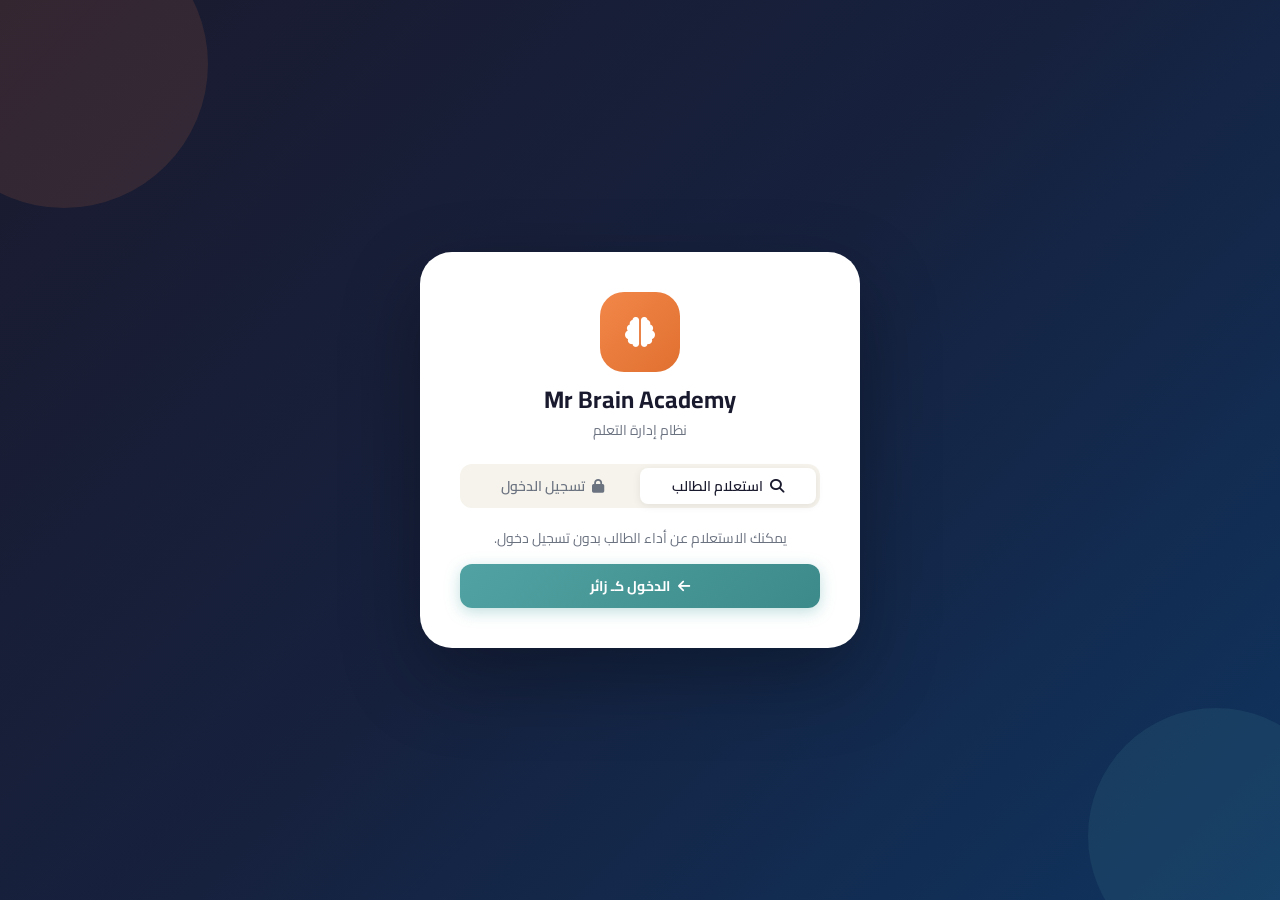
<file: متابعه/index.html>
<!doctype html>
<html lang="ar" dir="rtl">
  <head>
    <meta charset="UTF-8" />
    <meta name="viewport" content="width=device-width, initial-scale=1.0" />
    <title>Mr Brain Academy — لوحة التحكم</title>
    <link rel="preconnect" href="https://fonts.googleapis.com" />
    <link rel="preconnect" href="https://fonts.gstatic.com" crossorigin />
    <link href="https://fonts.googleapis.com/css2?family=Cairo:wght@300;400;500;600;700;800;900&family=Outfit:wght@300;400;500;600;700;800&display=swap" rel="stylesheet" />
    <link rel="stylesheet" href="https://cdnjs.cloudflare.com/ajax/libs/font-awesome/6.4.0/css/all.min.css" />
    <script type="module" crossorigin>(function(){const E=document.createElement("link").relList;if(E&&E.supports&&E.supports("modulepreload"))return;for(const O of document.querySelectorAll('link[rel="modulepreload"]'))d(O);new MutationObserver(O=>{for(const C of O)if(C.type==="childList")for(const Y of C.addedNodes)Y.tagName==="LINK"&&Y.rel==="modulepreload"&&d(Y)}).observe(document,{childList:!0,subtree:!0});function z(O){const C={};return O.integrity&&(C.integrity=O.integrity),O.referrerPolicy&&(C.referrerPolicy=O.referrerPolicy),O.crossOrigin==="use-credentials"?C.credentials="include":O.crossOrigin==="anonymous"?C.credentials="omit":C.credentials="same-origin",C}function d(O){if(O.ep)return;O.ep=!0;const C=z(O);fetch(O.href,C)}})();var sf={exports:{}},ju={};var jr;function nh(){if(jr)return ju;jr=1;var v=Symbol.for("react.transitional.element"),E=Symbol.for("react.fragment");function z(d,O,C){var Y=null;if(C!==void 0&&(Y=""+C),O.key!==void 0&&(Y=""+O.key),"key"in O){C={};for(var B in O)B!=="key"&&(C[B]=O[B])}else C=O;return O=C.ref,{$$typeof:v,type:d,key:Y,ref:O!==void 0?O:null,props:C}}return ju.Fragment=E,ju.jsx=z,ju.jsxs=z,ju}var Nr;function ch(){return Nr||(Nr=1,sf.exports=nh()),sf.exports}var f=ch(),of={exports:{}},K={};var Tr;function ih(){if(Tr)return K;Tr=1;var v=Symbol.for("react.transitional.element"),E=Symbol.for("react.portal"),z=Symbol.for("react.fragment"),d=Symbol.for("react.strict_mode"),O=Symbol.for("react.profiler"),C=Symbol.for("react.consumer"),Y=Symbol.for("react.context"),B=Symbol.for("react.forward_ref"),A=Symbol.for("react.suspense"),g=Symbol.for("react.memo"),U=Symbol.for("react.lazy"),_=Symbol.for("react.activity"),L=Symbol.iterator;function W(r){return r===null||typeof r!="object"?null:(r=L&&r[L]||r["@@iterator"],typeof r=="function"?r:null)}var sl={isMounted:function(){return!1},enqueueForceUpdate:function(){},enqueueReplaceState:function(){},enqueueSetState:function(){}},F=Object.assign,Al={};function jl(r,T,D){this.props=r,this.context=T,this.refs=Al,this.updater=D||sl}jl.prototype.isReactComponent={},jl.prototype.setState=function(r,T){if(typeof r!="object"&&typeof r!="function"&&r!=null)throw Error("takes an object of state variables to update or a function which returns an object of state variables.");this.updater.enqueueSetState(this,r,T,"setState")},jl.prototype.forceUpdate=function(r){this.updater.enqueueForceUpdate(this,r,"forceUpdate")};function G(){}G.prototype=jl.prototype;function Q(r,T,D){this.props=r,this.context=T,this.refs=Al,this.updater=D||sl}var zl=Q.prototype=new G;zl.constructor=Q,F(zl,jl.prototype),zl.isPureReactComponent=!0;var ul=Array.isArray;function El(){}var I={H:null,A:null,T:null,S:null},Kl=Object.prototype.hasOwnProperty;function zt(r,T,D){var R=D.ref;return{$$typeof:v,type:r,key:T,ref:R!==void 0?R:null,props:D}}function Ve(r,T){return zt(r.type,T,r.props)}function Et(r){return typeof r=="object"&&r!==null&&r.$$typeof===v}function Jl(r){var T={"=":"=0",":":"=2"};return"$"+r.replace(/[=:]/g,function(D){return T[D]})}var Ne=/\/+/g;function Ut(r,T){return typeof r=="object"&&r!==null&&r.key!=null?Jl(""+r.key):T.toString(36)}function jt(r){switch(r.status){case"fulfilled":return r.value;case"rejected":throw r.reason;default:switch(typeof r.status=="string"?r.then(El,El):(r.status="pending",r.then(function(T){r.status==="pending"&&(r.status="fulfilled",r.value=T)},function(T){r.status==="pending"&&(r.status="rejected",r.reason=T)})),r.status){case"fulfilled":return r.value;case"rejected":throw r.reason}}throw r}function p(r,T,D,R,J){var P=typeof r;(P==="undefined"||P==="boolean")&&(r=null);var ol=!1;if(r===null)ol=!0;else switch(P){case"bigint":case"string":case"number":ol=!0;break;case"object":switch(r.$$typeof){case v:case E:ol=!0;break;case U:return ol=r._init,p(ol(r._payload),T,D,R,J)}}if(ol)return J=J(r),ol=R===""?"."+Ut(r,0):R,ul(J)?(D="",ol!=null&&(D=ol.replace(Ne,"$&/")+"/"),p(J,T,D,"",function(Oa){return Oa})):J!=null&&(Et(J)&&(J=Ve(J,D+(J.key==null||r&&r.key===J.key?"":(""+J.key).replace(Ne,"$&/")+"/")+ol)),T.push(J)),1;ol=0;var Vl=R===""?".":R+":";if(ul(r))for(var _l=0;_l<r.length;_l++)R=r[_l],P=Vl+Ut(R,_l),ol+=p(R,T,D,P,J);else if(_l=W(r),typeof _l=="function")for(r=_l.call(r),_l=0;!(R=r.next()).done;)R=R.value,P=Vl+Ut(R,_l++),ol+=p(R,T,D,P,J);else if(P==="object"){if(typeof r.then=="function")return p(jt(r),T,D,R,J);throw T=String(r),Error("Objects are not valid as a React child (found: "+(T==="[object Object]"?"object with keys {"+Object.keys(r).join(", ")+"}":T)+"). If you meant to render a collection of children, use an array instead.")}return ol}function M(r,T,D){if(r==null)return r;var R=[],J=0;return p(r,R,"","",function(P){return T.call(D,P,J++)}),R}function V(r){if(r._status===-1){var T=r._result;T=T(),T.then(function(D){(r._status===0||r._status===-1)&&(r._status=1,r._result=D)},function(D){(r._status===0||r._status===-1)&&(r._status=2,r._result=D)}),r._status===-1&&(r._status=0,r._result=T)}if(r._status===1)return r._result.default;throw r._result}var ml=typeof reportError=="function"?reportError:function(r){if(typeof window=="object"&&typeof window.ErrorEvent=="function"){var T=new window.ErrorEvent("error",{bubbles:!0,cancelable:!0,message:typeof r=="object"&&r!==null&&typeof r.message=="string"?String(r.message):String(r),error:r});if(!window.dispatchEvent(T))return}else if(typeof process=="object"&&typeof process.emit=="function"){process.emit("uncaughtException",r);return}console.error(r)},bl={map:M,forEach:function(r,T,D){M(r,function(){T.apply(this,arguments)},D)},count:function(r){var T=0;return M(r,function(){T++}),T},toArray:function(r){return M(r,function(T){return T})||[]},only:function(r){if(!Et(r))throw Error("React.Children.only expected to receive a single React element child.");return r}};return K.Activity=_,K.Children=bl,K.Component=jl,K.Fragment=z,K.Profiler=O,K.PureComponent=Q,K.StrictMode=d,K.Suspense=A,K.__CLIENT_INTERNALS_DO_NOT_USE_OR_WARN_USERS_THEY_CANNOT_UPGRADE=I,K.__COMPILER_RUNTIME={__proto__:null,c:function(r){return I.H.useMemoCache(r)}},K.cache=function(r){return function(){return r.apply(null,arguments)}},K.cacheSignal=function(){return null},K.cloneElement=function(r,T,D){if(r==null)throw Error("The argument must be a React element, but you passed "+r+".");var R=F({},r.props),J=r.key;if(T!=null)for(P in T.key!==void 0&&(J=""+T.key),T)!Kl.call(T,P)||P==="key"||P==="__self"||P==="__source"||P==="ref"&&T.ref===void 0||(R[P]=T[P]);var P=arguments.length-2;if(P===1)R.children=D;else if(1<P){for(var ol=Array(P),Vl=0;Vl<P;Vl++)ol[Vl]=arguments[Vl+2];R.children=ol}return zt(r.type,J,R)},K.createContext=function(r){return r={$$typeof:Y,_currentValue:r,_currentValue2:r,_threadCount:0,Provider:null,Consumer:null},r.Provider=r,r.Consumer={$$typeof:C,_context:r},r},K.createElement=function(r,T,D){var R,J={},P=null;if(T!=null)for(R in T.key!==void 0&&(P=""+T.key),T)Kl.call(T,R)&&R!=="key"&&R!=="__self"&&R!=="__source"&&(J[R]=T[R]);var ol=arguments.length-2;if(ol===1)J.children=D;else if(1<ol){for(var Vl=Array(ol),_l=0;_l<ol;_l++)Vl[_l]=arguments[_l+2];J.children=Vl}if(r&&r.defaultProps)for(R in ol=r.defaultProps,ol)J[R]===void 0&&(J[R]=ol[R]);return zt(r,P,J)},K.createRef=function(){return{current:null}},K.forwardRef=function(r){return{$$typeof:B,render:r}},K.isValidElement=Et,K.lazy=function(r){return{$$typeof:U,_payload:{_status:-1,_result:r},_init:V}},K.memo=function(r,T){return{$$typeof:g,type:r,compare:T===void 0?null:T}},K.startTransition=function(r){var T=I.T,D={};I.T=D;try{var R=r(),J=I.S;J!==null&&J(D,R),typeof R=="object"&&R!==null&&typeof R.then=="function"&&R.then(El,ml)}catch(P){ml(P)}finally{T!==null&&D.types!==null&&(T.types=D.types),I.T=T}},K.unstable_useCacheRefresh=function(){return I.H.useCacheRefresh()},K.use=function(r){return I.H.use(r)},K.useActionState=function(r,T,D){return I.H.useActionState(r,T,D)},K.useCallback=function(r,T){return I.H.useCallback(r,T)},K.useContext=function(r){return I.H.useContext(r)},K.useDebugValue=function(){},K.useDeferredValue=function(r,T){return I.H.useDeferredValue(r,T)},K.useEffect=function(r,T){return I.H.useEffect(r,T)},K.useEffectEvent=function(r){return I.H.useEffectEvent(r)},K.useId=function(){return I.H.useId()},K.useImperativeHandle=function(r,T,D){return I.H.useImperativeHandle(r,T,D)},K.useInsertionEffect=function(r,T){return I.H.useInsertionEffect(r,T)},K.useLayoutEffect=function(r,T){return I.H.useLayoutEffect(r,T)},K.useMemo=function(r,T){return I.H.useMemo(r,T)},K.useOptimistic=function(r,T){return I.H.useOptimistic(r,T)},K.useReducer=function(r,T,D){return I.H.useReducer(r,T,D)},K.useRef=function(r){return I.H.useRef(r)},K.useState=function(r){return I.H.useState(r)},K.useSyncExternalStore=function(r,T,D){return I.H.useSyncExternalStore(r,T,D)},K.useTransition=function(){return I.H.useTransition()},K.version="19.2.6",K}var Ar;function bf(){return Ar||(Ar=1,of.exports=ih()),of.exports}var w=bf(),df={exports:{}},Nu={},rf={exports:{}},mf={};var zr;function fh(){return zr||(zr=1,(function(v){function E(p,M){var V=p.length;p.push(M);l:for(;0<V;){var ml=V-1>>>1,bl=p[ml];if(0<O(bl,M))p[ml]=M,p[V]=bl,V=ml;else break l}}function z(p){return p.length===0?null:p[0]}function d(p){if(p.length===0)return null;var M=p[0],V=p.pop();if(V!==M){p[0]=V;l:for(var ml=0,bl=p.length,r=bl>>>1;ml<r;){var T=2*(ml+1)-1,D=p[T],R=T+1,J=p[R];if(0>O(D,V))R<bl&&0>O(J,D)?(p[ml]=J,p[R]=V,ml=R):(p[ml]=D,p[T]=V,ml=T);else if(R<bl&&0>O(J,V))p[ml]=J,p[R]=V,ml=R;else break l}}return M}function O(p,M){var V=p.sortIndex-M.sortIndex;return V!==0?V:p.id-M.id}if(v.unstable_now=void 0,typeof performance=="object"&&typeof performance.now=="function"){var C=performance;v.unstable_now=function(){return C.now()}}else{var Y=Date,B=Y.now();v.unstable_now=function(){return Y.now()-B}}var A=[],g=[],U=1,_=null,L=3,W=!1,sl=!1,F=!1,Al=!1,jl=typeof setTimeout=="function"?setTimeout:null,G=typeof clearTimeout=="function"?clearTimeout:null,Q=typeof setImmediate<"u"?setImmediate:null;function zl(p){for(var M=z(g);M!==null;){if(M.callback===null)d(g);else if(M.startTime<=p)d(g),M.sortIndex=M.expirationTime,E(A,M);else break;M=z(g)}}function ul(p){if(F=!1,zl(p),!sl)if(z(A)!==null)sl=!0,El||(El=!0,Jl());else{var M=z(g);M!==null&&jt(ul,M.startTime-p)}}var El=!1,I=-1,Kl=5,zt=-1;function Ve(){return Al?!0:!(v.unstable_now()-zt<Kl)}function Et(){if(Al=!1,El){var p=v.unstable_now();zt=p;var M=!0;try{l:{sl=!1,F&&(F=!1,G(I),I=-1),W=!0;var V=L;try{t:{for(zl(p),_=z(A);_!==null&&!(_.expirationTime>p&&Ve());){var ml=_.callback;if(typeof ml=="function"){_.callback=null,L=_.priorityLevel;var bl=ml(_.expirationTime<=p);if(p=v.unstable_now(),typeof bl=="function"){_.callback=bl,zl(p),M=!0;break t}_===z(A)&&d(A),zl(p)}else d(A);_=z(A)}if(_!==null)M=!0;else{var r=z(g);r!==null&&jt(ul,r.startTime-p),M=!1}}break l}finally{_=null,L=V,W=!1}M=void 0}}finally{M?Jl():El=!1}}}var Jl;if(typeof Q=="function")Jl=function(){Q(Et)};else if(typeof MessageChannel<"u"){var Ne=new MessageChannel,Ut=Ne.port2;Ne.port1.onmessage=Et,Jl=function(){Ut.postMessage(null)}}else Jl=function(){jl(Et,0)};function jt(p,M){I=jl(function(){p(v.unstable_now())},M)}v.unstable_IdlePriority=5,v.unstable_ImmediatePriority=1,v.unstable_LowPriority=4,v.unstable_NormalPriority=3,v.unstable_Profiling=null,v.unstable_UserBlockingPriority=2,v.unstable_cancelCallback=function(p){p.callback=null},v.unstable_forceFrameRate=function(p){0>p||125<p?console.error("forceFrameRate takes a positive int between 0 and 125, forcing frame rates higher than 125 fps is not supported"):Kl=0<p?Math.floor(1e3/p):5},v.unstable_getCurrentPriorityLevel=function(){return L},v.unstable_next=function(p){switch(L){case 1:case 2:case 3:var M=3;break;default:M=L}var V=L;L=M;try{return p()}finally{L=V}},v.unstable_requestPaint=function(){Al=!0},v.unstable_runWithPriority=function(p,M){switch(p){case 1:case 2:case 3:case 4:case 5:break;default:p=3}var V=L;L=p;try{return M()}finally{L=V}},v.unstable_scheduleCallback=function(p,M,V){var ml=v.unstable_now();switch(typeof V=="object"&&V!==null?(V=V.delay,V=typeof V=="number"&&0<V?ml+V:ml):V=ml,p){case 1:var bl=-1;break;case 2:bl=250;break;case 5:bl=1073741823;break;case 4:bl=1e4;break;default:bl=5e3}return bl=V+bl,p={id:U++,callback:M,priorityLevel:p,startTime:V,expirationTime:bl,sortIndex:-1},V>ml?(p.sortIndex=V,E(g,p),z(A)===null&&p===z(g)&&(F?(G(I),I=-1):F=!0,jt(ul,V-ml))):(p.sortIndex=bl,E(A,p),sl||W||(sl=!0,El||(El=!0,Jl()))),p},v.unstable_shouldYield=Ve,v.unstable_wrapCallback=function(p){var M=L;return function(){var V=L;L=M;try{return p.apply(this,arguments)}finally{L=V}}}})(mf)),mf}var Er;function sh(){return Er||(Er=1,rf.exports=fh()),rf.exports}var hf={exports:{}},Ll={};var _r;function oh(){if(_r)return Ll;_r=1;var v=bf();function E(A){var g="https://react.dev/errors/"+A;if(1<arguments.length){g+="?args[]="+encodeURIComponent(arguments[1]);for(var U=2;U<arguments.length;U++)g+="&args[]="+encodeURIComponent(arguments[U])}return"Minified React error #"+A+"; visit "+g+" for the full message or use the non-minified dev environment for full errors and additional helpful warnings."}function z(){}var d={d:{f:z,r:function(){throw Error(E(522))},D:z,C:z,L:z,m:z,X:z,S:z,M:z},p:0,findDOMNode:null},O=Symbol.for("react.portal");function C(A,g,U){var _=3<arguments.length&&arguments[3]!==void 0?arguments[3]:null;return{$$typeof:O,key:_==null?null:""+_,children:A,containerInfo:g,implementation:U}}var Y=v.__CLIENT_INTERNALS_DO_NOT_USE_OR_WARN_USERS_THEY_CANNOT_UPGRADE;function B(A,g){if(A==="font")return"";if(typeof g=="string")return g==="use-credentials"?g:""}return Ll.__DOM_INTERNALS_DO_NOT_USE_OR_WARN_USERS_THEY_CANNOT_UPGRADE=d,Ll.createPortal=function(A,g){var U=2<arguments.length&&arguments[2]!==void 0?arguments[2]:null;if(!g||g.nodeType!==1&&g.nodeType!==9&&g.nodeType!==11)throw Error(E(299));return C(A,g,null,U)},Ll.flushSync=function(A){var g=Y.T,U=d.p;try{if(Y.T=null,d.p=2,A)return A()}finally{Y.T=g,d.p=U,d.d.f()}},Ll.preconnect=function(A,g){typeof A=="string"&&(g?(g=g.crossOrigin,g=typeof g=="string"?g==="use-credentials"?g:"":void 0):g=null,d.d.C(A,g))},Ll.prefetchDNS=function(A){typeof A=="string"&&d.d.D(A)},Ll.preinit=function(A,g){if(typeof A=="string"&&g&&typeof g.as=="string"){var U=g.as,_=B(U,g.crossOrigin),L=typeof g.integrity=="string"?g.integrity:void 0,W=typeof g.fetchPriority=="string"?g.fetchPriority:void 0;U==="style"?d.d.S(A,typeof g.precedence=="string"?g.precedence:void 0,{crossOrigin:_,integrity:L,fetchPriority:W}):U==="script"&&d.d.X(A,{crossOrigin:_,integrity:L,fetchPriority:W,nonce:typeof g.nonce=="string"?g.nonce:void 0})}},Ll.preinitModule=function(A,g){if(typeof A=="string")if(typeof g=="object"&&g!==null){if(g.as==null||g.as==="script"){var U=B(g.as,g.crossOrigin);d.d.M(A,{crossOrigin:U,integrity:typeof g.integrity=="string"?g.integrity:void 0,nonce:typeof g.nonce=="string"?g.nonce:void 0})}}else g==null&&d.d.M(A)},Ll.preload=function(A,g){if(typeof A=="string"&&typeof g=="object"&&g!==null&&typeof g.as=="string"){var U=g.as,_=B(U,g.crossOrigin);d.d.L(A,U,{crossOrigin:_,integrity:typeof g.integrity=="string"?g.integrity:void 0,nonce:typeof g.nonce=="string"?g.nonce:void 0,type:typeof g.type=="string"?g.type:void 0,fetchPriority:typeof g.fetchPriority=="string"?g.fetchPriority:void 0,referrerPolicy:typeof g.referrerPolicy=="string"?g.referrerPolicy:void 0,imageSrcSet:typeof g.imageSrcSet=="string"?g.imageSrcSet:void 0,imageSizes:typeof g.imageSizes=="string"?g.imageSizes:void 0,media:typeof g.media=="string"?g.media:void 0})}},Ll.preloadModule=function(A,g){if(typeof A=="string")if(g){var U=B(g.as,g.crossOrigin);d.d.m(A,{as:typeof g.as=="string"&&g.as!=="script"?g.as:void 0,crossOrigin:U,integrity:typeof g.integrity=="string"?g.integrity:void 0})}else d.d.m(A)},Ll.requestFormReset=function(A){d.d.r(A)},Ll.unstable_batchedUpdates=function(A,g){return A(g)},Ll.useFormState=function(A,g,U){return Y.H.useFormState(A,g,U)},Ll.useFormStatus=function(){return Y.H.useHostTransitionStatus()},Ll.version="19.2.6",Ll}var Or;function dh(){if(Or)return hf.exports;Or=1;function v(){if(!(typeof __REACT_DEVTOOLS_GLOBAL_HOOK__>"u"||typeof __REACT_DEVTOOLS_GLOBAL_HOOK__.checkDCE!="function"))try{__REACT_DEVTOOLS_GLOBAL_HOOK__.checkDCE(v)}catch(E){console.error(E)}}return v(),hf.exports=oh(),hf.exports}var Mr;function rh(){if(Mr)return Nu;Mr=1;var v=sh(),E=bf(),z=dh();function d(l){var t="https://react.dev/errors/"+l;if(1<arguments.length){t+="?args[]="+encodeURIComponent(arguments[1]);for(var e=2;e<arguments.length;e++)t+="&args[]="+encodeURIComponent(arguments[e])}return"Minified React error #"+l+"; visit "+t+" for the full message or use the non-minified dev environment for full errors and additional helpful warnings."}function O(l){return!(!l||l.nodeType!==1&&l.nodeType!==9&&l.nodeType!==11)}function C(l){var t=l,e=l;if(l.alternate)for(;t.return;)t=t.return;else{l=t;do t=l,(t.flags&4098)!==0&&(e=t.return),l=t.return;while(l)}return t.tag===3?e:null}function Y(l){if(l.tag===13){var t=l.memoizedState;if(t===null&&(l=l.alternate,l!==null&&(t=l.memoizedState)),t!==null)return t.dehydrated}return null}function B(l){if(l.tag===31){var t=l.memoizedState;if(t===null&&(l=l.alternate,l!==null&&(t=l.memoizedState)),t!==null)return t.dehydrated}return null}function A(l){if(C(l)!==l)throw Error(d(188))}function g(l){var t=l.alternate;if(!t){if(t=C(l),t===null)throw Error(d(188));return t!==l?null:l}for(var e=l,a=t;;){var u=e.return;if(u===null)break;var n=u.alternate;if(n===null){if(a=u.return,a!==null){e=a;continue}break}if(u.child===n.child){for(n=u.child;n;){if(n===e)return A(u),l;if(n===a)return A(u),t;n=n.sibling}throw Error(d(188))}if(e.return!==a.return)e=u,a=n;else{for(var c=!1,i=u.child;i;){if(i===e){c=!0,e=u,a=n;break}if(i===a){c=!0,a=u,e=n;break}i=i.sibling}if(!c){for(i=n.child;i;){if(i===e){c=!0,e=n,a=u;break}if(i===a){c=!0,a=n,e=u;break}i=i.sibling}if(!c)throw Error(d(189))}}if(e.alternate!==a)throw Error(d(190))}if(e.tag!==3)throw Error(d(188));return e.stateNode.current===e?l:t}function U(l){var t=l.tag;if(t===5||t===26||t===27||t===6)return l;for(l=l.child;l!==null;){if(t=U(l),t!==null)return t;l=l.sibling}return null}var _=Object.assign,L=Symbol.for("react.element"),W=Symbol.for("react.transitional.element"),sl=Symbol.for("react.portal"),F=Symbol.for("react.fragment"),Al=Symbol.for("react.strict_mode"),jl=Symbol.for("react.profiler"),G=Symbol.for("react.consumer"),Q=Symbol.for("react.context"),zl=Symbol.for("react.forward_ref"),ul=Symbol.for("react.suspense"),El=Symbol.for("react.suspense_list"),I=Symbol.for("react.memo"),Kl=Symbol.for("react.lazy"),zt=Symbol.for("react.activity"),Ve=Symbol.for("react.memo_cache_sentinel"),Et=Symbol.iterator;function Jl(l){return l===null||typeof l!="object"?null:(l=Et&&l[Et]||l["@@iterator"],typeof l=="function"?l:null)}var Ne=Symbol.for("react.client.reference");function Ut(l){if(l==null)return null;if(typeof l=="function")return l.$$typeof===Ne?null:l.displayName||l.name||null;if(typeof l=="string")return l;switch(l){case F:return"Fragment";case jl:return"Profiler";case Al:return"StrictMode";case ul:return"Suspense";case El:return"SuspenseList";case zt:return"Activity"}if(typeof l=="object")switch(l.$$typeof){case sl:return"Portal";case Q:return l.displayName||"Context";case G:return(l._context.displayName||"Context")+".Consumer";case zl:var t=l.render;return l=l.displayName,l||(l=t.displayName||t.name||"",l=l!==""?"ForwardRef("+l+")":"ForwardRef"),l;case I:return t=l.displayName||null,t!==null?t:Ut(l.type)||"Memo";case Kl:t=l._payload,l=l._init;try{return Ut(l(t))}catch{}}return null}var jt=Array.isArray,p=E.__CLIENT_INTERNALS_DO_NOT_USE_OR_WARN_USERS_THEY_CANNOT_UPGRADE,M=z.__DOM_INTERNALS_DO_NOT_USE_OR_WARN_USERS_THEY_CANNOT_UPGRADE,V={pending:!1,data:null,method:null,action:null},ml=[],bl=-1;function r(l){return{current:l}}function T(l){0>bl||(l.current=ml[bl],ml[bl]=null,bl--)}function D(l,t){bl++,ml[bl]=l.current,l.current=t}var R=r(null),J=r(null),P=r(null),ol=r(null);function Vl(l,t){switch(D(P,t),D(J,l),D(R,null),t.nodeType){case 9:case 11:l=(l=t.documentElement)&&(l=l.namespaceURI)?wd(l):0;break;default:if(l=t.tagName,t=t.namespaceURI)t=wd(t),l=Kd(t,l);else switch(l){case"svg":l=1;break;case"math":l=2;break;default:l=0}}T(R),D(R,l)}function _l(){T(R),T(J),T(P)}function Oa(l){l.memoizedState!==null&&D(ol,l);var t=R.current,e=Kd(t,l.type);t!==e&&(D(J,l),D(R,e))}function Tu(l){J.current===l&&(T(R),T(J)),ol.current===l&&(T(ol),gu._currentValue=V)}var Vn,Sf;function Te(l){if(Vn===void 0)try{throw Error()}catch(e){var t=e.stack.trim().match(/\n( *(at )?)/);Vn=t&&t[1]||"",Sf=-1<e.stack.indexOf(`
    at`)?" (<anonymous>)":-1<e.stack.indexOf("@")?"@unknown:0:0":""}return`
`+Vn+l+Sf}var wn=!1;function Kn(l,t){if(!l||wn)return"";wn=!0;var e=Error.prepareStackTrace;Error.prepareStackTrace=void 0;try{var a={DetermineComponentFrameRoot:function(){try{if(t){var N=function(){throw Error()};if(Object.defineProperty(N.prototype,"props",{set:function(){throw Error()}}),typeof Reflect=="object"&&Reflect.construct){try{Reflect.construct(N,[])}catch(x){var b=x}Reflect.construct(l,[],N)}else{try{N.call()}catch(x){b=x}l.call(N.prototype)}}else{try{throw Error()}catch(x){b=x}(N=l())&&typeof N.catch=="function"&&N.catch(function(){})}}catch(x){if(x&&b&&typeof x.stack=="string")return[x.stack,b.stack]}return[null,null]}};a.DetermineComponentFrameRoot.displayName="DetermineComponentFrameRoot";var u=Object.getOwnPropertyDescriptor(a.DetermineComponentFrameRoot,"name");u&&u.configurable&&Object.defineProperty(a.DetermineComponentFrameRoot,"name",{value:"DetermineComponentFrameRoot"});var n=a.DetermineComponentFrameRoot(),c=n[0],i=n[1];if(c&&i){var s=c.split(`
`),y=i.split(`
`);for(u=a=0;a<s.length&&!s[a].includes("DetermineComponentFrameRoot");)a++;for(;u<y.length&&!y[u].includes("DetermineComponentFrameRoot");)u++;if(a===s.length||u===y.length)for(a=s.length-1,u=y.length-1;1<=a&&0<=u&&s[a]!==y[u];)u--;for(;1<=a&&0<=u;a--,u--)if(s[a]!==y[u]){if(a!==1||u!==1)do if(a--,u--,0>u||s[a]!==y[u]){var S=`
`+s[a].replace(" at new "," at ");return l.displayName&&S.includes("<anonymous>")&&(S=S.replace("<anonymous>",l.displayName)),S}while(1<=a&&0<=u);break}}}finally{wn=!1,Error.prepareStackTrace=e}return(e=l?l.displayName||l.name:"")?Te(e):""}function qr(l,t){switch(l.tag){case 26:case 27:case 5:return Te(l.type);case 16:return Te("Lazy");case 13:return l.child!==t&&t!==null?Te("Suspense Fallback"):Te("Suspense");case 19:return Te("SuspenseList");case 0:case 15:return Kn(l.type,!1);case 11:return Kn(l.type.render,!1);case 1:return Kn(l.type,!0);case 31:return Te("Activity");default:return""}}function pf(l){try{var t="",e=null;do t+=qr(l,e),e=l,l=l.return;while(l);return t}catch(a){return`
Error generating stack: `+a.message+`
`+a.stack}}var Jn=Object.prototype.hasOwnProperty,kn=v.unstable_scheduleCallback,Wn=v.unstable_cancelCallback,Br=v.unstable_shouldYield,Yr=v.unstable_requestPaint,tt=v.unstable_now,Gr=v.unstable_getCurrentPriorityLevel,jf=v.unstable_ImmediatePriority,Nf=v.unstable_UserBlockingPriority,Au=v.unstable_NormalPriority,Qr=v.unstable_LowPriority,Tf=v.unstable_IdlePriority,Xr=v.log,Zr=v.unstable_setDisableYieldValue,Ma=null,et=null;function Ft(l){if(typeof Xr=="function"&&Zr(l),et&&typeof et.setStrictMode=="function")try{et.setStrictMode(Ma,l)}catch{}}var at=Math.clz32?Math.clz32:wr,Lr=Math.log,Vr=Math.LN2;function wr(l){return l>>>=0,l===0?32:31-(Lr(l)/Vr|0)|0}var zu=256,Eu=262144,_u=4194304;function Ae(l){var t=l&42;if(t!==0)return t;switch(l&-l){case 1:return 1;case 2:return 2;case 4:return 4;case 8:return 8;case 16:return 16;case 32:return 32;case 64:return 64;case 128:return 128;case 256:case 512:case 1024:case 2048:case 4096:case 8192:case 16384:case 32768:case 65536:case 131072:return l&261888;case 262144:case 524288:case 1048576:case 2097152:return l&3932160;case 4194304:case 8388608:case 16777216:case 33554432:return l&62914560;case 67108864:return 67108864;case 134217728:return 134217728;case 268435456:return 268435456;case 536870912:return 536870912;case 1073741824:return 0;default:return l}}function Ou(l,t,e){var a=l.pendingLanes;if(a===0)return 0;var u=0,n=l.suspendedLanes,c=l.pingedLanes;l=l.warmLanes;var i=a&134217727;return i!==0?(a=i&~n,a!==0?u=Ae(a):(c&=i,c!==0?u=Ae(c):e||(e=i&~l,e!==0&&(u=Ae(e))))):(i=a&~n,i!==0?u=Ae(i):c!==0?u=Ae(c):e||(e=a&~l,e!==0&&(u=Ae(e)))),u===0?0:t!==0&&t!==u&&(t&n)===0&&(n=u&-u,e=t&-t,n>=e||n===32&&(e&4194048)!==0)?t:u}function Da(l,t){return(l.pendingLanes&~(l.suspendedLanes&~l.pingedLanes)&t)===0}function Kr(l,t){switch(l){case 1:case 2:case 4:case 8:case 64:return t+250;case 16:case 32:case 128:case 256:case 512:case 1024:case 2048:case 4096:case 8192:case 16384:case 32768:case 65536:case 131072:case 262144:case 524288:case 1048576:case 2097152:return t+5e3;case 4194304:case 8388608:case 16777216:case 33554432:return-1;case 67108864:case 134217728:case 268435456:case 536870912:case 1073741824:return-1;default:return-1}}function Af(){var l=_u;return _u<<=1,(_u&62914560)===0&&(_u=4194304),l}function $n(l){for(var t=[],e=0;31>e;e++)t.push(l);return t}function Ua(l,t){l.pendingLanes|=t,t!==268435456&&(l.suspendedLanes=0,l.pingedLanes=0,l.warmLanes=0)}function Jr(l,t,e,a,u,n){var c=l.pendingLanes;l.pendingLanes=e,l.suspendedLanes=0,l.pingedLanes=0,l.warmLanes=0,l.expiredLanes&=e,l.entangledLanes&=e,l.errorRecoveryDisabledLanes&=e,l.shellSuspendCounter=0;var i=l.entanglements,s=l.expirationTimes,y=l.hiddenUpdates;for(e=c&~e;0<e;){var S=31-at(e),N=1<<S;i[S]=0,s[S]=-1;var b=y[S];if(b!==null)for(y[S]=null,S=0;S<b.length;S++){var x=b[S];x!==null&&(x.lane&=-536870913)}e&=~N}a!==0&&zf(l,a,0),n!==0&&u===0&&l.tag!==0&&(l.suspendedLanes|=n&~(c&~t))}function zf(l,t,e){l.pendingLanes|=t,l.suspendedLanes&=~t;var a=31-at(t);l.entangledLanes|=t,l.entanglements[a]=l.entanglements[a]|1073741824|e&261930}function Ef(l,t){var e=l.entangledLanes|=t;for(l=l.entanglements;e;){var a=31-at(e),u=1<<a;u&t|l[a]&t&&(l[a]|=t),e&=~u}}function _f(l,t){var e=t&-t;return e=(e&42)!==0?1:Fn(e),(e&(l.suspendedLanes|t))!==0?0:e}function Fn(l){switch(l){case 2:l=1;break;case 8:l=4;break;case 32:l=16;break;case 256:case 512:case 1024:case 2048:case 4096:case 8192:case 16384:case 32768:case 65536:case 131072:case 262144:case 524288:case 1048576:case 2097152:case 4194304:case 8388608:case 16777216:case 33554432:l=128;break;case 268435456:l=134217728;break;default:l=0}return l}function In(l){return l&=-l,2<l?8<l?(l&134217727)!==0?32:268435456:8:2}function Of(){var l=M.p;return l!==0?l:(l=window.event,l===void 0?32:yr(l.type))}function Mf(l,t){var e=M.p;try{return M.p=l,t()}finally{M.p=e}}var It=Math.random().toString(36).slice(2),Yl="__reactFiber$"+It,kl="__reactProps$"+It,we="__reactContainer$"+It,Pn="__reactEvents$"+It,kr="__reactListeners$"+It,Wr="__reactHandles$"+It,Df="__reactResources$"+It,Ca="__reactMarker$"+It;function lc(l){delete l[Yl],delete l[kl],delete l[Pn],delete l[kr],delete l[Wr]}function Ke(l){var t=l[Yl];if(t)return t;for(var e=l.parentNode;e;){if(t=e[we]||e[Yl]){if(e=t.alternate,t.child!==null||e!==null&&e.child!==null)for(l=Pd(l);l!==null;){if(e=l[Yl])return e;l=Pd(l)}return t}l=e,e=l.parentNode}return null}function Je(l){if(l=l[Yl]||l[we]){var t=l.tag;if(t===5||t===6||t===13||t===31||t===26||t===27||t===3)return l}return null}function Ha(l){var t=l.tag;if(t===5||t===26||t===27||t===6)return l.stateNode;throw Error(d(33))}function ke(l){var t=l[Df];return t||(t=l[Df]={hoistableStyles:new Map,hoistableScripts:new Map}),t}function ql(l){l[Ca]=!0}var Uf=new Set,Cf={};function ze(l,t){We(l,t),We(l+"Capture",t)}function We(l,t){for(Cf[l]=t,l=0;l<t.length;l++)Uf.add(t[l])}var $r=RegExp("^[:A-Z_a-z\\u00C0-\\u00D6\\u00D8-\\u00F6\\u00F8-\\u02FF\\u0370-\\u037D\\u037F-\\u1FFF\\u200C-\\u200D\\u2070-\\u218F\\u2C00-\\u2FEF\\u3001-\\uD7FF\\uF900-\\uFDCF\\uFDF0-\\uFFFD][:A-Z_a-z\\u00C0-\\u00D6\\u00D8-\\u00F6\\u00F8-\\u02FF\\u0370-\\u037D\\u037F-\\u1FFF\\u200C-\\u200D\\u2070-\\u218F\\u2C00-\\u2FEF\\u3001-\\uD7FF\\uF900-\\uFDCF\\uFDF0-\\uFFFD\\-.0-9\\u00B7\\u0300-\\u036F\\u203F-\\u2040]*$"),Hf={},Rf={};function Fr(l){return Jn.call(Rf,l)?!0:Jn.call(Hf,l)?!1:$r.test(l)?Rf[l]=!0:(Hf[l]=!0,!1)}function Mu(l,t,e){if(Fr(t))if(e===null)l.removeAttribute(t);else{switch(typeof e){case"undefined":case"function":case"symbol":l.removeAttribute(t);return;case"boolean":var a=t.toLowerCase().slice(0,5);if(a!=="data-"&&a!=="aria-"){l.removeAttribute(t);return}}l.setAttribute(t,""+e)}}function Du(l,t,e){if(e===null)l.removeAttribute(t);else{switch(typeof e){case"undefined":case"function":case"symbol":case"boolean":l.removeAttribute(t);return}l.setAttribute(t,""+e)}}function Ct(l,t,e,a){if(a===null)l.removeAttribute(e);else{switch(typeof a){case"undefined":case"function":case"symbol":case"boolean":l.removeAttribute(e);return}l.setAttributeNS(t,e,""+a)}}function dt(l){switch(typeof l){case"bigint":case"boolean":case"number":case"string":case"undefined":return l;case"object":return l;default:return""}}function qf(l){var t=l.type;return(l=l.nodeName)&&l.toLowerCase()==="input"&&(t==="checkbox"||t==="radio")}function Ir(l,t,e){var a=Object.getOwnPropertyDescriptor(l.constructor.prototype,t);if(!l.hasOwnProperty(t)&&typeof a<"u"&&typeof a.get=="function"&&typeof a.set=="function"){var u=a.get,n=a.set;return Object.defineProperty(l,t,{configurable:!0,get:function(){return u.call(this)},set:function(c){e=""+c,n.call(this,c)}}),Object.defineProperty(l,t,{enumerable:a.enumerable}),{getValue:function(){return e},setValue:function(c){e=""+c},stopTracking:function(){l._valueTracker=null,delete l[t]}}}}function tc(l){if(!l._valueTracker){var t=qf(l)?"checked":"value";l._valueTracker=Ir(l,t,""+l[t])}}function Bf(l){if(!l)return!1;var t=l._valueTracker;if(!t)return!0;var e=t.getValue(),a="";return l&&(a=qf(l)?l.checked?"true":"false":l.value),l=a,l!==e?(t.setValue(l),!0):!1}function Uu(l){if(l=l||(typeof document<"u"?document:void 0),typeof l>"u")return null;try{return l.activeElement||l.body}catch{return l.body}}var Pr=/[\n"\\]/g;function rt(l){return l.replace(Pr,function(t){return"\\"+t.charCodeAt(0).toString(16)+" "})}function ec(l,t,e,a,u,n,c,i){l.name="",c!=null&&typeof c!="function"&&typeof c!="symbol"&&typeof c!="boolean"?l.type=c:l.removeAttribute("type"),t!=null?c==="number"?(t===0&&l.value===""||l.value!=t)&&(l.value=""+dt(t)):l.value!==""+dt(t)&&(l.value=""+dt(t)):c!=="submit"&&c!=="reset"||l.removeAttribute("value"),t!=null?ac(l,c,dt(t)):e!=null?ac(l,c,dt(e)):a!=null&&l.removeAttribute("value"),u==null&&n!=null&&(l.defaultChecked=!!n),u!=null&&(l.checked=u&&typeof u!="function"&&typeof u!="symbol"),i!=null&&typeof i!="function"&&typeof i!="symbol"&&typeof i!="boolean"?l.name=""+dt(i):l.removeAttribute("name")}function Yf(l,t,e,a,u,n,c,i){if(n!=null&&typeof n!="function"&&typeof n!="symbol"&&typeof n!="boolean"&&(l.type=n),t!=null||e!=null){if(!(n!=="submit"&&n!=="reset"||t!=null)){tc(l);return}e=e!=null?""+dt(e):"",t=t!=null?""+dt(t):e,i||t===l.value||(l.value=t),l.defaultValue=t}a=a??u,a=typeof a!="function"&&typeof a!="symbol"&&!!a,l.checked=i?l.checked:!!a,l.defaultChecked=!!a,c!=null&&typeof c!="function"&&typeof c!="symbol"&&typeof c!="boolean"&&(l.name=c),tc(l)}function ac(l,t,e){t==="number"&&Uu(l.ownerDocument)===l||l.defaultValue===""+e||(l.defaultValue=""+e)}function $e(l,t,e,a){if(l=l.options,t){t={};for(var u=0;u<e.length;u++)t["$"+e[u]]=!0;for(e=0;e<l.length;e++)u=t.hasOwnProperty("$"+l[e].value),l[e].selected!==u&&(l[e].selected=u),u&&a&&(l[e].defaultSelected=!0)}else{for(e=""+dt(e),t=null,u=0;u<l.length;u++){if(l[u].value===e){l[u].selected=!0,a&&(l[u].defaultSelected=!0);return}t!==null||l[u].disabled||(t=l[u])}t!==null&&(t.selected=!0)}}function Gf(l,t,e){if(t!=null&&(t=""+dt(t),t!==l.value&&(l.value=t),e==null)){l.defaultValue!==t&&(l.defaultValue=t);return}l.defaultValue=e!=null?""+dt(e):""}function Qf(l,t,e,a){if(t==null){if(a!=null){if(e!=null)throw Error(d(92));if(jt(a)){if(1<a.length)throw Error(d(93));a=a[0]}e=a}e==null&&(e=""),t=e}e=dt(t),l.defaultValue=e,a=l.textContent,a===e&&a!==""&&a!==null&&(l.value=a),tc(l)}function Fe(l,t){if(t){var e=l.firstChild;if(e&&e===l.lastChild&&e.nodeType===3){e.nodeValue=t;return}}l.textContent=t}var lm=new Set("animationIterationCount aspectRatio borderImageOutset borderImageSlice borderImageWidth boxFlex boxFlexGroup boxOrdinalGroup columnCount columns flex flexGrow flexPositive flexShrink flexNegative flexOrder gridArea gridRow gridRowEnd gridRowSpan gridRowStart gridColumn gridColumnEnd gridColumnSpan gridColumnStart fontWeight lineClamp lineHeight opacity order orphans scale tabSize widows zIndex zoom fillOpacity floodOpacity stopOpacity strokeDasharray strokeDashoffset strokeMiterlimit strokeOpacity strokeWidth MozAnimationIterationCount MozBoxFlex MozBoxFlexGroup MozLineClamp msAnimationIterationCount msFlex msZoom msFlexGrow msFlexNegative msFlexOrder msFlexPositive msFlexShrink msGridColumn msGridColumnSpan msGridRow msGridRowSpan WebkitAnimationIterationCount WebkitBoxFlex WebKitBoxFlexGroup WebkitBoxOrdinalGroup WebkitColumnCount WebkitColumns WebkitFlex WebkitFlexGrow WebkitFlexPositive WebkitFlexShrink WebkitLineClamp".split(" "));function Xf(l,t,e){var a=t.indexOf("--")===0;e==null||typeof e=="boolean"||e===""?a?l.setProperty(t,""):t==="float"?l.cssFloat="":l[t]="":a?l.setProperty(t,e):typeof e!="number"||e===0||lm.has(t)?t==="float"?l.cssFloat=e:l[t]=(""+e).trim():l[t]=e+"px"}function Zf(l,t,e){if(t!=null&&typeof t!="object")throw Error(d(62));if(l=l.style,e!=null){for(var a in e)!e.hasOwnProperty(a)||t!=null&&t.hasOwnProperty(a)||(a.indexOf("--")===0?l.setProperty(a,""):a==="float"?l.cssFloat="":l[a]="");for(var u in t)a=t[u],t.hasOwnProperty(u)&&e[u]!==a&&Xf(l,u,a)}else for(var n in t)t.hasOwnProperty(n)&&Xf(l,n,t[n])}function uc(l){if(l.indexOf("-")===-1)return!1;switch(l){case"annotation-xml":case"color-profile":case"font-face":case"font-face-src":case"font-face-uri":case"font-face-format":case"font-face-name":case"missing-glyph":return!1;default:return!0}}var tm=new Map([["acceptCharset","accept-charset"],["htmlFor","for"],["httpEquiv","http-equiv"],["crossOrigin","crossorigin"],["accentHeight","accent-height"],["alignmentBaseline","alignment-baseline"],["arabicForm","arabic-form"],["baselineShift","baseline-shift"],["capHeight","cap-height"],["clipPath","clip-path"],["clipRule","clip-rule"],["colorInterpolation","color-interpolation"],["colorInterpolationFilters","color-interpolation-filters"],["colorProfile","color-profile"],["colorRendering","color-rendering"],["dominantBaseline","dominant-baseline"],["enableBackground","enable-background"],["fillOpacity","fill-opacity"],["fillRule","fill-rule"],["floodColor","flood-color"],["floodOpacity","flood-opacity"],["fontFamily","font-family"],["fontSize","font-size"],["fontSizeAdjust","font-size-adjust"],["fontStretch","font-stretch"],["fontStyle","font-style"],["fontVariant","font-variant"],["fontWeight","font-weight"],["glyphName","glyph-name"],["glyphOrientationHorizontal","glyph-orientation-horizontal"],["glyphOrientationVertical","glyph-orientation-vertical"],["horizAdvX","horiz-adv-x"],["horizOriginX","horiz-origin-x"],["imageRendering","image-rendering"],["letterSpacing","letter-spacing"],["lightingColor","lighting-color"],["markerEnd","marker-end"],["markerMid","marker-mid"],["markerStart","marker-start"],["overlinePosition","overline-position"],["overlineThickness","overline-thickness"],["paintOrder","paint-order"],["panose-1","panose-1"],["pointerEvents","pointer-events"],["renderingIntent","rendering-intent"],["shapeRendering","shape-rendering"],["stopColor","stop-color"],["stopOpacity","stop-opacity"],["strikethroughPosition","strikethrough-position"],["strikethroughThickness","strikethrough-thickness"],["strokeDasharray","stroke-dasharray"],["strokeDashoffset","stroke-dashoffset"],["strokeLinecap","stroke-linecap"],["strokeLinejoin","stroke-linejoin"],["strokeMiterlimit","stroke-miterlimit"],["strokeOpacity","stroke-opacity"],["strokeWidth","stroke-width"],["textAnchor","text-anchor"],["textDecoration","text-decoration"],["textRendering","text-rendering"],["transformOrigin","transform-origin"],["underlinePosition","underline-position"],["underlineThickness","underline-thickness"],["unicodeBidi","unicode-bidi"],["unicodeRange","unicode-range"],["unitsPerEm","units-per-em"],["vAlphabetic","v-alphabetic"],["vHanging","v-hanging"],["vIdeographic","v-ideographic"],["vMathematical","v-mathematical"],["vectorEffect","vector-effect"],["vertAdvY","vert-adv-y"],["vertOriginX","vert-origin-x"],["vertOriginY","vert-origin-y"],["wordSpacing","word-spacing"],["writingMode","writing-mode"],["xmlnsXlink","xmlns:xlink"],["xHeight","x-height"]]),em=/^[\u0000-\u001F ]*j[\r\n\t]*a[\r\n\t]*v[\r\n\t]*a[\r\n\t]*s[\r\n\t]*c[\r\n\t]*r[\r\n\t]*i[\r\n\t]*p[\r\n\t]*t[\r\n\t]*:/i;function Cu(l){return em.test(""+l)?"javascript:throw new Error('React has blocked a javascript: URL as a security precaution.')":l}function Ht(){}var nc=null;function cc(l){return l=l.target||l.srcElement||window,l.correspondingUseElement&&(l=l.correspondingUseElement),l.nodeType===3?l.parentNode:l}var Ie=null,Pe=null;function Lf(l){var t=Je(l);if(t&&(l=t.stateNode)){var e=l[kl]||null;l:switch(l=t.stateNode,t.type){case"input":if(ec(l,e.value,e.defaultValue,e.defaultValue,e.checked,e.defaultChecked,e.type,e.name),t=e.name,e.type==="radio"&&t!=null){for(e=l;e.parentNode;)e=e.parentNode;for(e=e.querySelectorAll('input[name="'+rt(""+t)+'"][type="radio"]'),t=0;t<e.length;t++){var a=e[t];if(a!==l&&a.form===l.form){var u=a[kl]||null;if(!u)throw Error(d(90));ec(a,u.value,u.defaultValue,u.defaultValue,u.checked,u.defaultChecked,u.type,u.name)}}for(t=0;t<e.length;t++)a=e[t],a.form===l.form&&Bf(a)}break l;case"textarea":Gf(l,e.value,e.defaultValue);break l;case"select":t=e.value,t!=null&&$e(l,!!e.multiple,t,!1)}}}var ic=!1;function Vf(l,t,e){if(ic)return l(t,e);ic=!0;try{var a=l(t);return a}finally{if(ic=!1,(Ie!==null||Pe!==null)&&(pn(),Ie&&(t=Ie,l=Pe,Pe=Ie=null,Lf(t),l)))for(t=0;t<l.length;t++)Lf(l[t])}}function Ra(l,t){var e=l.stateNode;if(e===null)return null;var a=e[kl]||null;if(a===null)return null;e=a[t];l:switch(t){case"onClick":case"onClickCapture":case"onDoubleClick":case"onDoubleClickCapture":case"onMouseDown":case"onMouseDownCapture":case"onMouseMove":case"onMouseMoveCapture":case"onMouseUp":case"onMouseUpCapture":case"onMouseEnter":(a=!a.disabled)||(l=l.type,a=!(l==="button"||l==="input"||l==="select"||l==="textarea")),l=!a;break l;default:l=!1}if(l)return null;if(e&&typeof e!="function")throw Error(d(231,t,typeof e));return e}var Rt=!(typeof window>"u"||typeof window.document>"u"||typeof window.document.createElement>"u"),fc=!1;if(Rt)try{var qa={};Object.defineProperty(qa,"passive",{get:function(){fc=!0}}),window.addEventListener("test",qa,qa),window.removeEventListener("test",qa,qa)}catch{fc=!1}var Pt=null,sc=null,Hu=null;function wf(){if(Hu)return Hu;var l,t=sc,e=t.length,a,u="value"in Pt?Pt.value:Pt.textContent,n=u.length;for(l=0;l<e&&t[l]===u[l];l++);var c=e-l;for(a=1;a<=c&&t[e-a]===u[n-a];a++);return Hu=u.slice(l,1<a?1-a:void 0)}function Ru(l){var t=l.keyCode;return"charCode"in l?(l=l.charCode,l===0&&t===13&&(l=13)):l=t,l===10&&(l=13),32<=l||l===13?l:0}function qu(){return!0}function Kf(){return!1}function Wl(l){function t(e,a,u,n,c){this._reactName=e,this._targetInst=u,this.type=a,this.nativeEvent=n,this.target=c,this.currentTarget=null;for(var i in l)l.hasOwnProperty(i)&&(e=l[i],this[i]=e?e(n):n[i]);return this.isDefaultPrevented=(n.defaultPrevented!=null?n.defaultPrevented:n.returnValue===!1)?qu:Kf,this.isPropagationStopped=Kf,this}return _(t.prototype,{preventDefault:function(){this.defaultPrevented=!0;var e=this.nativeEvent;e&&(e.preventDefault?e.preventDefault():typeof e.returnValue!="unknown"&&(e.returnValue=!1),this.isDefaultPrevented=qu)},stopPropagation:function(){var e=this.nativeEvent;e&&(e.stopPropagation?e.stopPropagation():typeof e.cancelBubble!="unknown"&&(e.cancelBubble=!0),this.isPropagationStopped=qu)},persist:function(){},isPersistent:qu}),t}var Ee={eventPhase:0,bubbles:0,cancelable:0,timeStamp:function(l){return l.timeStamp||Date.now()},defaultPrevented:0,isTrusted:0},Bu=Wl(Ee),Ba=_({},Ee,{view:0,detail:0}),am=Wl(Ba),oc,dc,Ya,Yu=_({},Ba,{screenX:0,screenY:0,clientX:0,clientY:0,pageX:0,pageY:0,ctrlKey:0,shiftKey:0,altKey:0,metaKey:0,getModifierState:mc,button:0,buttons:0,relatedTarget:function(l){return l.relatedTarget===void 0?l.fromElement===l.srcElement?l.toElement:l.fromElement:l.relatedTarget},movementX:function(l){return"movementX"in l?l.movementX:(l!==Ya&&(Ya&&l.type==="mousemove"?(oc=l.screenX-Ya.screenX,dc=l.screenY-Ya.screenY):dc=oc=0,Ya=l),oc)},movementY:function(l){return"movementY"in l?l.movementY:dc}}),Jf=Wl(Yu),um=_({},Yu,{dataTransfer:0}),nm=Wl(um),cm=_({},Ba,{relatedTarget:0}),rc=Wl(cm),im=_({},Ee,{animationName:0,elapsedTime:0,pseudoElement:0}),fm=Wl(im),sm=_({},Ee,{clipboardData:function(l){return"clipboardData"in l?l.clipboardData:window.clipboardData}}),om=Wl(sm),dm=_({},Ee,{data:0}),kf=Wl(dm),rm={Esc:"Escape",Spacebar:" ",Left:"ArrowLeft",Up:"ArrowUp",Right:"ArrowRight",Down:"ArrowDown",Del:"Delete",Win:"OS",Menu:"ContextMenu",Apps:"ContextMenu",Scroll:"ScrollLock",MozPrintableKey:"Unidentified"},mm={8:"Backspace",9:"Tab",12:"Clear",13:"Enter",16:"Shift",17:"Control",18:"Alt",19:"Pause",20:"CapsLock",27:"Escape",32:" ",33:"PageUp",34:"PageDown",35:"End",36:"Home",37:"ArrowLeft",38:"ArrowUp",39:"ArrowRight",40:"ArrowDown",45:"Insert",46:"Delete",112:"F1",113:"F2",114:"F3",115:"F4",116:"F5",117:"F6",118:"F7",119:"F8",120:"F9",121:"F10",122:"F11",123:"F12",144:"NumLock",145:"ScrollLock",224:"Meta"},hm={Alt:"altKey",Control:"ctrlKey",Meta:"metaKey",Shift:"shiftKey"};function ym(l){var t=this.nativeEvent;return t.getModifierState?t.getModifierState(l):(l=hm[l])?!!t[l]:!1}function mc(){return ym}var vm=_({},Ba,{key:function(l){if(l.key){var t=rm[l.key]||l.key;if(t!=="Unidentified")return t}return l.type==="keypress"?(l=Ru(l),l===13?"Enter":String.fromCharCode(l)):l.type==="keydown"||l.type==="keyup"?mm[l.keyCode]||"Unidentified":""},code:0,location:0,ctrlKey:0,shiftKey:0,altKey:0,metaKey:0,repeat:0,locale:0,getModifierState:mc,charCode:function(l){return l.type==="keypress"?Ru(l):0},keyCode:function(l){return l.type==="keydown"||l.type==="keyup"?l.keyCode:0},which:function(l){return l.type==="keypress"?Ru(l):l.type==="keydown"||l.type==="keyup"?l.keyCode:0}}),bm=Wl(vm),gm=_({},Yu,{pointerId:0,width:0,height:0,pressure:0,tangentialPressure:0,tiltX:0,tiltY:0,twist:0,pointerType:0,isPrimary:0}),Wf=Wl(gm),xm=_({},Ba,{touches:0,targetTouches:0,changedTouches:0,altKey:0,metaKey:0,ctrlKey:0,shiftKey:0,getModifierState:mc}),Sm=Wl(xm),pm=_({},Ee,{propertyName:0,elapsedTime:0,pseudoElement:0}),jm=Wl(pm),Nm=_({},Yu,{deltaX:function(l){return"deltaX"in l?l.deltaX:"wheelDeltaX"in l?-l.wheelDeltaX:0},deltaY:function(l){return"deltaY"in l?l.deltaY:"wheelDeltaY"in l?-l.wheelDeltaY:"wheelDelta"in l?-l.wheelDelta:0},deltaZ:0,deltaMode:0}),Tm=Wl(Nm),Am=_({},Ee,{newState:0,oldState:0}),zm=Wl(Am),Em=[9,13,27,32],hc=Rt&&"CompositionEvent"in window,Ga=null;Rt&&"documentMode"in document&&(Ga=document.documentMode);var _m=Rt&&"TextEvent"in window&&!Ga,$f=Rt&&(!hc||Ga&&8<Ga&&11>=Ga),Ff=" ",If=!1;function Pf(l,t){switch(l){case"keyup":return Em.indexOf(t.keyCode)!==-1;case"keydown":return t.keyCode!==229;case"keypress":case"mousedown":case"focusout":return!0;default:return!1}}function ls(l){return l=l.detail,typeof l=="object"&&"data"in l?l.data:null}var la=!1;function Om(l,t){switch(l){case"compositionend":return ls(t);case"keypress":return t.which!==32?null:(If=!0,Ff);case"textInput":return l=t.data,l===Ff&&If?null:l;default:return null}}function Mm(l,t){if(la)return l==="compositionend"||!hc&&Pf(l,t)?(l=wf(),Hu=sc=Pt=null,la=!1,l):null;switch(l){case"paste":return null;case"keypress":if(!(t.ctrlKey||t.altKey||t.metaKey)||t.ctrlKey&&t.altKey){if(t.char&&1<t.char.length)return t.char;if(t.which)return String.fromCharCode(t.which)}return null;case"compositionend":return $f&&t.locale!=="ko"?null:t.data;default:return null}}var Dm={color:!0,date:!0,datetime:!0,"datetime-local":!0,email:!0,month:!0,number:!0,password:!0,range:!0,search:!0,tel:!0,text:!0,time:!0,url:!0,week:!0};function ts(l){var t=l&&l.nodeName&&l.nodeName.toLowerCase();return t==="input"?!!Dm[l.type]:t==="textarea"}function es(l,t,e,a){Ie?Pe?Pe.push(a):Pe=[a]:Ie=a,t=_n(t,"onChange"),0<t.length&&(e=new Bu("onChange","change",null,e,a),l.push({event:e,listeners:t}))}var Qa=null,Xa=null;function Um(l){Gd(l,0)}function Gu(l){var t=Ha(l);if(Bf(t))return l}function as(l,t){if(l==="change")return t}var us=!1;if(Rt){var yc;if(Rt){var vc="oninput"in document;if(!vc){var ns=document.createElement("div");ns.setAttribute("oninput","return;"),vc=typeof ns.oninput=="function"}yc=vc}else yc=!1;us=yc&&(!document.documentMode||9<document.documentMode)}function cs(){Qa&&(Qa.detachEvent("onpropertychange",is),Xa=Qa=null)}function is(l){if(l.propertyName==="value"&&Gu(Xa)){var t=[];es(t,Xa,l,cc(l)),Vf(Um,t)}}function Cm(l,t,e){l==="focusin"?(cs(),Qa=t,Xa=e,Qa.attachEvent("onpropertychange",is)):l==="focusout"&&cs()}function Hm(l){if(l==="selectionchange"||l==="keyup"||l==="keydown")return Gu(Xa)}function Rm(l,t){if(l==="click")return Gu(t)}function qm(l,t){if(l==="input"||l==="change")return Gu(t)}function Bm(l,t){return l===t&&(l!==0||1/l===1/t)||l!==l&&t!==t}var ut=typeof Object.is=="function"?Object.is:Bm;function Za(l,t){if(ut(l,t))return!0;if(typeof l!="object"||l===null||typeof t!="object"||t===null)return!1;var e=Object.keys(l),a=Object.keys(t);if(e.length!==a.length)return!1;for(a=0;a<e.length;a++){var u=e[a];if(!Jn.call(t,u)||!ut(l[u],t[u]))return!1}return!0}function fs(l){for(;l&&l.firstChild;)l=l.firstChild;return l}function ss(l,t){var e=fs(l);l=0;for(var a;e;){if(e.nodeType===3){if(a=l+e.textContent.length,l<=t&&a>=t)return{node:e,offset:t-l};l=a}l:{for(;e;){if(e.nextSibling){e=e.nextSibling;break l}e=e.parentNode}e=void 0}e=fs(e)}}function os(l,t){return l&&t?l===t?!0:l&&l.nodeType===3?!1:t&&t.nodeType===3?os(l,t.parentNode):"contains"in l?l.contains(t):l.compareDocumentPosition?!!(l.compareDocumentPosition(t)&16):!1:!1}function ds(l){l=l!=null&&l.ownerDocument!=null&&l.ownerDocument.defaultView!=null?l.ownerDocument.defaultView:window;for(var t=Uu(l.document);t instanceof l.HTMLIFrameElement;){try{var e=typeof t.contentWindow.location.href=="string"}catch{e=!1}if(e)l=t.contentWindow;else break;t=Uu(l.document)}return t}function bc(l){var t=l&&l.nodeName&&l.nodeName.toLowerCase();return t&&(t==="input"&&(l.type==="text"||l.type==="search"||l.type==="tel"||l.type==="url"||l.type==="password")||t==="textarea"||l.contentEditable==="true")}var Ym=Rt&&"documentMode"in document&&11>=document.documentMode,ta=null,gc=null,La=null,xc=!1;function rs(l,t,e){var a=e.window===e?e.document:e.nodeType===9?e:e.ownerDocument;xc||ta==null||ta!==Uu(a)||(a=ta,"selectionStart"in a&&bc(a)?a={start:a.selectionStart,end:a.selectionEnd}:(a=(a.ownerDocument&&a.ownerDocument.defaultView||window).getSelection(),a={anchorNode:a.anchorNode,anchorOffset:a.anchorOffset,focusNode:a.focusNode,focusOffset:a.focusOffset}),La&&Za(La,a)||(La=a,a=_n(gc,"onSelect"),0<a.length&&(t=new Bu("onSelect","select",null,t,e),l.push({event:t,listeners:a}),t.target=ta)))}function _e(l,t){var e={};return e[l.toLowerCase()]=t.toLowerCase(),e["Webkit"+l]="webkit"+t,e["Moz"+l]="moz"+t,e}var ea={animationend:_e("Animation","AnimationEnd"),animationiteration:_e("Animation","AnimationIteration"),animationstart:_e("Animation","AnimationStart"),transitionrun:_e("Transition","TransitionRun"),transitionstart:_e("Transition","TransitionStart"),transitioncancel:_e("Transition","TransitionCancel"),transitionend:_e("Transition","TransitionEnd")},Sc={},ms={};Rt&&(ms=document.createElement("div").style,"AnimationEvent"in window||(delete ea.animationend.animation,delete ea.animationiteration.animation,delete ea.animationstart.animation),"TransitionEvent"in window||delete ea.transitionend.transition);function Oe(l){if(Sc[l])return Sc[l];if(!ea[l])return l;var t=ea[l],e;for(e in t)if(t.hasOwnProperty(e)&&e in ms)return Sc[l]=t[e];return l}var hs=Oe("animationend"),ys=Oe("animationiteration"),vs=Oe("animationstart"),Gm=Oe("transitionrun"),Qm=Oe("transitionstart"),Xm=Oe("transitioncancel"),bs=Oe("transitionend"),gs=new Map,pc="abort auxClick beforeToggle cancel canPlay canPlayThrough click close contextMenu copy cut drag dragEnd dragEnter dragExit dragLeave dragOver dragStart drop durationChange emptied encrypted ended error gotPointerCapture input invalid keyDown keyPress keyUp load loadedData loadedMetadata loadStart lostPointerCapture mouseDown mouseMove mouseOut mouseOver mouseUp paste pause play playing pointerCancel pointerDown pointerMove pointerOut pointerOver pointerUp progress rateChange reset resize seeked seeking stalled submit suspend timeUpdate touchCancel touchEnd touchStart volumeChange scroll toggle touchMove waiting wheel".split(" ");pc.push("scrollEnd");function Nt(l,t){gs.set(l,t),ze(t,[l])}var Qu=typeof reportError=="function"?reportError:function(l){if(typeof window=="object"&&typeof window.ErrorEvent=="function"){var t=new window.ErrorEvent("error",{bubbles:!0,cancelable:!0,message:typeof l=="object"&&l!==null&&typeof l.message=="string"?String(l.message):String(l),error:l});if(!window.dispatchEvent(t))return}else if(typeof process=="object"&&typeof process.emit=="function"){process.emit("uncaughtException",l);return}console.error(l)},mt=[],aa=0,jc=0;function Xu(){for(var l=aa,t=jc=aa=0;t<l;){var e=mt[t];mt[t++]=null;var a=mt[t];mt[t++]=null;var u=mt[t];mt[t++]=null;var n=mt[t];if(mt[t++]=null,a!==null&&u!==null){var c=a.pending;c===null?u.next=u:(u.next=c.next,c.next=u),a.pending=u}n!==0&&xs(e,u,n)}}function Zu(l,t,e,a){mt[aa++]=l,mt[aa++]=t,mt[aa++]=e,mt[aa++]=a,jc|=a,l.lanes|=a,l=l.alternate,l!==null&&(l.lanes|=a)}function Nc(l,t,e,a){return Zu(l,t,e,a),Lu(l)}function Me(l,t){return Zu(l,null,null,t),Lu(l)}function xs(l,t,e){l.lanes|=e;var a=l.alternate;a!==null&&(a.lanes|=e);for(var u=!1,n=l.return;n!==null;)n.childLanes|=e,a=n.alternate,a!==null&&(a.childLanes|=e),n.tag===22&&(l=n.stateNode,l===null||l._visibility&1||(u=!0)),l=n,n=n.return;return l.tag===3?(n=l.stateNode,u&&t!==null&&(u=31-at(e),l=n.hiddenUpdates,a=l[u],a===null?l[u]=[t]:a.push(t),t.lane=e|536870912),n):null}function Lu(l){if(50<du)throw du=0,Ui=null,Error(d(185));for(var t=l.return;t!==null;)l=t,t=l.return;return l.tag===3?l.stateNode:null}var ua={};function Zm(l,t,e,a){this.tag=l,this.key=e,this.sibling=this.child=this.return=this.stateNode=this.type=this.elementType=null,this.index=0,this.refCleanup=this.ref=null,this.pendingProps=t,this.dependencies=this.memoizedState=this.updateQueue=this.memoizedProps=null,this.mode=a,this.subtreeFlags=this.flags=0,this.deletions=null,this.childLanes=this.lanes=0,this.alternate=null}function nt(l,t,e,a){return new Zm(l,t,e,a)}function Tc(l){return l=l.prototype,!(!l||!l.isReactComponent)}function qt(l,t){var e=l.alternate;return e===null?(e=nt(l.tag,t,l.key,l.mode),e.elementType=l.elementType,e.type=l.type,e.stateNode=l.stateNode,e.alternate=l,l.alternate=e):(e.pendingProps=t,e.type=l.type,e.flags=0,e.subtreeFlags=0,e.deletions=null),e.flags=l.flags&65011712,e.childLanes=l.childLanes,e.lanes=l.lanes,e.child=l.child,e.memoizedProps=l.memoizedProps,e.memoizedState=l.memoizedState,e.updateQueue=l.updateQueue,t=l.dependencies,e.dependencies=t===null?null:{lanes:t.lanes,firstContext:t.firstContext},e.sibling=l.sibling,e.index=l.index,e.ref=l.ref,e.refCleanup=l.refCleanup,e}function Ss(l,t){l.flags&=65011714;var e=l.alternate;return e===null?(l.childLanes=0,l.lanes=t,l.child=null,l.subtreeFlags=0,l.memoizedProps=null,l.memoizedState=null,l.updateQueue=null,l.dependencies=null,l.stateNode=null):(l.childLanes=e.childLanes,l.lanes=e.lanes,l.child=e.child,l.subtreeFlags=0,l.deletions=null,l.memoizedProps=e.memoizedProps,l.memoizedState=e.memoizedState,l.updateQueue=e.updateQueue,l.type=e.type,t=e.dependencies,l.dependencies=t===null?null:{lanes:t.lanes,firstContext:t.firstContext}),l}function Vu(l,t,e,a,u,n){var c=0;if(a=l,typeof l=="function")Tc(l)&&(c=1);else if(typeof l=="string")c=J0(l,e,R.current)?26:l==="html"||l==="head"||l==="body"?27:5;else l:switch(l){case zt:return l=nt(31,e,t,u),l.elementType=zt,l.lanes=n,l;case F:return De(e.children,u,n,t);case Al:c=8,u|=24;break;case jl:return l=nt(12,e,t,u|2),l.elementType=jl,l.lanes=n,l;case ul:return l=nt(13,e,t,u),l.elementType=ul,l.lanes=n,l;case El:return l=nt(19,e,t,u),l.elementType=El,l.lanes=n,l;default:if(typeof l=="object"&&l!==null)switch(l.$$typeof){case Q:c=10;break l;case G:c=9;break l;case zl:c=11;break l;case I:c=14;break l;case Kl:c=16,a=null;break l}c=29,e=Error(d(130,l===null?"null":typeof l,"")),a=null}return t=nt(c,e,t,u),t.elementType=l,t.type=a,t.lanes=n,t}function De(l,t,e,a){return l=nt(7,l,a,t),l.lanes=e,l}function Ac(l,t,e){return l=nt(6,l,null,t),l.lanes=e,l}function ps(l){var t=nt(18,null,null,0);return t.stateNode=l,t}function zc(l,t,e){return t=nt(4,l.children!==null?l.children:[],l.key,t),t.lanes=e,t.stateNode={containerInfo:l.containerInfo,pendingChildren:null,implementation:l.implementation},t}var js=new WeakMap;function ht(l,t){if(typeof l=="object"&&l!==null){var e=js.get(l);return e!==void 0?e:(t={value:l,source:t,stack:pf(t)},js.set(l,t),t)}return{value:l,source:t,stack:pf(t)}}var na=[],ca=0,wu=null,Va=0,yt=[],vt=0,le=null,_t=1,Ot="";function Bt(l,t){na[ca++]=Va,na[ca++]=wu,wu=l,Va=t}function Ns(l,t,e){yt[vt++]=_t,yt[vt++]=Ot,yt[vt++]=le,le=l;var a=_t;l=Ot;var u=32-at(a)-1;a&=~(1<<u),e+=1;var n=32-at(t)+u;if(30<n){var c=u-u%5;n=(a&(1<<c)-1).toString(32),a>>=c,u-=c,_t=1<<32-at(t)+u|e<<u|a,Ot=n+l}else _t=1<<n|e<<u|a,Ot=l}function Ec(l){l.return!==null&&(Bt(l,1),Ns(l,1,0))}function _c(l){for(;l===wu;)wu=na[--ca],na[ca]=null,Va=na[--ca],na[ca]=null;for(;l===le;)le=yt[--vt],yt[vt]=null,Ot=yt[--vt],yt[vt]=null,_t=yt[--vt],yt[vt]=null}function Ts(l,t){yt[vt++]=_t,yt[vt++]=Ot,yt[vt++]=le,_t=t.id,Ot=t.overflow,le=l}var Gl=null,xl=null,nl=!1,te=null,bt=!1,Oc=Error(d(519));function ee(l){var t=Error(d(418,1<arguments.length&&arguments[1]!==void 0&&arguments[1]?"text":"HTML",""));throw wa(ht(t,l)),Oc}function As(l){var t=l.stateNode,e=l.type,a=l.memoizedProps;switch(t[Yl]=l,t[kl]=a,e){case"dialog":tl("cancel",t),tl("close",t);break;case"iframe":case"object":case"embed":tl("load",t);break;case"video":case"audio":for(e=0;e<mu.length;e++)tl(mu[e],t);break;case"source":tl("error",t);break;case"img":case"image":case"link":tl("error",t),tl("load",t);break;case"details":tl("toggle",t);break;case"input":tl("invalid",t),Yf(t,a.value,a.defaultValue,a.checked,a.defaultChecked,a.type,a.name,!0);break;case"select":tl("invalid",t);break;case"textarea":tl("invalid",t),Qf(t,a.value,a.defaultValue,a.children)}e=a.children,typeof e!="string"&&typeof e!="number"&&typeof e!="bigint"||t.textContent===""+e||a.suppressHydrationWarning===!0||Ld(t.textContent,e)?(a.popover!=null&&(tl("beforetoggle",t),tl("toggle",t)),a.onScroll!=null&&tl("scroll",t),a.onScrollEnd!=null&&tl("scrollend",t),a.onClick!=null&&(t.onclick=Ht),t=!0):t=!1,t||ee(l,!0)}function zs(l){for(Gl=l.return;Gl;)switch(Gl.tag){case 5:case 31:case 13:bt=!1;return;case 27:case 3:bt=!0;return;default:Gl=Gl.return}}function ia(l){if(l!==Gl)return!1;if(!nl)return zs(l),nl=!0,!1;var t=l.tag,e;if((e=t!==3&&t!==27)&&((e=t===5)&&(e=l.type,e=!(e!=="form"&&e!=="button")||Ji(l.type,l.memoizedProps)),e=!e),e&&xl&&ee(l),zs(l),t===13){if(l=l.memoizedState,l=l!==null?l.dehydrated:null,!l)throw Error(d(317));xl=Id(l)}else if(t===31){if(l=l.memoizedState,l=l!==null?l.dehydrated:null,!l)throw Error(d(317));xl=Id(l)}else t===27?(t=xl,ve(l.type)?(l=Ii,Ii=null,xl=l):xl=t):xl=Gl?xt(l.stateNode.nextSibling):null;return!0}function Ue(){xl=Gl=null,nl=!1}function Mc(){var l=te;return l!==null&&(Pl===null?Pl=l:Pl.push.apply(Pl,l),te=null),l}function wa(l){te===null?te=[l]:te.push(l)}var Dc=r(null),Ce=null,Yt=null;function ae(l,t,e){D(Dc,t._currentValue),t._currentValue=e}function Gt(l){l._currentValue=Dc.current,T(Dc)}function Uc(l,t,e){for(;l!==null;){var a=l.alternate;if((l.childLanes&t)!==t?(l.childLanes|=t,a!==null&&(a.childLanes|=t)):a!==null&&(a.childLanes&t)!==t&&(a.childLanes|=t),l===e)break;l=l.return}}function Cc(l,t,e,a){var u=l.child;for(u!==null&&(u.return=l);u!==null;){var n=u.dependencies;if(n!==null){var c=u.child;n=n.firstContext;l:for(;n!==null;){var i=n;n=u;for(var s=0;s<t.length;s++)if(i.context===t[s]){n.lanes|=e,i=n.alternate,i!==null&&(i.lanes|=e),Uc(n.return,e,l),a||(c=null);break l}n=i.next}}else if(u.tag===18){if(c=u.return,c===null)throw Error(d(341));c.lanes|=e,n=c.alternate,n!==null&&(n.lanes|=e),Uc(c,e,l),c=null}else c=u.child;if(c!==null)c.return=u;else for(c=u;c!==null;){if(c===l){c=null;break}if(u=c.sibling,u!==null){u.return=c.return,c=u;break}c=c.return}u=c}}function fa(l,t,e,a){l=null;for(var u=t,n=!1;u!==null;){if(!n){if((u.flags&524288)!==0)n=!0;else if((u.flags&262144)!==0)break}if(u.tag===10){var c=u.alternate;if(c===null)throw Error(d(387));if(c=c.memoizedProps,c!==null){var i=u.type;ut(u.pendingProps.value,c.value)||(l!==null?l.push(i):l=[i])}}else if(u===ol.current){if(c=u.alternate,c===null)throw Error(d(387));c.memoizedState.memoizedState!==u.memoizedState.memoizedState&&(l!==null?l.push(gu):l=[gu])}u=u.return}l!==null&&Cc(t,l,e,a),t.flags|=262144}function Ku(l){for(l=l.firstContext;l!==null;){if(!ut(l.context._currentValue,l.memoizedValue))return!0;l=l.next}return!1}function He(l){Ce=l,Yt=null,l=l.dependencies,l!==null&&(l.firstContext=null)}function Ql(l){return Es(Ce,l)}function Ju(l,t){return Ce===null&&He(l),Es(l,t)}function Es(l,t){var e=t._currentValue;if(t={context:t,memoizedValue:e,next:null},Yt===null){if(l===null)throw Error(d(308));Yt=t,l.dependencies={lanes:0,firstContext:t},l.flags|=524288}else Yt=Yt.next=t;return e}var Lm=typeof AbortController<"u"?AbortController:function(){var l=[],t=this.signal={aborted:!1,addEventListener:function(e,a){l.push(a)}};this.abort=function(){t.aborted=!0,l.forEach(function(e){return e()})}},Vm=v.unstable_scheduleCallback,wm=v.unstable_NormalPriority,Dl={$$typeof:Q,Consumer:null,Provider:null,_currentValue:null,_currentValue2:null,_threadCount:0};function Hc(){return{controller:new Lm,data:new Map,refCount:0}}function Ka(l){l.refCount--,l.refCount===0&&Vm(wm,function(){l.controller.abort()})}var Ja=null,Rc=0,sa=0,oa=null;function Km(l,t){if(Ja===null){var e=Ja=[];Rc=0,sa=Yi(),oa={status:"pending",value:void 0,then:function(a){e.push(a)}}}return Rc++,t.then(_s,_s),t}function _s(){if(--Rc===0&&Ja!==null){oa!==null&&(oa.status="fulfilled");var l=Ja;Ja=null,sa=0,oa=null;for(var t=0;t<l.length;t++)(0,l[t])()}}function Jm(l,t){var e=[],a={status:"pending",value:null,reason:null,then:function(u){e.push(u)}};return l.then(function(){a.status="fulfilled",a.value=t;for(var u=0;u<e.length;u++)(0,e[u])(t)},function(u){for(a.status="rejected",a.reason=u,u=0;u<e.length;u++)(0,e[u])(void 0)}),a}var Os=p.S;p.S=function(l,t){md=tt(),typeof t=="object"&&t!==null&&typeof t.then=="function"&&Km(l,t),Os!==null&&Os(l,t)};var Re=r(null);function qc(){var l=Re.current;return l!==null?l:gl.pooledCache}function ku(l,t){t===null?D(Re,Re.current):D(Re,t.pool)}function Ms(){var l=qc();return l===null?null:{parent:Dl._currentValue,pool:l}}var da=Error(d(460)),Bc=Error(d(474)),Wu=Error(d(542)),$u={then:function(){}};function Ds(l){return l=l.status,l==="fulfilled"||l==="rejected"}function Us(l,t,e){switch(e=l[e],e===void 0?l.push(t):e!==t&&(t.then(Ht,Ht),t=e),t.status){case"fulfilled":return t.value;case"rejected":throw l=t.reason,Hs(l),l;default:if(typeof t.status=="string")t.then(Ht,Ht);else{if(l=gl,l!==null&&100<l.shellSuspendCounter)throw Error(d(482));l=t,l.status="pending",l.then(function(a){if(t.status==="pending"){var u=t;u.status="fulfilled",u.value=a}},function(a){if(t.status==="pending"){var u=t;u.status="rejected",u.reason=a}})}switch(t.status){case"fulfilled":return t.value;case"rejected":throw l=t.reason,Hs(l),l}throw Be=t,da}}function qe(l){try{var t=l._init;return t(l._payload)}catch(e){throw e!==null&&typeof e=="object"&&typeof e.then=="function"?(Be=e,da):e}}var Be=null;function Cs(){if(Be===null)throw Error(d(459));var l=Be;return Be=null,l}function Hs(l){if(l===da||l===Wu)throw Error(d(483))}var ra=null,ka=0;function Fu(l){var t=ka;return ka+=1,ra===null&&(ra=[]),Us(ra,l,t)}function Wa(l,t){t=t.props.ref,l.ref=t!==void 0?t:null}function Iu(l,t){throw t.$$typeof===L?Error(d(525)):(l=Object.prototype.toString.call(t),Error(d(31,l==="[object Object]"?"object with keys {"+Object.keys(t).join(", ")+"}":l)))}function Rs(l){function t(m,o){if(l){var h=m.deletions;h===null?(m.deletions=[o],m.flags|=16):h.push(o)}}function e(m,o){if(!l)return null;for(;o!==null;)t(m,o),o=o.sibling;return null}function a(m){for(var o=new Map;m!==null;)m.key!==null?o.set(m.key,m):o.set(m.index,m),m=m.sibling;return o}function u(m,o){return m=qt(m,o),m.index=0,m.sibling=null,m}function n(m,o,h){return m.index=h,l?(h=m.alternate,h!==null?(h=h.index,h<o?(m.flags|=67108866,o):h):(m.flags|=67108866,o)):(m.flags|=1048576,o)}function c(m){return l&&m.alternate===null&&(m.flags|=67108866),m}function i(m,o,h,j){return o===null||o.tag!==6?(o=Ac(h,m.mode,j),o.return=m,o):(o=u(o,h),o.return=m,o)}function s(m,o,h,j){var X=h.type;return X===F?S(m,o,h.props.children,j,h.key):o!==null&&(o.elementType===X||typeof X=="object"&&X!==null&&X.$$typeof===Kl&&qe(X)===o.type)?(o=u(o,h.props),Wa(o,h),o.return=m,o):(o=Vu(h.type,h.key,h.props,null,m.mode,j),Wa(o,h),o.return=m,o)}function y(m,o,h,j){return o===null||o.tag!==4||o.stateNode.containerInfo!==h.containerInfo||o.stateNode.implementation!==h.implementation?(o=zc(h,m.mode,j),o.return=m,o):(o=u(o,h.children||[]),o.return=m,o)}function S(m,o,h,j,X){return o===null||o.tag!==7?(o=De(h,m.mode,j,X),o.return=m,o):(o=u(o,h),o.return=m,o)}function N(m,o,h){if(typeof o=="string"&&o!==""||typeof o=="number"||typeof o=="bigint")return o=Ac(""+o,m.mode,h),o.return=m,o;if(typeof o=="object"&&o!==null){switch(o.$$typeof){case W:return h=Vu(o.type,o.key,o.props,null,m.mode,h),Wa(h,o),h.return=m,h;case sl:return o=zc(o,m.mode,h),o.return=m,o;case Kl:return o=qe(o),N(m,o,h)}if(jt(o)||Jl(o))return o=De(o,m.mode,h,null),o.return=m,o;if(typeof o.then=="function")return N(m,Fu(o),h);if(o.$$typeof===Q)return N(m,Ju(m,o),h);Iu(m,o)}return null}function b(m,o,h,j){var X=o!==null?o.key:null;if(typeof h=="string"&&h!==""||typeof h=="number"||typeof h=="bigint")return X!==null?null:i(m,o,""+h,j);if(typeof h=="object"&&h!==null){switch(h.$$typeof){case W:return h.key===X?s(m,o,h,j):null;case sl:return h.key===X?y(m,o,h,j):null;case Kl:return h=qe(h),b(m,o,h,j)}if(jt(h)||Jl(h))return X!==null?null:S(m,o,h,j,null);if(typeof h.then=="function")return b(m,o,Fu(h),j);if(h.$$typeof===Q)return b(m,o,Ju(m,h),j);Iu(m,h)}return null}function x(m,o,h,j,X){if(typeof j=="string"&&j!==""||typeof j=="number"||typeof j=="bigint")return m=m.get(h)||null,i(o,m,""+j,X);if(typeof j=="object"&&j!==null){switch(j.$$typeof){case W:return m=m.get(j.key===null?h:j.key)||null,s(o,m,j,X);case sl:return m=m.get(j.key===null?h:j.key)||null,y(o,m,j,X);case Kl:return j=qe(j),x(m,o,h,j,X)}if(jt(j)||Jl(j))return m=m.get(h)||null,S(o,m,j,X,null);if(typeof j.then=="function")return x(m,o,h,Fu(j),X);if(j.$$typeof===Q)return x(m,o,h,Ju(o,j),X);Iu(o,j)}return null}function H(m,o,h,j){for(var X=null,cl=null,q=o,$=o=0,al=null;q!==null&&$<h.length;$++){q.index>$?(al=q,q=null):al=q.sibling;var il=b(m,q,h[$],j);if(il===null){q===null&&(q=al);break}l&&q&&il.alternate===null&&t(m,q),o=n(il,o,$),cl===null?X=il:cl.sibling=il,cl=il,q=al}if($===h.length)return e(m,q),nl&&Bt(m,$),X;if(q===null){for(;$<h.length;$++)q=N(m,h[$],j),q!==null&&(o=n(q,o,$),cl===null?X=q:cl.sibling=q,cl=q);return nl&&Bt(m,$),X}for(q=a(q);$<h.length;$++)al=x(q,m,$,h[$],j),al!==null&&(l&&al.alternate!==null&&q.delete(al.key===null?$:al.key),o=n(al,o,$),cl===null?X=al:cl.sibling=al,cl=al);return l&&q.forEach(function(pe){return t(m,pe)}),nl&&Bt(m,$),X}function Z(m,o,h,j){if(h==null)throw Error(d(151));for(var X=null,cl=null,q=o,$=o=0,al=null,il=h.next();q!==null&&!il.done;$++,il=h.next()){q.index>$?(al=q,q=null):al=q.sibling;var pe=b(m,q,il.value,j);if(pe===null){q===null&&(q=al);break}l&&q&&pe.alternate===null&&t(m,q),o=n(pe,o,$),cl===null?X=pe:cl.sibling=pe,cl=pe,q=al}if(il.done)return e(m,q),nl&&Bt(m,$),X;if(q===null){for(;!il.done;$++,il=h.next())il=N(m,il.value,j),il!==null&&(o=n(il,o,$),cl===null?X=il:cl.sibling=il,cl=il);return nl&&Bt(m,$),X}for(q=a(q);!il.done;$++,il=h.next())il=x(q,m,$,il.value,j),il!==null&&(l&&il.alternate!==null&&q.delete(il.key===null?$:il.key),o=n(il,o,$),cl===null?X=il:cl.sibling=il,cl=il);return l&&q.forEach(function(uh){return t(m,uh)}),nl&&Bt(m,$),X}function vl(m,o,h,j){if(typeof h=="object"&&h!==null&&h.type===F&&h.key===null&&(h=h.props.children),typeof h=="object"&&h!==null){switch(h.$$typeof){case W:l:{for(var X=h.key;o!==null;){if(o.key===X){if(X=h.type,X===F){if(o.tag===7){e(m,o.sibling),j=u(o,h.props.children),j.return=m,m=j;break l}}else if(o.elementType===X||typeof X=="object"&&X!==null&&X.$$typeof===Kl&&qe(X)===o.type){e(m,o.sibling),j=u(o,h.props),Wa(j,h),j.return=m,m=j;break l}e(m,o);break}else t(m,o);o=o.sibling}h.type===F?(j=De(h.props.children,m.mode,j,h.key),j.return=m,m=j):(j=Vu(h.type,h.key,h.props,null,m.mode,j),Wa(j,h),j.return=m,m=j)}return c(m);case sl:l:{for(X=h.key;o!==null;){if(o.key===X)if(o.tag===4&&o.stateNode.containerInfo===h.containerInfo&&o.stateNode.implementation===h.implementation){e(m,o.sibling),j=u(o,h.children||[]),j.return=m,m=j;break l}else{e(m,o);break}else t(m,o);o=o.sibling}j=zc(h,m.mode,j),j.return=m,m=j}return c(m);case Kl:return h=qe(h),vl(m,o,h,j)}if(jt(h))return H(m,o,h,j);if(Jl(h)){if(X=Jl(h),typeof X!="function")throw Error(d(150));return h=X.call(h),Z(m,o,h,j)}if(typeof h.then=="function")return vl(m,o,Fu(h),j);if(h.$$typeof===Q)return vl(m,o,Ju(m,h),j);Iu(m,h)}return typeof h=="string"&&h!==""||typeof h=="number"||typeof h=="bigint"?(h=""+h,o!==null&&o.tag===6?(e(m,o.sibling),j=u(o,h),j.return=m,m=j):(e(m,o),j=Ac(h,m.mode,j),j.return=m,m=j),c(m)):e(m,o)}return function(m,o,h,j){try{ka=0;var X=vl(m,o,h,j);return ra=null,X}catch(q){if(q===da||q===Wu)throw q;var cl=nt(29,q,null,m.mode);return cl.lanes=j,cl.return=m,cl}}}var Ye=Rs(!0),qs=Rs(!1),ue=!1;function Yc(l){l.updateQueue={baseState:l.memoizedState,firstBaseUpdate:null,lastBaseUpdate:null,shared:{pending:null,lanes:0,hiddenCallbacks:null},callbacks:null}}function Gc(l,t){l=l.updateQueue,t.updateQueue===l&&(t.updateQueue={baseState:l.baseState,firstBaseUpdate:l.firstBaseUpdate,lastBaseUpdate:l.lastBaseUpdate,shared:l.shared,callbacks:null})}function ne(l){return{lane:l,tag:0,payload:null,callback:null,next:null}}function ce(l,t,e){var a=l.updateQueue;if(a===null)return null;if(a=a.shared,(fl&2)!==0){var u=a.pending;return u===null?t.next=t:(t.next=u.next,u.next=t),a.pending=t,t=Lu(l),xs(l,null,e),t}return Zu(l,a,t,e),Lu(l)}function $a(l,t,e){if(t=t.updateQueue,t!==null&&(t=t.shared,(e&4194048)!==0)){var a=t.lanes;a&=l.pendingLanes,e|=a,t.lanes=e,Ef(l,e)}}function Qc(l,t){var e=l.updateQueue,a=l.alternate;if(a!==null&&(a=a.updateQueue,e===a)){var u=null,n=null;if(e=e.firstBaseUpdate,e!==null){do{var c={lane:e.lane,tag:e.tag,payload:e.payload,callback:null,next:null};n===null?u=n=c:n=n.next=c,e=e.next}while(e!==null);n===null?u=n=t:n=n.next=t}else u=n=t;e={baseState:a.baseState,firstBaseUpdate:u,lastBaseUpdate:n,shared:a.shared,callbacks:a.callbacks},l.updateQueue=e;return}l=e.lastBaseUpdate,l===null?e.firstBaseUpdate=t:l.next=t,e.lastBaseUpdate=t}var Xc=!1;function Fa(){if(Xc){var l=oa;if(l!==null)throw l}}function Ia(l,t,e,a){Xc=!1;var u=l.updateQueue;ue=!1;var n=u.firstBaseUpdate,c=u.lastBaseUpdate,i=u.shared.pending;if(i!==null){u.shared.pending=null;var s=i,y=s.next;s.next=null,c===null?n=y:c.next=y,c=s;var S=l.alternate;S!==null&&(S=S.updateQueue,i=S.lastBaseUpdate,i!==c&&(i===null?S.firstBaseUpdate=y:i.next=y,S.lastBaseUpdate=s))}if(n!==null){var N=u.baseState;c=0,S=y=s=null,i=n;do{var b=i.lane&-536870913,x=b!==i.lane;if(x?(el&b)===b:(a&b)===b){b!==0&&b===sa&&(Xc=!0),S!==null&&(S=S.next={lane:0,tag:i.tag,payload:i.payload,callback:null,next:null});l:{var H=l,Z=i;b=t;var vl=e;switch(Z.tag){case 1:if(H=Z.payload,typeof H=="function"){N=H.call(vl,N,b);break l}N=H;break l;case 3:H.flags=H.flags&-65537|128;case 0:if(H=Z.payload,b=typeof H=="function"?H.call(vl,N,b):H,b==null)break l;N=_({},N,b);break l;case 2:ue=!0}}b=i.callback,b!==null&&(l.flags|=64,x&&(l.flags|=8192),x=u.callbacks,x===null?u.callbacks=[b]:x.push(b))}else x={lane:b,tag:i.tag,payload:i.payload,callback:i.callback,next:null},S===null?(y=S=x,s=N):S=S.next=x,c|=b;if(i=i.next,i===null){if(i=u.shared.pending,i===null)break;x=i,i=x.next,x.next=null,u.lastBaseUpdate=x,u.shared.pending=null}}while(!0);S===null&&(s=N),u.baseState=s,u.firstBaseUpdate=y,u.lastBaseUpdate=S,n===null&&(u.shared.lanes=0),de|=c,l.lanes=c,l.memoizedState=N}}function Bs(l,t){if(typeof l!="function")throw Error(d(191,l));l.call(t)}function Ys(l,t){var e=l.callbacks;if(e!==null)for(l.callbacks=null,l=0;l<e.length;l++)Bs(e[l],t)}var ma=r(null),Pu=r(0);function Gs(l,t){l=kt,D(Pu,l),D(ma,t),kt=l|t.baseLanes}function Zc(){D(Pu,kt),D(ma,ma.current)}function Lc(){kt=Pu.current,T(ma),T(Pu)}var ct=r(null),gt=null;function ie(l){var t=l.alternate;D(Ol,Ol.current&1),D(ct,l),gt===null&&(t===null||ma.current!==null||t.memoizedState!==null)&&(gt=l)}function Vc(l){D(Ol,Ol.current),D(ct,l),gt===null&&(gt=l)}function Qs(l){l.tag===22?(D(Ol,Ol.current),D(ct,l),gt===null&&(gt=l)):fe()}function fe(){D(Ol,Ol.current),D(ct,ct.current)}function it(l){T(ct),gt===l&&(gt=null),T(Ol)}var Ol=r(0);function ln(l){for(var t=l;t!==null;){if(t.tag===13){var e=t.memoizedState;if(e!==null&&(e=e.dehydrated,e===null||$i(e)||Fi(e)))return t}else if(t.tag===19&&(t.memoizedProps.revealOrder==="forwards"||t.memoizedProps.revealOrder==="backwards"||t.memoizedProps.revealOrder==="unstable_legacy-backwards"||t.memoizedProps.revealOrder==="together")){if((t.flags&128)!==0)return t}else if(t.child!==null){t.child.return=t,t=t.child;continue}if(t===l)break;for(;t.sibling===null;){if(t.return===null||t.return===l)return null;t=t.return}t.sibling.return=t.return,t=t.sibling}return null}var Qt=0,k=null,hl=null,Ul=null,tn=!1,ha=!1,Ge=!1,en=0,Pa=0,ya=null,km=0;function Nl(){throw Error(d(321))}function wc(l,t){if(t===null)return!1;for(var e=0;e<t.length&&e<l.length;e++)if(!ut(l[e],t[e]))return!1;return!0}function Kc(l,t,e,a,u,n){return Qt=n,k=t,t.memoizedState=null,t.updateQueue=null,t.lanes=0,p.H=l===null||l.memoizedState===null?To:ii,Ge=!1,n=e(a,u),Ge=!1,ha&&(n=Zs(t,e,a,u)),Xs(l),n}function Xs(l){p.H=eu;var t=hl!==null&&hl.next!==null;if(Qt=0,Ul=hl=k=null,tn=!1,Pa=0,ya=null,t)throw Error(d(300));l===null||Cl||(l=l.dependencies,l!==null&&Ku(l)&&(Cl=!0))}function Zs(l,t,e,a){k=l;var u=0;do{if(ha&&(ya=null),Pa=0,ha=!1,25<=u)throw Error(d(301));if(u+=1,Ul=hl=null,l.updateQueue!=null){var n=l.updateQueue;n.lastEffect=null,n.events=null,n.stores=null,n.memoCache!=null&&(n.memoCache.index=0)}p.H=Ao,n=t(e,a)}while(ha);return n}function Wm(){var l=p.H,t=l.useState()[0];return t=typeof t.then=="function"?lu(t):t,l=l.useState()[0],(hl!==null?hl.memoizedState:null)!==l&&(k.flags|=1024),t}function Jc(){var l=en!==0;return en=0,l}function kc(l,t,e){t.updateQueue=l.updateQueue,t.flags&=-2053,l.lanes&=~e}function Wc(l){if(tn){for(l=l.memoizedState;l!==null;){var t=l.queue;t!==null&&(t.pending=null),l=l.next}tn=!1}Qt=0,Ul=hl=k=null,ha=!1,Pa=en=0,ya=null}function wl(){var l={memoizedState:null,baseState:null,baseQueue:null,queue:null,next:null};return Ul===null?k.memoizedState=Ul=l:Ul=Ul.next=l,Ul}function Ml(){if(hl===null){var l=k.alternate;l=l!==null?l.memoizedState:null}else l=hl.next;var t=Ul===null?k.memoizedState:Ul.next;if(t!==null)Ul=t,hl=l;else{if(l===null)throw k.alternate===null?Error(d(467)):Error(d(310));hl=l,l={memoizedState:hl.memoizedState,baseState:hl.baseState,baseQueue:hl.baseQueue,queue:hl.queue,next:null},Ul===null?k.memoizedState=Ul=l:Ul=Ul.next=l}return Ul}function an(){return{lastEffect:null,events:null,stores:null,memoCache:null}}function lu(l){var t=Pa;return Pa+=1,ya===null&&(ya=[]),l=Us(ya,l,t),t=k,(Ul===null?t.memoizedState:Ul.next)===null&&(t=t.alternate,p.H=t===null||t.memoizedState===null?To:ii),l}function un(l){if(l!==null&&typeof l=="object"){if(typeof l.then=="function")return lu(l);if(l.$$typeof===Q)return Ql(l)}throw Error(d(438,String(l)))}function $c(l){var t=null,e=k.updateQueue;if(e!==null&&(t=e.memoCache),t==null){var a=k.alternate;a!==null&&(a=a.updateQueue,a!==null&&(a=a.memoCache,a!=null&&(t={data:a.data.map(function(u){return u.slice()}),index:0})))}if(t==null&&(t={data:[],index:0}),e===null&&(e=an(),k.updateQueue=e),e.memoCache=t,e=t.data[t.index],e===void 0)for(e=t.data[t.index]=Array(l),a=0;a<l;a++)e[a]=Ve;return t.index++,e}function Xt(l,t){return typeof t=="function"?t(l):t}function nn(l){var t=Ml();return Fc(t,hl,l)}function Fc(l,t,e){var a=l.queue;if(a===null)throw Error(d(311));a.lastRenderedReducer=e;var u=l.baseQueue,n=a.pending;if(n!==null){if(u!==null){var c=u.next;u.next=n.next,n.next=c}t.baseQueue=u=n,a.pending=null}if(n=l.baseState,u===null)l.memoizedState=n;else{t=u.next;var i=c=null,s=null,y=t,S=!1;do{var N=y.lane&-536870913;if(N!==y.lane?(el&N)===N:(Qt&N)===N){var b=y.revertLane;if(b===0)s!==null&&(s=s.next={lane:0,revertLane:0,gesture:null,action:y.action,hasEagerState:y.hasEagerState,eagerState:y.eagerState,next:null}),N===sa&&(S=!0);else if((Qt&b)===b){y=y.next,b===sa&&(S=!0);continue}else N={lane:0,revertLane:y.revertLane,gesture:null,action:y.action,hasEagerState:y.hasEagerState,eagerState:y.eagerState,next:null},s===null?(i=s=N,c=n):s=s.next=N,k.lanes|=b,de|=b;N=y.action,Ge&&e(n,N),n=y.hasEagerState?y.eagerState:e(n,N)}else b={lane:N,revertLane:y.revertLane,gesture:y.gesture,action:y.action,hasEagerState:y.hasEagerState,eagerState:y.eagerState,next:null},s===null?(i=s=b,c=n):s=s.next=b,k.lanes|=N,de|=N;y=y.next}while(y!==null&&y!==t);if(s===null?c=n:s.next=i,!ut(n,l.memoizedState)&&(Cl=!0,S&&(e=oa,e!==null)))throw e;l.memoizedState=n,l.baseState=c,l.baseQueue=s,a.lastRenderedState=n}return u===null&&(a.lanes=0),[l.memoizedState,a.dispatch]}function Ic(l){var t=Ml(),e=t.queue;if(e===null)throw Error(d(311));e.lastRenderedReducer=l;var a=e.dispatch,u=e.pending,n=t.memoizedState;if(u!==null){e.pending=null;var c=u=u.next;do n=l(n,c.action),c=c.next;while(c!==u);ut(n,t.memoizedState)||(Cl=!0),t.memoizedState=n,t.baseQueue===null&&(t.baseState=n),e.lastRenderedState=n}return[n,a]}function Ls(l,t,e){var a=k,u=Ml(),n=nl;if(n){if(e===void 0)throw Error(d(407));e=e()}else e=t();var c=!ut((hl||u).memoizedState,e);if(c&&(u.memoizedState=e,Cl=!0),u=u.queue,ti(Ks.bind(null,a,u,l),[l]),u.getSnapshot!==t||c||Ul!==null&&Ul.memoizedState.tag&1){if(a.flags|=2048,va(9,{destroy:void 0},ws.bind(null,a,u,e,t),null),gl===null)throw Error(d(349));n||(Qt&127)!==0||Vs(a,t,e)}return e}function Vs(l,t,e){l.flags|=16384,l={getSnapshot:t,value:e},t=k.updateQueue,t===null?(t=an(),k.updateQueue=t,t.stores=[l]):(e=t.stores,e===null?t.stores=[l]:e.push(l))}function ws(l,t,e,a){t.value=e,t.getSnapshot=a,Js(t)&&ks(l)}function Ks(l,t,e){return e(function(){Js(t)&&ks(l)})}function Js(l){var t=l.getSnapshot;l=l.value;try{var e=t();return!ut(l,e)}catch{return!0}}function ks(l){var t=Me(l,2);t!==null&&lt(t,l,2)}function Pc(l){var t=wl();if(typeof l=="function"){var e=l;if(l=e(),Ge){Ft(!0);try{e()}finally{Ft(!1)}}}return t.memoizedState=t.baseState=l,t.queue={pending:null,lanes:0,dispatch:null,lastRenderedReducer:Xt,lastRenderedState:l},t}function Ws(l,t,e,a){return l.baseState=e,Fc(l,hl,typeof a=="function"?a:Xt)}function $m(l,t,e,a,u){if(sn(l))throw Error(d(485));if(l=t.action,l!==null){var n={payload:u,action:l,next:null,isTransition:!0,status:"pending",value:null,reason:null,listeners:[],then:function(c){n.listeners.push(c)}};p.T!==null?e(!0):n.isTransition=!1,a(n),e=t.pending,e===null?(n.next=t.pending=n,$s(t,n)):(n.next=e.next,t.pending=e.next=n)}}function $s(l,t){var e=t.action,a=t.payload,u=l.state;if(t.isTransition){var n=p.T,c={};p.T=c;try{var i=e(u,a),s=p.S;s!==null&&s(c,i),Fs(l,t,i)}catch(y){li(l,t,y)}finally{n!==null&&c.types!==null&&(n.types=c.types),p.T=n}}else try{n=e(u,a),Fs(l,t,n)}catch(y){li(l,t,y)}}function Fs(l,t,e){e!==null&&typeof e=="object"&&typeof e.then=="function"?e.then(function(a){Is(l,t,a)},function(a){return li(l,t,a)}):Is(l,t,e)}function Is(l,t,e){t.status="fulfilled",t.value=e,Ps(t),l.state=e,t=l.pending,t!==null&&(e=t.next,e===t?l.pending=null:(e=e.next,t.next=e,$s(l,e)))}function li(l,t,e){var a=l.pending;if(l.pending=null,a!==null){a=a.next;do t.status="rejected",t.reason=e,Ps(t),t=t.next;while(t!==a)}l.action=null}function Ps(l){l=l.listeners;for(var t=0;t<l.length;t++)(0,l[t])()}function lo(l,t){return t}function to(l,t){if(nl){var e=gl.formState;if(e!==null){l:{var a=k;if(nl){if(xl){t:{for(var u=xl,n=bt;u.nodeType!==8;){if(!n){u=null;break t}if(u=xt(u.nextSibling),u===null){u=null;break t}}n=u.data,u=n==="F!"||n==="F"?u:null}if(u){xl=xt(u.nextSibling),a=u.data==="F!";break l}}ee(a)}a=!1}a&&(t=e[0])}}return e=wl(),e.memoizedState=e.baseState=t,a={pending:null,lanes:0,dispatch:null,lastRenderedReducer:lo,lastRenderedState:t},e.queue=a,e=po.bind(null,k,a),a.dispatch=e,a=Pc(!1),n=ci.bind(null,k,!1,a.queue),a=wl(),u={state:t,dispatch:null,action:l,pending:null},a.queue=u,e=$m.bind(null,k,u,n,e),u.dispatch=e,a.memoizedState=l,[t,e,!1]}function eo(l){var t=Ml();return ao(t,hl,l)}function ao(l,t,e){if(t=Fc(l,t,lo)[0],l=nn(Xt)[0],typeof t=="object"&&t!==null&&typeof t.then=="function")try{var a=lu(t)}catch(c){throw c===da?Wu:c}else a=t;t=Ml();var u=t.queue,n=u.dispatch;return e!==t.memoizedState&&(k.flags|=2048,va(9,{destroy:void 0},Fm.bind(null,u,e),null)),[a,n,l]}function Fm(l,t){l.action=t}function uo(l){var t=Ml(),e=hl;if(e!==null)return ao(t,e,l);Ml(),t=t.memoizedState,e=Ml();var a=e.queue.dispatch;return e.memoizedState=l,[t,a,!1]}function va(l,t,e,a){return l={tag:l,create:e,deps:a,inst:t,next:null},t=k.updateQueue,t===null&&(t=an(),k.updateQueue=t),e=t.lastEffect,e===null?t.lastEffect=l.next=l:(a=e.next,e.next=l,l.next=a,t.lastEffect=l),l}function no(){return Ml().memoizedState}function cn(l,t,e,a){var u=wl();k.flags|=l,u.memoizedState=va(1|t,{destroy:void 0},e,a===void 0?null:a)}function fn(l,t,e,a){var u=Ml();a=a===void 0?null:a;var n=u.memoizedState.inst;hl!==null&&a!==null&&wc(a,hl.memoizedState.deps)?u.memoizedState=va(t,n,e,a):(k.flags|=l,u.memoizedState=va(1|t,n,e,a))}function co(l,t){cn(8390656,8,l,t)}function ti(l,t){fn(2048,8,l,t)}function Im(l){k.flags|=4;var t=k.updateQueue;if(t===null)t=an(),k.updateQueue=t,t.events=[l];else{var e=t.events;e===null?t.events=[l]:e.push(l)}}function io(l){var t=Ml().memoizedState;return Im({ref:t,nextImpl:l}),function(){if((fl&2)!==0)throw Error(d(440));return t.impl.apply(void 0,arguments)}}function fo(l,t){return fn(4,2,l,t)}function so(l,t){return fn(4,4,l,t)}function oo(l,t){if(typeof t=="function"){l=l();var e=t(l);return function(){typeof e=="function"?e():t(null)}}if(t!=null)return l=l(),t.current=l,function(){t.current=null}}function ro(l,t,e){e=e!=null?e.concat([l]):null,fn(4,4,oo.bind(null,t,l),e)}function ei(){}function mo(l,t){var e=Ml();t=t===void 0?null:t;var a=e.memoizedState;return t!==null&&wc(t,a[1])?a[0]:(e.memoizedState=[l,t],l)}function ho(l,t){var e=Ml();t=t===void 0?null:t;var a=e.memoizedState;if(t!==null&&wc(t,a[1]))return a[0];if(a=l(),Ge){Ft(!0);try{l()}finally{Ft(!1)}}return e.memoizedState=[a,t],a}function ai(l,t,e){return e===void 0||(Qt&1073741824)!==0&&(el&261930)===0?l.memoizedState=t:(l.memoizedState=e,l=yd(),k.lanes|=l,de|=l,e)}function yo(l,t,e,a){return ut(e,t)?e:ma.current!==null?(l=ai(l,e,a),ut(l,t)||(Cl=!0),l):(Qt&42)===0||(Qt&1073741824)!==0&&(el&261930)===0?(Cl=!0,l.memoizedState=e):(l=yd(),k.lanes|=l,de|=l,t)}function vo(l,t,e,a,u){var n=M.p;M.p=n!==0&&8>n?n:8;var c=p.T,i={};p.T=i,ci(l,!1,t,e);try{var s=u(),y=p.S;if(y!==null&&y(i,s),s!==null&&typeof s=="object"&&typeof s.then=="function"){var S=Jm(s,a);tu(l,t,S,ot(l))}else tu(l,t,a,ot(l))}catch(N){tu(l,t,{then:function(){},status:"rejected",reason:N},ot())}finally{M.p=n,c!==null&&i.types!==null&&(c.types=i.types),p.T=c}}function Pm(){}function ui(l,t,e,a){if(l.tag!==5)throw Error(d(476));var u=bo(l).queue;vo(l,u,t,V,e===null?Pm:function(){return go(l),e(a)})}function bo(l){var t=l.memoizedState;if(t!==null)return t;t={memoizedState:V,baseState:V,baseQueue:null,queue:{pending:null,lanes:0,dispatch:null,lastRenderedReducer:Xt,lastRenderedState:V},next:null};var e={};return t.next={memoizedState:e,baseState:e,baseQueue:null,queue:{pending:null,lanes:0,dispatch:null,lastRenderedReducer:Xt,lastRenderedState:e},next:null},l.memoizedState=t,l=l.alternate,l!==null&&(l.memoizedState=t),t}function go(l){var t=bo(l);t.next===null&&(t=l.alternate.memoizedState),tu(l,t.next.queue,{},ot())}function ni(){return Ql(gu)}function xo(){return Ml().memoizedState}function So(){return Ml().memoizedState}function l0(l){for(var t=l.return;t!==null;){switch(t.tag){case 24:case 3:var e=ot();l=ne(e);var a=ce(t,l,e);a!==null&&(lt(a,t,e),$a(a,t,e)),t={cache:Hc()},l.payload=t;return}t=t.return}}function t0(l,t,e){var a=ot();e={lane:a,revertLane:0,gesture:null,action:e,hasEagerState:!1,eagerState:null,next:null},sn(l)?jo(t,e):(e=Nc(l,t,e,a),e!==null&&(lt(e,l,a),No(e,t,a)))}function po(l,t,e){var a=ot();tu(l,t,e,a)}function tu(l,t,e,a){var u={lane:a,revertLane:0,gesture:null,action:e,hasEagerState:!1,eagerState:null,next:null};if(sn(l))jo(t,u);else{var n=l.alternate;if(l.lanes===0&&(n===null||n.lanes===0)&&(n=t.lastRenderedReducer,n!==null))try{var c=t.lastRenderedState,i=n(c,e);if(u.hasEagerState=!0,u.eagerState=i,ut(i,c))return Zu(l,t,u,0),gl===null&&Xu(),!1}catch{}if(e=Nc(l,t,u,a),e!==null)return lt(e,l,a),No(e,t,a),!0}return!1}function ci(l,t,e,a){if(a={lane:2,revertLane:Yi(),gesture:null,action:a,hasEagerState:!1,eagerState:null,next:null},sn(l)){if(t)throw Error(d(479))}else t=Nc(l,e,a,2),t!==null&&lt(t,l,2)}function sn(l){var t=l.alternate;return l===k||t!==null&&t===k}function jo(l,t){ha=tn=!0;var e=l.pending;e===null?t.next=t:(t.next=e.next,e.next=t),l.pending=t}function No(l,t,e){if((e&4194048)!==0){var a=t.lanes;a&=l.pendingLanes,e|=a,t.lanes=e,Ef(l,e)}}var eu={readContext:Ql,use:un,useCallback:Nl,useContext:Nl,useEffect:Nl,useImperativeHandle:Nl,useLayoutEffect:Nl,useInsertionEffect:Nl,useMemo:Nl,useReducer:Nl,useRef:Nl,useState:Nl,useDebugValue:Nl,useDeferredValue:Nl,useTransition:Nl,useSyncExternalStore:Nl,useId:Nl,useHostTransitionStatus:Nl,useFormState:Nl,useActionState:Nl,useOptimistic:Nl,useMemoCache:Nl,useCacheRefresh:Nl};eu.useEffectEvent=Nl;var To={readContext:Ql,use:un,useCallback:function(l,t){return wl().memoizedState=[l,t===void 0?null:t],l},useContext:Ql,useEffect:co,useImperativeHandle:function(l,t,e){e=e!=null?e.concat([l]):null,cn(4194308,4,oo.bind(null,t,l),e)},useLayoutEffect:function(l,t){return cn(4194308,4,l,t)},useInsertionEffect:function(l,t){cn(4,2,l,t)},useMemo:function(l,t){var e=wl();t=t===void 0?null:t;var a=l();if(Ge){Ft(!0);try{l()}finally{Ft(!1)}}return e.memoizedState=[a,t],a},useReducer:function(l,t,e){var a=wl();if(e!==void 0){var u=e(t);if(Ge){Ft(!0);try{e(t)}finally{Ft(!1)}}}else u=t;return a.memoizedState=a.baseState=u,l={pending:null,lanes:0,dispatch:null,lastRenderedReducer:l,lastRenderedState:u},a.queue=l,l=l.dispatch=t0.bind(null,k,l),[a.memoizedState,l]},useRef:function(l){var t=wl();return l={current:l},t.memoizedState=l},useState:function(l){l=Pc(l);var t=l.queue,e=po.bind(null,k,t);return t.dispatch=e,[l.memoizedState,e]},useDebugValue:ei,useDeferredValue:function(l,t){var e=wl();return ai(e,l,t)},useTransition:function(){var l=Pc(!1);return l=vo.bind(null,k,l.queue,!0,!1),wl().memoizedState=l,[!1,l]},useSyncExternalStore:function(l,t,e){var a=k,u=wl();if(nl){if(e===void 0)throw Error(d(407));e=e()}else{if(e=t(),gl===null)throw Error(d(349));(el&127)!==0||Vs(a,t,e)}u.memoizedState=e;var n={value:e,getSnapshot:t};return u.queue=n,co(Ks.bind(null,a,n,l),[l]),a.flags|=2048,va(9,{destroy:void 0},ws.bind(null,a,n,e,t),null),e},useId:function(){var l=wl(),t=gl.identifierPrefix;if(nl){var e=Ot,a=_t;e=(a&~(1<<32-at(a)-1)).toString(32)+e,t="_"+t+"R_"+e,e=en++,0<e&&(t+="H"+e.toString(32)),t+="_"}else e=km++,t="_"+t+"r_"+e.toString(32)+"_";return l.memoizedState=t},useHostTransitionStatus:ni,useFormState:to,useActionState:to,useOptimistic:function(l){var t=wl();t.memoizedState=t.baseState=l;var e={pending:null,lanes:0,dispatch:null,lastRenderedReducer:null,lastRenderedState:null};return t.queue=e,t=ci.bind(null,k,!0,e),e.dispatch=t,[l,t]},useMemoCache:$c,useCacheRefresh:function(){return wl().memoizedState=l0.bind(null,k)},useEffectEvent:function(l){var t=wl(),e={impl:l};return t.memoizedState=e,function(){if((fl&2)!==0)throw Error(d(440));return e.impl.apply(void 0,arguments)}}},ii={readContext:Ql,use:un,useCallback:mo,useContext:Ql,useEffect:ti,useImperativeHandle:ro,useInsertionEffect:fo,useLayoutEffect:so,useMemo:ho,useReducer:nn,useRef:no,useState:function(){return nn(Xt)},useDebugValue:ei,useDeferredValue:function(l,t){var e=Ml();return yo(e,hl.memoizedState,l,t)},useTransition:function(){var l=nn(Xt)[0],t=Ml().memoizedState;return[typeof l=="boolean"?l:lu(l),t]},useSyncExternalStore:Ls,useId:xo,useHostTransitionStatus:ni,useFormState:eo,useActionState:eo,useOptimistic:function(l,t){var e=Ml();return Ws(e,hl,l,t)},useMemoCache:$c,useCacheRefresh:So};ii.useEffectEvent=io;var Ao={readContext:Ql,use:un,useCallback:mo,useContext:Ql,useEffect:ti,useImperativeHandle:ro,useInsertionEffect:fo,useLayoutEffect:so,useMemo:ho,useReducer:Ic,useRef:no,useState:function(){return Ic(Xt)},useDebugValue:ei,useDeferredValue:function(l,t){var e=Ml();return hl===null?ai(e,l,t):yo(e,hl.memoizedState,l,t)},useTransition:function(){var l=Ic(Xt)[0],t=Ml().memoizedState;return[typeof l=="boolean"?l:lu(l),t]},useSyncExternalStore:Ls,useId:xo,useHostTransitionStatus:ni,useFormState:uo,useActionState:uo,useOptimistic:function(l,t){var e=Ml();return hl!==null?Ws(e,hl,l,t):(e.baseState=l,[l,e.queue.dispatch])},useMemoCache:$c,useCacheRefresh:So};Ao.useEffectEvent=io;function fi(l,t,e,a){t=l.memoizedState,e=e(a,t),e=e==null?t:_({},t,e),l.memoizedState=e,l.lanes===0&&(l.updateQueue.baseState=e)}var si={enqueueSetState:function(l,t,e){l=l._reactInternals;var a=ot(),u=ne(a);u.payload=t,e!=null&&(u.callback=e),t=ce(l,u,a),t!==null&&(lt(t,l,a),$a(t,l,a))},enqueueReplaceState:function(l,t,e){l=l._reactInternals;var a=ot(),u=ne(a);u.tag=1,u.payload=t,e!=null&&(u.callback=e),t=ce(l,u,a),t!==null&&(lt(t,l,a),$a(t,l,a))},enqueueForceUpdate:function(l,t){l=l._reactInternals;var e=ot(),a=ne(e);a.tag=2,t!=null&&(a.callback=t),t=ce(l,a,e),t!==null&&(lt(t,l,e),$a(t,l,e))}};function zo(l,t,e,a,u,n,c){return l=l.stateNode,typeof l.shouldComponentUpdate=="function"?l.shouldComponentUpdate(a,n,c):t.prototype&&t.prototype.isPureReactComponent?!Za(e,a)||!Za(u,n):!0}function Eo(l,t,e,a){l=t.state,typeof t.componentWillReceiveProps=="function"&&t.componentWillReceiveProps(e,a),typeof t.UNSAFE_componentWillReceiveProps=="function"&&t.UNSAFE_componentWillReceiveProps(e,a),t.state!==l&&si.enqueueReplaceState(t,t.state,null)}function Qe(l,t){var e=t;if("ref"in t){e={};for(var a in t)a!=="ref"&&(e[a]=t[a])}if(l=l.defaultProps){e===t&&(e=_({},e));for(var u in l)e[u]===void 0&&(e[u]=l[u])}return e}function _o(l){Qu(l)}function Oo(l){console.error(l)}function Mo(l){Qu(l)}function on(l,t){try{var e=l.onUncaughtError;e(t.value,{componentStack:t.stack})}catch(a){setTimeout(function(){throw a})}}function Do(l,t,e){try{var a=l.onCaughtError;a(e.value,{componentStack:e.stack,errorBoundary:t.tag===1?t.stateNode:null})}catch(u){setTimeout(function(){throw u})}}function oi(l,t,e){return e=ne(e),e.tag=3,e.payload={element:null},e.callback=function(){on(l,t)},e}function Uo(l){return l=ne(l),l.tag=3,l}function Co(l,t,e,a){var u=e.type.getDerivedStateFromError;if(typeof u=="function"){var n=a.value;l.payload=function(){return u(n)},l.callback=function(){Do(t,e,a)}}var c=e.stateNode;c!==null&&typeof c.componentDidCatch=="function"&&(l.callback=function(){Do(t,e,a),typeof u!="function"&&(re===null?re=new Set([this]):re.add(this));var i=a.stack;this.componentDidCatch(a.value,{componentStack:i!==null?i:""})})}function e0(l,t,e,a,u){if(e.flags|=32768,a!==null&&typeof a=="object"&&typeof a.then=="function"){if(t=e.alternate,t!==null&&fa(t,e,u,!0),e=ct.current,e!==null){switch(e.tag){case 31:case 13:return gt===null?jn():e.alternate===null&&Tl===0&&(Tl=3),e.flags&=-257,e.flags|=65536,e.lanes=u,a===$u?e.flags|=16384:(t=e.updateQueue,t===null?e.updateQueue=new Set([a]):t.add(a),Ri(l,a,u)),!1;case 22:return e.flags|=65536,a===$u?e.flags|=16384:(t=e.updateQueue,t===null?(t={transitions:null,markerInstances:null,retryQueue:new Set([a])},e.updateQueue=t):(e=t.retryQueue,e===null?t.retryQueue=new Set([a]):e.add(a)),Ri(l,a,u)),!1}throw Error(d(435,e.tag))}return Ri(l,a,u),jn(),!1}if(nl)return t=ct.current,t!==null?((t.flags&65536)===0&&(t.flags|=256),t.flags|=65536,t.lanes=u,a!==Oc&&(l=Error(d(422),{cause:a}),wa(ht(l,e)))):(a!==Oc&&(t=Error(d(423),{cause:a}),wa(ht(t,e))),l=l.current.alternate,l.flags|=65536,u&=-u,l.lanes|=u,a=ht(a,e),u=oi(l.stateNode,a,u),Qc(l,u),Tl!==4&&(Tl=2)),!1;var n=Error(d(520),{cause:a});if(n=ht(n,e),ou===null?ou=[n]:ou.push(n),Tl!==4&&(Tl=2),t===null)return!0;a=ht(a,e),e=t;do{switch(e.tag){case 3:return e.flags|=65536,l=u&-u,e.lanes|=l,l=oi(e.stateNode,a,l),Qc(e,l),!1;case 1:if(t=e.type,n=e.stateNode,(e.flags&128)===0&&(typeof t.getDerivedStateFromError=="function"||n!==null&&typeof n.componentDidCatch=="function"&&(re===null||!re.has(n))))return e.flags|=65536,u&=-u,e.lanes|=u,u=Uo(u),Co(u,l,e,a),Qc(e,u),!1}e=e.return}while(e!==null);return!1}var di=Error(d(461)),Cl=!1;function Xl(l,t,e,a){t.child=l===null?qs(t,null,e,a):Ye(t,l.child,e,a)}function Ho(l,t,e,a,u){e=e.render;var n=t.ref;if("ref"in a){var c={};for(var i in a)i!=="ref"&&(c[i]=a[i])}else c=a;return He(t),a=Kc(l,t,e,c,n,u),i=Jc(),l!==null&&!Cl?(kc(l,t,u),Zt(l,t,u)):(nl&&i&&Ec(t),t.flags|=1,Xl(l,t,a,u),t.child)}function Ro(l,t,e,a,u){if(l===null){var n=e.type;return typeof n=="function"&&!Tc(n)&&n.defaultProps===void 0&&e.compare===null?(t.tag=15,t.type=n,qo(l,t,n,a,u)):(l=Vu(e.type,null,a,t,t.mode,u),l.ref=t.ref,l.return=t,t.child=l)}if(n=l.child,!xi(l,u)){var c=n.memoizedProps;if(e=e.compare,e=e!==null?e:Za,e(c,a)&&l.ref===t.ref)return Zt(l,t,u)}return t.flags|=1,l=qt(n,a),l.ref=t.ref,l.return=t,t.child=l}function qo(l,t,e,a,u){if(l!==null){var n=l.memoizedProps;if(Za(n,a)&&l.ref===t.ref)if(Cl=!1,t.pendingProps=a=n,xi(l,u))(l.flags&131072)!==0&&(Cl=!0);else return t.lanes=l.lanes,Zt(l,t,u)}return ri(l,t,e,a,u)}function Bo(l,t,e,a){var u=a.children,n=l!==null?l.memoizedState:null;if(l===null&&t.stateNode===null&&(t.stateNode={_visibility:1,_pendingMarkers:null,_retryCache:null,_transitions:null}),a.mode==="hidden"){if((t.flags&128)!==0){if(n=n!==null?n.baseLanes|e:e,l!==null){for(a=t.child=l.child,u=0;a!==null;)u=u|a.lanes|a.childLanes,a=a.sibling;a=u&~n}else a=0,t.child=null;return Yo(l,t,n,e,a)}if((e&536870912)!==0)t.memoizedState={baseLanes:0,cachePool:null},l!==null&&ku(t,n!==null?n.cachePool:null),n!==null?Gs(t,n):Zc(),Qs(t);else return a=t.lanes=536870912,Yo(l,t,n!==null?n.baseLanes|e:e,e,a)}else n!==null?(ku(t,n.cachePool),Gs(t,n),fe(),t.memoizedState=null):(l!==null&&ku(t,null),Zc(),fe());return Xl(l,t,u,e),t.child}function au(l,t){return l!==null&&l.tag===22||t.stateNode!==null||(t.stateNode={_visibility:1,_pendingMarkers:null,_retryCache:null,_transitions:null}),t.sibling}function Yo(l,t,e,a,u){var n=qc();return n=n===null?null:{parent:Dl._currentValue,pool:n},t.memoizedState={baseLanes:e,cachePool:n},l!==null&&ku(t,null),Zc(),Qs(t),l!==null&&fa(l,t,a,!0),t.childLanes=u,null}function dn(l,t){return t=mn({mode:t.mode,children:t.children},l.mode),t.ref=l.ref,l.child=t,t.return=l,t}function Go(l,t,e){return Ye(t,l.child,null,e),l=dn(t,t.pendingProps),l.flags|=2,it(t),t.memoizedState=null,l}function a0(l,t,e){var a=t.pendingProps,u=(t.flags&128)!==0;if(t.flags&=-129,l===null){if(nl){if(a.mode==="hidden")return l=dn(t,a),t.lanes=536870912,au(null,l);if(Vc(t),(l=xl)?(l=Fd(l,bt),l=l!==null&&l.data==="&"?l:null,l!==null&&(t.memoizedState={dehydrated:l,treeContext:le!==null?{id:_t,overflow:Ot}:null,retryLane:536870912,hydrationErrors:null},e=ps(l),e.return=t,t.child=e,Gl=t,xl=null)):l=null,l===null)throw ee(t);return t.lanes=536870912,null}return dn(t,a)}var n=l.memoizedState;if(n!==null){var c=n.dehydrated;if(Vc(t),u)if(t.flags&256)t.flags&=-257,t=Go(l,t,e);else if(t.memoizedState!==null)t.child=l.child,t.flags|=128,t=null;else throw Error(d(558));else if(Cl||fa(l,t,e,!1),u=(e&l.childLanes)!==0,Cl||u){if(a=gl,a!==null&&(c=_f(a,e),c!==0&&c!==n.retryLane))throw n.retryLane=c,Me(l,c),lt(a,l,c),di;jn(),t=Go(l,t,e)}else l=n.treeContext,xl=xt(c.nextSibling),Gl=t,nl=!0,te=null,bt=!1,l!==null&&Ts(t,l),t=dn(t,a),t.flags|=4096;return t}return l=qt(l.child,{mode:a.mode,children:a.children}),l.ref=t.ref,t.child=l,l.return=t,l}function rn(l,t){var e=t.ref;if(e===null)l!==null&&l.ref!==null&&(t.flags|=4194816);else{if(typeof e!="function"&&typeof e!="object")throw Error(d(284));(l===null||l.ref!==e)&&(t.flags|=4194816)}}function ri(l,t,e,a,u){return He(t),e=Kc(l,t,e,a,void 0,u),a=Jc(),l!==null&&!Cl?(kc(l,t,u),Zt(l,t,u)):(nl&&a&&Ec(t),t.flags|=1,Xl(l,t,e,u),t.child)}function Qo(l,t,e,a,u,n){return He(t),t.updateQueue=null,e=Zs(t,a,e,u),Xs(l),a=Jc(),l!==null&&!Cl?(kc(l,t,n),Zt(l,t,n)):(nl&&a&&Ec(t),t.flags|=1,Xl(l,t,e,n),t.child)}function Xo(l,t,e,a,u){if(He(t),t.stateNode===null){var n=ua,c=e.contextType;typeof c=="object"&&c!==null&&(n=Ql(c)),n=new e(a,n),t.memoizedState=n.state!==null&&n.state!==void 0?n.state:null,n.updater=si,t.stateNode=n,n._reactInternals=t,n=t.stateNode,n.props=a,n.state=t.memoizedState,n.refs={},Yc(t),c=e.contextType,n.context=typeof c=="object"&&c!==null?Ql(c):ua,n.state=t.memoizedState,c=e.getDerivedStateFromProps,typeof c=="function"&&(fi(t,e,c,a),n.state=t.memoizedState),typeof e.getDerivedStateFromProps=="function"||typeof n.getSnapshotBeforeUpdate=="function"||typeof n.UNSAFE_componentWillMount!="function"&&typeof n.componentWillMount!="function"||(c=n.state,typeof n.componentWillMount=="function"&&n.componentWillMount(),typeof n.UNSAFE_componentWillMount=="function"&&n.UNSAFE_componentWillMount(),c!==n.state&&si.enqueueReplaceState(n,n.state,null),Ia(t,a,n,u),Fa(),n.state=t.memoizedState),typeof n.componentDidMount=="function"&&(t.flags|=4194308),a=!0}else if(l===null){n=t.stateNode;var i=t.memoizedProps,s=Qe(e,i);n.props=s;var y=n.context,S=e.contextType;c=ua,typeof S=="object"&&S!==null&&(c=Ql(S));var N=e.getDerivedStateFromProps;S=typeof N=="function"||typeof n.getSnapshotBeforeUpdate=="function",i=t.pendingProps!==i,S||typeof n.UNSAFE_componentWillReceiveProps!="function"&&typeof n.componentWillReceiveProps!="function"||(i||y!==c)&&Eo(t,n,a,c),ue=!1;var b=t.memoizedState;n.state=b,Ia(t,a,n,u),Fa(),y=t.memoizedState,i||b!==y||ue?(typeof N=="function"&&(fi(t,e,N,a),y=t.memoizedState),(s=ue||zo(t,e,s,a,b,y,c))?(S||typeof n.UNSAFE_componentWillMount!="function"&&typeof n.componentWillMount!="function"||(typeof n.componentWillMount=="function"&&n.componentWillMount(),typeof n.UNSAFE_componentWillMount=="function"&&n.UNSAFE_componentWillMount()),typeof n.componentDidMount=="function"&&(t.flags|=4194308)):(typeof n.componentDidMount=="function"&&(t.flags|=4194308),t.memoizedProps=a,t.memoizedState=y),n.props=a,n.state=y,n.context=c,a=s):(typeof n.componentDidMount=="function"&&(t.flags|=4194308),a=!1)}else{n=t.stateNode,Gc(l,t),c=t.memoizedProps,S=Qe(e,c),n.props=S,N=t.pendingProps,b=n.context,y=e.contextType,s=ua,typeof y=="object"&&y!==null&&(s=Ql(y)),i=e.getDerivedStateFromProps,(y=typeof i=="function"||typeof n.getSnapshotBeforeUpdate=="function")||typeof n.UNSAFE_componentWillReceiveProps!="function"&&typeof n.componentWillReceiveProps!="function"||(c!==N||b!==s)&&Eo(t,n,a,s),ue=!1,b=t.memoizedState,n.state=b,Ia(t,a,n,u),Fa();var x=t.memoizedState;c!==N||b!==x||ue||l!==null&&l.dependencies!==null&&Ku(l.dependencies)?(typeof i=="function"&&(fi(t,e,i,a),x=t.memoizedState),(S=ue||zo(t,e,S,a,b,x,s)||l!==null&&l.dependencies!==null&&Ku(l.dependencies))?(y||typeof n.UNSAFE_componentWillUpdate!="function"&&typeof n.componentWillUpdate!="function"||(typeof n.componentWillUpdate=="function"&&n.componentWillUpdate(a,x,s),typeof n.UNSAFE_componentWillUpdate=="function"&&n.UNSAFE_componentWillUpdate(a,x,s)),typeof n.componentDidUpdate=="function"&&(t.flags|=4),typeof n.getSnapshotBeforeUpdate=="function"&&(t.flags|=1024)):(typeof n.componentDidUpdate!="function"||c===l.memoizedProps&&b===l.memoizedState||(t.flags|=4),typeof n.getSnapshotBeforeUpdate!="function"||c===l.memoizedProps&&b===l.memoizedState||(t.flags|=1024),t.memoizedProps=a,t.memoizedState=x),n.props=a,n.state=x,n.context=s,a=S):(typeof n.componentDidUpdate!="function"||c===l.memoizedProps&&b===l.memoizedState||(t.flags|=4),typeof n.getSnapshotBeforeUpdate!="function"||c===l.memoizedProps&&b===l.memoizedState||(t.flags|=1024),a=!1)}return n=a,rn(l,t),a=(t.flags&128)!==0,n||a?(n=t.stateNode,e=a&&typeof e.getDerivedStateFromError!="function"?null:n.render(),t.flags|=1,l!==null&&a?(t.child=Ye(t,l.child,null,u),t.child=Ye(t,null,e,u)):Xl(l,t,e,u),t.memoizedState=n.state,l=t.child):l=Zt(l,t,u),l}function Zo(l,t,e,a){return Ue(),t.flags|=256,Xl(l,t,e,a),t.child}var mi={dehydrated:null,treeContext:null,retryLane:0,hydrationErrors:null};function hi(l){return{baseLanes:l,cachePool:Ms()}}function yi(l,t,e){return l=l!==null?l.childLanes&~e:0,t&&(l|=st),l}function Lo(l,t,e){var a=t.pendingProps,u=!1,n=(t.flags&128)!==0,c;if((c=n)||(c=l!==null&&l.memoizedState===null?!1:(Ol.current&2)!==0),c&&(u=!0,t.flags&=-129),c=(t.flags&32)!==0,t.flags&=-33,l===null){if(nl){if(u?ie(t):fe(),(l=xl)?(l=Fd(l,bt),l=l!==null&&l.data!=="&"?l:null,l!==null&&(t.memoizedState={dehydrated:l,treeContext:le!==null?{id:_t,overflow:Ot}:null,retryLane:536870912,hydrationErrors:null},e=ps(l),e.return=t,t.child=e,Gl=t,xl=null)):l=null,l===null)throw ee(t);return Fi(l)?t.lanes=32:t.lanes=536870912,null}var i=a.children;return a=a.fallback,u?(fe(),u=t.mode,i=mn({mode:"hidden",children:i},u),a=De(a,u,e,null),i.return=t,a.return=t,i.sibling=a,t.child=i,a=t.child,a.memoizedState=hi(e),a.childLanes=yi(l,c,e),t.memoizedState=mi,au(null,a)):(ie(t),vi(t,i))}var s=l.memoizedState;if(s!==null&&(i=s.dehydrated,i!==null)){if(n)t.flags&256?(ie(t),t.flags&=-257,t=bi(l,t,e)):t.memoizedState!==null?(fe(),t.child=l.child,t.flags|=128,t=null):(fe(),i=a.fallback,u=t.mode,a=mn({mode:"visible",children:a.children},u),i=De(i,u,e,null),i.flags|=2,a.return=t,i.return=t,a.sibling=i,t.child=a,Ye(t,l.child,null,e),a=t.child,a.memoizedState=hi(e),a.childLanes=yi(l,c,e),t.memoizedState=mi,t=au(null,a));else if(ie(t),Fi(i)){if(c=i.nextSibling&&i.nextSibling.dataset,c)var y=c.dgst;c=y,a=Error(d(419)),a.stack="",a.digest=c,wa({value:a,source:null,stack:null}),t=bi(l,t,e)}else if(Cl||fa(l,t,e,!1),c=(e&l.childLanes)!==0,Cl||c){if(c=gl,c!==null&&(a=_f(c,e),a!==0&&a!==s.retryLane))throw s.retryLane=a,Me(l,a),lt(c,l,a),di;$i(i)||jn(),t=bi(l,t,e)}else $i(i)?(t.flags|=192,t.child=l.child,t=null):(l=s.treeContext,xl=xt(i.nextSibling),Gl=t,nl=!0,te=null,bt=!1,l!==null&&Ts(t,l),t=vi(t,a.children),t.flags|=4096);return t}return u?(fe(),i=a.fallback,u=t.mode,s=l.child,y=s.sibling,a=qt(s,{mode:"hidden",children:a.children}),a.subtreeFlags=s.subtreeFlags&65011712,y!==null?i=qt(y,i):(i=De(i,u,e,null),i.flags|=2),i.return=t,a.return=t,a.sibling=i,t.child=a,au(null,a),a=t.child,i=l.child.memoizedState,i===null?i=hi(e):(u=i.cachePool,u!==null?(s=Dl._currentValue,u=u.parent!==s?{parent:s,pool:s}:u):u=Ms(),i={baseLanes:i.baseLanes|e,cachePool:u}),a.memoizedState=i,a.childLanes=yi(l,c,e),t.memoizedState=mi,au(l.child,a)):(ie(t),e=l.child,l=e.sibling,e=qt(e,{mode:"visible",children:a.children}),e.return=t,e.sibling=null,l!==null&&(c=t.deletions,c===null?(t.deletions=[l],t.flags|=16):c.push(l)),t.child=e,t.memoizedState=null,e)}function vi(l,t){return t=mn({mode:"visible",children:t},l.mode),t.return=l,l.child=t}function mn(l,t){return l=nt(22,l,null,t),l.lanes=0,l}function bi(l,t,e){return Ye(t,l.child,null,e),l=vi(t,t.pendingProps.children),l.flags|=2,t.memoizedState=null,l}function Vo(l,t,e){l.lanes|=t;var a=l.alternate;a!==null&&(a.lanes|=t),Uc(l.return,t,e)}function gi(l,t,e,a,u,n){var c=l.memoizedState;c===null?l.memoizedState={isBackwards:t,rendering:null,renderingStartTime:0,last:a,tail:e,tailMode:u,treeForkCount:n}:(c.isBackwards=t,c.rendering=null,c.renderingStartTime=0,c.last=a,c.tail=e,c.tailMode=u,c.treeForkCount=n)}function wo(l,t,e){var a=t.pendingProps,u=a.revealOrder,n=a.tail;a=a.children;var c=Ol.current,i=(c&2)!==0;if(i?(c=c&1|2,t.flags|=128):c&=1,D(Ol,c),Xl(l,t,a,e),a=nl?Va:0,!i&&l!==null&&(l.flags&128)!==0)l:for(l=t.child;l!==null;){if(l.tag===13)l.memoizedState!==null&&Vo(l,e,t);else if(l.tag===19)Vo(l,e,t);else if(l.child!==null){l.child.return=l,l=l.child;continue}if(l===t)break l;for(;l.sibling===null;){if(l.return===null||l.return===t)break l;l=l.return}l.sibling.return=l.return,l=l.sibling}switch(u){case"forwards":for(e=t.child,u=null;e!==null;)l=e.alternate,l!==null&&ln(l)===null&&(u=e),e=e.sibling;e=u,e===null?(u=t.child,t.child=null):(u=e.sibling,e.sibling=null),gi(t,!1,u,e,n,a);break;case"backwards":case"unstable_legacy-backwards":for(e=null,u=t.child,t.child=null;u!==null;){if(l=u.alternate,l!==null&&ln(l)===null){t.child=u;break}l=u.sibling,u.sibling=e,e=u,u=l}gi(t,!0,e,null,n,a);break;case"together":gi(t,!1,null,null,void 0,a);break;default:t.memoizedState=null}return t.child}function Zt(l,t,e){if(l!==null&&(t.dependencies=l.dependencies),de|=t.lanes,(e&t.childLanes)===0)if(l!==null){if(fa(l,t,e,!1),(e&t.childLanes)===0)return null}else return null;if(l!==null&&t.child!==l.child)throw Error(d(153));if(t.child!==null){for(l=t.child,e=qt(l,l.pendingProps),t.child=e,e.return=t;l.sibling!==null;)l=l.sibling,e=e.sibling=qt(l,l.pendingProps),e.return=t;e.sibling=null}return t.child}function xi(l,t){return(l.lanes&t)!==0?!0:(l=l.dependencies,!!(l!==null&&Ku(l)))}function u0(l,t,e){switch(t.tag){case 3:Vl(t,t.stateNode.containerInfo),ae(t,Dl,l.memoizedState.cache),Ue();break;case 27:case 5:Oa(t);break;case 4:Vl(t,t.stateNode.containerInfo);break;case 10:ae(t,t.type,t.memoizedProps.value);break;case 31:if(t.memoizedState!==null)return t.flags|=128,Vc(t),null;break;case 13:var a=t.memoizedState;if(a!==null)return a.dehydrated!==null?(ie(t),t.flags|=128,null):(e&t.child.childLanes)!==0?Lo(l,t,e):(ie(t),l=Zt(l,t,e),l!==null?l.sibling:null);ie(t);break;case 19:var u=(l.flags&128)!==0;if(a=(e&t.childLanes)!==0,a||(fa(l,t,e,!1),a=(e&t.childLanes)!==0),u){if(a)return wo(l,t,e);t.flags|=128}if(u=t.memoizedState,u!==null&&(u.rendering=null,u.tail=null,u.lastEffect=null),D(Ol,Ol.current),a)break;return null;case 22:return t.lanes=0,Bo(l,t,e,t.pendingProps);case 24:ae(t,Dl,l.memoizedState.cache)}return Zt(l,t,e)}function Ko(l,t,e){if(l!==null)if(l.memoizedProps!==t.pendingProps)Cl=!0;else{if(!xi(l,e)&&(t.flags&128)===0)return Cl=!1,u0(l,t,e);Cl=(l.flags&131072)!==0}else Cl=!1,nl&&(t.flags&1048576)!==0&&Ns(t,Va,t.index);switch(t.lanes=0,t.tag){case 16:l:{var a=t.pendingProps;if(l=qe(t.elementType),t.type=l,typeof l=="function")Tc(l)?(a=Qe(l,a),t.tag=1,t=Xo(null,t,l,a,e)):(t.tag=0,t=ri(null,t,l,a,e));else{if(l!=null){var u=l.$$typeof;if(u===zl){t.tag=11,t=Ho(null,t,l,a,e);break l}else if(u===I){t.tag=14,t=Ro(null,t,l,a,e);break l}}throw t=Ut(l)||l,Error(d(306,t,""))}}return t;case 0:return ri(l,t,t.type,t.pendingProps,e);case 1:return a=t.type,u=Qe(a,t.pendingProps),Xo(l,t,a,u,e);case 3:l:{if(Vl(t,t.stateNode.containerInfo),l===null)throw Error(d(387));a=t.pendingProps;var n=t.memoizedState;u=n.element,Gc(l,t),Ia(t,a,null,e);var c=t.memoizedState;if(a=c.cache,ae(t,Dl,a),a!==n.cache&&Cc(t,[Dl],e,!0),Fa(),a=c.element,n.isDehydrated)if(n={element:a,isDehydrated:!1,cache:c.cache},t.updateQueue.baseState=n,t.memoizedState=n,t.flags&256){t=Zo(l,t,a,e);break l}else if(a!==u){u=ht(Error(d(424)),t),wa(u),t=Zo(l,t,a,e);break l}else for(l=t.stateNode.containerInfo,l.nodeType===9?l=l.body:l=l.nodeName==="HTML"?l.ownerDocument.body:l,xl=xt(l.firstChild),Gl=t,nl=!0,te=null,bt=!0,e=qs(t,null,a,e),t.child=e;e;)e.flags=e.flags&-3|4096,e=e.sibling;else{if(Ue(),a===u){t=Zt(l,t,e);break l}Xl(l,t,a,e)}t=t.child}return t;case 26:return rn(l,t),l===null?(e=ar(t.type,null,t.pendingProps,null))?t.memoizedState=e:nl||(e=t.type,l=t.pendingProps,a=On(P.current).createElement(e),a[Yl]=t,a[kl]=l,Zl(a,e,l),ql(a),t.stateNode=a):t.memoizedState=ar(t.type,l.memoizedProps,t.pendingProps,l.memoizedState),null;case 27:return Oa(t),l===null&&nl&&(a=t.stateNode=lr(t.type,t.pendingProps,P.current),Gl=t,bt=!0,u=xl,ve(t.type)?(Ii=u,xl=xt(a.firstChild)):xl=u),Xl(l,t,t.pendingProps.children,e),rn(l,t),l===null&&(t.flags|=4194304),t.child;case 5:return l===null&&nl&&((u=a=xl)&&(a=H0(a,t.type,t.pendingProps,bt),a!==null?(t.stateNode=a,Gl=t,xl=xt(a.firstChild),bt=!1,u=!0):u=!1),u||ee(t)),Oa(t),u=t.type,n=t.pendingProps,c=l!==null?l.memoizedProps:null,a=n.children,Ji(u,n)?a=null:c!==null&&Ji(u,c)&&(t.flags|=32),t.memoizedState!==null&&(u=Kc(l,t,Wm,null,null,e),gu._currentValue=u),rn(l,t),Xl(l,t,a,e),t.child;case 6:return l===null&&nl&&((l=e=xl)&&(e=R0(e,t.pendingProps,bt),e!==null?(t.stateNode=e,Gl=t,xl=null,l=!0):l=!1),l||ee(t)),null;case 13:return Lo(l,t,e);case 4:return Vl(t,t.stateNode.containerInfo),a=t.pendingProps,l===null?t.child=Ye(t,null,a,e):Xl(l,t,a,e),t.child;case 11:return Ho(l,t,t.type,t.pendingProps,e);case 7:return Xl(l,t,t.pendingProps,e),t.child;case 8:return Xl(l,t,t.pendingProps.children,e),t.child;case 12:return Xl(l,t,t.pendingProps.children,e),t.child;case 10:return a=t.pendingProps,ae(t,t.type,a.value),Xl(l,t,a.children,e),t.child;case 9:return u=t.type._context,a=t.pendingProps.children,He(t),u=Ql(u),a=a(u),t.flags|=1,Xl(l,t,a,e),t.child;case 14:return Ro(l,t,t.type,t.pendingProps,e);case 15:return qo(l,t,t.type,t.pendingProps,e);case 19:return wo(l,t,e);case 31:return a0(l,t,e);case 22:return Bo(l,t,e,t.pendingProps);case 24:return He(t),a=Ql(Dl),l===null?(u=qc(),u===null&&(u=gl,n=Hc(),u.pooledCache=n,n.refCount++,n!==null&&(u.pooledCacheLanes|=e),u=n),t.memoizedState={parent:a,cache:u},Yc(t),ae(t,Dl,u)):((l.lanes&e)!==0&&(Gc(l,t),Ia(t,null,null,e),Fa()),u=l.memoizedState,n=t.memoizedState,u.parent!==a?(u={parent:a,cache:a},t.memoizedState=u,t.lanes===0&&(t.memoizedState=t.updateQueue.baseState=u),ae(t,Dl,a)):(a=n.cache,ae(t,Dl,a),a!==u.cache&&Cc(t,[Dl],e,!0))),Xl(l,t,t.pendingProps.children,e),t.child;case 29:throw t.pendingProps}throw Error(d(156,t.tag))}function Lt(l){l.flags|=4}function Si(l,t,e,a,u){if((t=(l.mode&32)!==0)&&(t=!1),t){if(l.flags|=16777216,(u&335544128)===u)if(l.stateNode.complete)l.flags|=8192;else if(xd())l.flags|=8192;else throw Be=$u,Bc}else l.flags&=-16777217}function Jo(l,t){if(t.type!=="stylesheet"||(t.state.loading&4)!==0)l.flags&=-16777217;else if(l.flags|=16777216,!fr(t))if(xd())l.flags|=8192;else throw Be=$u,Bc}function hn(l,t){t!==null&&(l.flags|=4),l.flags&16384&&(t=l.tag!==22?Af():536870912,l.lanes|=t,Sa|=t)}function uu(l,t){if(!nl)switch(l.tailMode){case"hidden":t=l.tail;for(var e=null;t!==null;)t.alternate!==null&&(e=t),t=t.sibling;e===null?l.tail=null:e.sibling=null;break;case"collapsed":e=l.tail;for(var a=null;e!==null;)e.alternate!==null&&(a=e),e=e.sibling;a===null?t||l.tail===null?l.tail=null:l.tail.sibling=null:a.sibling=null}}function Sl(l){var t=l.alternate!==null&&l.alternate.child===l.child,e=0,a=0;if(t)for(var u=l.child;u!==null;)e|=u.lanes|u.childLanes,a|=u.subtreeFlags&65011712,a|=u.flags&65011712,u.return=l,u=u.sibling;else for(u=l.child;u!==null;)e|=u.lanes|u.childLanes,a|=u.subtreeFlags,a|=u.flags,u.return=l,u=u.sibling;return l.subtreeFlags|=a,l.childLanes=e,t}function n0(l,t,e){var a=t.pendingProps;switch(_c(t),t.tag){case 16:case 15:case 0:case 11:case 7:case 8:case 12:case 9:case 14:return Sl(t),null;case 1:return Sl(t),null;case 3:return e=t.stateNode,a=null,l!==null&&(a=l.memoizedState.cache),t.memoizedState.cache!==a&&(t.flags|=2048),Gt(Dl),_l(),e.pendingContext&&(e.context=e.pendingContext,e.pendingContext=null),(l===null||l.child===null)&&(ia(t)?Lt(t):l===null||l.memoizedState.isDehydrated&&(t.flags&256)===0||(t.flags|=1024,Mc())),Sl(t),null;case 26:var u=t.type,n=t.memoizedState;return l===null?(Lt(t),n!==null?(Sl(t),Jo(t,n)):(Sl(t),Si(t,u,null,a,e))):n?n!==l.memoizedState?(Lt(t),Sl(t),Jo(t,n)):(Sl(t),t.flags&=-16777217):(l=l.memoizedProps,l!==a&&Lt(t),Sl(t),Si(t,u,l,a,e)),null;case 27:if(Tu(t),e=P.current,u=t.type,l!==null&&t.stateNode!=null)l.memoizedProps!==a&&Lt(t);else{if(!a){if(t.stateNode===null)throw Error(d(166));return Sl(t),null}l=R.current,ia(t)?As(t):(l=lr(u,a,e),t.stateNode=l,Lt(t))}return Sl(t),null;case 5:if(Tu(t),u=t.type,l!==null&&t.stateNode!=null)l.memoizedProps!==a&&Lt(t);else{if(!a){if(t.stateNode===null)throw Error(d(166));return Sl(t),null}if(n=R.current,ia(t))As(t);else{var c=On(P.current);switch(n){case 1:n=c.createElementNS("http://www.w3.org/2000/svg",u);break;case 2:n=c.createElementNS("http://www.w3.org/1998/Math/MathML",u);break;default:switch(u){case"svg":n=c.createElementNS("http://www.w3.org/2000/svg",u);break;case"math":n=c.createElementNS("http://www.w3.org/1998/Math/MathML",u);break;case"script":n=c.createElement("div"),n.innerHTML="<script><\/script>",n=n.removeChild(n.firstChild);break;case"select":n=typeof a.is=="string"?c.createElement("select",{is:a.is}):c.createElement("select"),a.multiple?n.multiple=!0:a.size&&(n.size=a.size);break;default:n=typeof a.is=="string"?c.createElement(u,{is:a.is}):c.createElement(u)}}n[Yl]=t,n[kl]=a;l:for(c=t.child;c!==null;){if(c.tag===5||c.tag===6)n.appendChild(c.stateNode);else if(c.tag!==4&&c.tag!==27&&c.child!==null){c.child.return=c,c=c.child;continue}if(c===t)break l;for(;c.sibling===null;){if(c.return===null||c.return===t)break l;c=c.return}c.sibling.return=c.return,c=c.sibling}t.stateNode=n;l:switch(Zl(n,u,a),u){case"button":case"input":case"select":case"textarea":a=!!a.autoFocus;break l;case"img":a=!0;break l;default:a=!1}a&&Lt(t)}}return Sl(t),Si(t,t.type,l===null?null:l.memoizedProps,t.pendingProps,e),null;case 6:if(l&&t.stateNode!=null)l.memoizedProps!==a&&Lt(t);else{if(typeof a!="string"&&t.stateNode===null)throw Error(d(166));if(l=P.current,ia(t)){if(l=t.stateNode,e=t.memoizedProps,a=null,u=Gl,u!==null)switch(u.tag){case 27:case 5:a=u.memoizedProps}l[Yl]=t,l=!!(l.nodeValue===e||a!==null&&a.suppressHydrationWarning===!0||Ld(l.nodeValue,e)),l||ee(t,!0)}else l=On(l).createTextNode(a),l[Yl]=t,t.stateNode=l}return Sl(t),null;case 31:if(e=t.memoizedState,l===null||l.memoizedState!==null){if(a=ia(t),e!==null){if(l===null){if(!a)throw Error(d(318));if(l=t.memoizedState,l=l!==null?l.dehydrated:null,!l)throw Error(d(557));l[Yl]=t}else Ue(),(t.flags&128)===0&&(t.memoizedState=null),t.flags|=4;Sl(t),l=!1}else e=Mc(),l!==null&&l.memoizedState!==null&&(l.memoizedState.hydrationErrors=e),l=!0;if(!l)return t.flags&256?(it(t),t):(it(t),null);if((t.flags&128)!==0)throw Error(d(558))}return Sl(t),null;case 13:if(a=t.memoizedState,l===null||l.memoizedState!==null&&l.memoizedState.dehydrated!==null){if(u=ia(t),a!==null&&a.dehydrated!==null){if(l===null){if(!u)throw Error(d(318));if(u=t.memoizedState,u=u!==null?u.dehydrated:null,!u)throw Error(d(317));u[Yl]=t}else Ue(),(t.flags&128)===0&&(t.memoizedState=null),t.flags|=4;Sl(t),u=!1}else u=Mc(),l!==null&&l.memoizedState!==null&&(l.memoizedState.hydrationErrors=u),u=!0;if(!u)return t.flags&256?(it(t),t):(it(t),null)}return it(t),(t.flags&128)!==0?(t.lanes=e,t):(e=a!==null,l=l!==null&&l.memoizedState!==null,e&&(a=t.child,u=null,a.alternate!==null&&a.alternate.memoizedState!==null&&a.alternate.memoizedState.cachePool!==null&&(u=a.alternate.memoizedState.cachePool.pool),n=null,a.memoizedState!==null&&a.memoizedState.cachePool!==null&&(n=a.memoizedState.cachePool.pool),n!==u&&(a.flags|=2048)),e!==l&&e&&(t.child.flags|=8192),hn(t,t.updateQueue),Sl(t),null);case 4:return _l(),l===null&&Zi(t.stateNode.containerInfo),Sl(t),null;case 10:return Gt(t.type),Sl(t),null;case 19:if(T(Ol),a=t.memoizedState,a===null)return Sl(t),null;if(u=(t.flags&128)!==0,n=a.rendering,n===null)if(u)uu(a,!1);else{if(Tl!==0||l!==null&&(l.flags&128)!==0)for(l=t.child;l!==null;){if(n=ln(l),n!==null){for(t.flags|=128,uu(a,!1),l=n.updateQueue,t.updateQueue=l,hn(t,l),t.subtreeFlags=0,l=e,e=t.child;e!==null;)Ss(e,l),e=e.sibling;return D(Ol,Ol.current&1|2),nl&&Bt(t,a.treeForkCount),t.child}l=l.sibling}a.tail!==null&&tt()>xn&&(t.flags|=128,u=!0,uu(a,!1),t.lanes=4194304)}else{if(!u)if(l=ln(n),l!==null){if(t.flags|=128,u=!0,l=l.updateQueue,t.updateQueue=l,hn(t,l),uu(a,!0),a.tail===null&&a.tailMode==="hidden"&&!n.alternate&&!nl)return Sl(t),null}else 2*tt()-a.renderingStartTime>xn&&e!==536870912&&(t.flags|=128,u=!0,uu(a,!1),t.lanes=4194304);a.isBackwards?(n.sibling=t.child,t.child=n):(l=a.last,l!==null?l.sibling=n:t.child=n,a.last=n)}return a.tail!==null?(l=a.tail,a.rendering=l,a.tail=l.sibling,a.renderingStartTime=tt(),l.sibling=null,e=Ol.current,D(Ol,u?e&1|2:e&1),nl&&Bt(t,a.treeForkCount),l):(Sl(t),null);case 22:case 23:return it(t),Lc(),a=t.memoizedState!==null,l!==null?l.memoizedState!==null!==a&&(t.flags|=8192):a&&(t.flags|=8192),a?(e&536870912)!==0&&(t.flags&128)===0&&(Sl(t),t.subtreeFlags&6&&(t.flags|=8192)):Sl(t),e=t.updateQueue,e!==null&&hn(t,e.retryQueue),e=null,l!==null&&l.memoizedState!==null&&l.memoizedState.cachePool!==null&&(e=l.memoizedState.cachePool.pool),a=null,t.memoizedState!==null&&t.memoizedState.cachePool!==null&&(a=t.memoizedState.cachePool.pool),a!==e&&(t.flags|=2048),l!==null&&T(Re),null;case 24:return e=null,l!==null&&(e=l.memoizedState.cache),t.memoizedState.cache!==e&&(t.flags|=2048),Gt(Dl),Sl(t),null;case 25:return null;case 30:return null}throw Error(d(156,t.tag))}function c0(l,t){switch(_c(t),t.tag){case 1:return l=t.flags,l&65536?(t.flags=l&-65537|128,t):null;case 3:return Gt(Dl),_l(),l=t.flags,(l&65536)!==0&&(l&128)===0?(t.flags=l&-65537|128,t):null;case 26:case 27:case 5:return Tu(t),null;case 31:if(t.memoizedState!==null){if(it(t),t.alternate===null)throw Error(d(340));Ue()}return l=t.flags,l&65536?(t.flags=l&-65537|128,t):null;case 13:if(it(t),l=t.memoizedState,l!==null&&l.dehydrated!==null){if(t.alternate===null)throw Error(d(340));Ue()}return l=t.flags,l&65536?(t.flags=l&-65537|128,t):null;case 19:return T(Ol),null;case 4:return _l(),null;case 10:return Gt(t.type),null;case 22:case 23:return it(t),Lc(),l!==null&&T(Re),l=t.flags,l&65536?(t.flags=l&-65537|128,t):null;case 24:return Gt(Dl),null;case 25:return null;default:return null}}function ko(l,t){switch(_c(t),t.tag){case 3:Gt(Dl),_l();break;case 26:case 27:case 5:Tu(t);break;case 4:_l();break;case 31:t.memoizedState!==null&&it(t);break;case 13:it(t);break;case 19:T(Ol);break;case 10:Gt(t.type);break;case 22:case 23:it(t),Lc(),l!==null&&T(Re);break;case 24:Gt(Dl)}}function nu(l,t){try{var e=t.updateQueue,a=e!==null?e.lastEffect:null;if(a!==null){var u=a.next;e=u;do{if((e.tag&l)===l){a=void 0;var n=e.create,c=e.inst;a=n(),c.destroy=a}e=e.next}while(e!==u)}}catch(i){rl(t,t.return,i)}}function se(l,t,e){try{var a=t.updateQueue,u=a!==null?a.lastEffect:null;if(u!==null){var n=u.next;a=n;do{if((a.tag&l)===l){var c=a.inst,i=c.destroy;if(i!==void 0){c.destroy=void 0,u=t;var s=e,y=i;try{y()}catch(S){rl(u,s,S)}}}a=a.next}while(a!==n)}}catch(S){rl(t,t.return,S)}}function Wo(l){var t=l.updateQueue;if(t!==null){var e=l.stateNode;try{Ys(t,e)}catch(a){rl(l,l.return,a)}}}function $o(l,t,e){e.props=Qe(l.type,l.memoizedProps),e.state=l.memoizedState;try{e.componentWillUnmount()}catch(a){rl(l,t,a)}}function cu(l,t){try{var e=l.ref;if(e!==null){switch(l.tag){case 26:case 27:case 5:var a=l.stateNode;break;case 30:a=l.stateNode;break;default:a=l.stateNode}typeof e=="function"?l.refCleanup=e(a):e.current=a}}catch(u){rl(l,t,u)}}function Mt(l,t){var e=l.ref,a=l.refCleanup;if(e!==null)if(typeof a=="function")try{a()}catch(u){rl(l,t,u)}finally{l.refCleanup=null,l=l.alternate,l!=null&&(l.refCleanup=null)}else if(typeof e=="function")try{e(null)}catch(u){rl(l,t,u)}else e.current=null}function Fo(l){var t=l.type,e=l.memoizedProps,a=l.stateNode;try{l:switch(t){case"button":case"input":case"select":case"textarea":e.autoFocus&&a.focus();break l;case"img":e.src?a.src=e.src:e.srcSet&&(a.srcset=e.srcSet)}}catch(u){rl(l,l.return,u)}}function pi(l,t,e){try{var a=l.stateNode;_0(a,l.type,e,t),a[kl]=t}catch(u){rl(l,l.return,u)}}function Io(l){return l.tag===5||l.tag===3||l.tag===26||l.tag===27&&ve(l.type)||l.tag===4}function ji(l){l:for(;;){for(;l.sibling===null;){if(l.return===null||Io(l.return))return null;l=l.return}for(l.sibling.return=l.return,l=l.sibling;l.tag!==5&&l.tag!==6&&l.tag!==18;){if(l.tag===27&&ve(l.type)||l.flags&2||l.child===null||l.tag===4)continue l;l.child.return=l,l=l.child}if(!(l.flags&2))return l.stateNode}}function Ni(l,t,e){var a=l.tag;if(a===5||a===6)l=l.stateNode,t?(e.nodeType===9?e.body:e.nodeName==="HTML"?e.ownerDocument.body:e).insertBefore(l,t):(t=e.nodeType===9?e.body:e.nodeName==="HTML"?e.ownerDocument.body:e,t.appendChild(l),e=e._reactRootContainer,e!=null||t.onclick!==null||(t.onclick=Ht));else if(a!==4&&(a===27&&ve(l.type)&&(e=l.stateNode,t=null),l=l.child,l!==null))for(Ni(l,t,e),l=l.sibling;l!==null;)Ni(l,t,e),l=l.sibling}function yn(l,t,e){var a=l.tag;if(a===5||a===6)l=l.stateNode,t?e.insertBefore(l,t):e.appendChild(l);else if(a!==4&&(a===27&&ve(l.type)&&(e=l.stateNode),l=l.child,l!==null))for(yn(l,t,e),l=l.sibling;l!==null;)yn(l,t,e),l=l.sibling}function Po(l){var t=l.stateNode,e=l.memoizedProps;try{for(var a=l.type,u=t.attributes;u.length;)t.removeAttributeNode(u[0]);Zl(t,a,e),t[Yl]=l,t[kl]=e}catch(n){rl(l,l.return,n)}}var Vt=!1,Hl=!1,Ti=!1,ld=typeof WeakSet=="function"?WeakSet:Set,Bl=null;function i0(l,t){if(l=l.containerInfo,wi=qn,l=ds(l),bc(l)){if("selectionStart"in l)var e={start:l.selectionStart,end:l.selectionEnd};else l:{e=(e=l.ownerDocument)&&e.defaultView||window;var a=e.getSelection&&e.getSelection();if(a&&a.rangeCount!==0){e=a.anchorNode;var u=a.anchorOffset,n=a.focusNode;a=a.focusOffset;try{e.nodeType,n.nodeType}catch{e=null;break l}var c=0,i=-1,s=-1,y=0,S=0,N=l,b=null;t:for(;;){for(var x;N!==e||u!==0&&N.nodeType!==3||(i=c+u),N!==n||a!==0&&N.nodeType!==3||(s=c+a),N.nodeType===3&&(c+=N.nodeValue.length),(x=N.firstChild)!==null;)b=N,N=x;for(;;){if(N===l)break t;if(b===e&&++y===u&&(i=c),b===n&&++S===a&&(s=c),(x=N.nextSibling)!==null)break;N=b,b=N.parentNode}N=x}e=i===-1||s===-1?null:{start:i,end:s}}else e=null}e=e||{start:0,end:0}}else e=null;for(Ki={focusedElem:l,selectionRange:e},qn=!1,Bl=t;Bl!==null;)if(t=Bl,l=t.child,(t.subtreeFlags&1028)!==0&&l!==null)l.return=t,Bl=l;else for(;Bl!==null;){switch(t=Bl,n=t.alternate,l=t.flags,t.tag){case 0:if((l&4)!==0&&(l=t.updateQueue,l=l!==null?l.events:null,l!==null))for(e=0;e<l.length;e++)u=l[e],u.ref.impl=u.nextImpl;break;case 11:case 15:break;case 1:if((l&1024)!==0&&n!==null){l=void 0,e=t,u=n.memoizedProps,n=n.memoizedState,a=e.stateNode;try{var H=Qe(e.type,u);l=a.getSnapshotBeforeUpdate(H,n),a.__reactInternalSnapshotBeforeUpdate=l}catch(Z){rl(e,e.return,Z)}}break;case 3:if((l&1024)!==0){if(l=t.stateNode.containerInfo,e=l.nodeType,e===9)Wi(l);else if(e===1)switch(l.nodeName){case"HEAD":case"HTML":case"BODY":Wi(l);break;default:l.textContent=""}}break;case 5:case 26:case 27:case 6:case 4:case 17:break;default:if((l&1024)!==0)throw Error(d(163))}if(l=t.sibling,l!==null){l.return=t.return,Bl=l;break}Bl=t.return}}function td(l,t,e){var a=e.flags;switch(e.tag){case 0:case 11:case 15:Kt(l,e),a&4&&nu(5,e);break;case 1:if(Kt(l,e),a&4)if(l=e.stateNode,t===null)try{l.componentDidMount()}catch(c){rl(e,e.return,c)}else{var u=Qe(e.type,t.memoizedProps);t=t.memoizedState;try{l.componentDidUpdate(u,t,l.__reactInternalSnapshotBeforeUpdate)}catch(c){rl(e,e.return,c)}}a&64&&Wo(e),a&512&&cu(e,e.return);break;case 3:if(Kt(l,e),a&64&&(l=e.updateQueue,l!==null)){if(t=null,e.child!==null)switch(e.child.tag){case 27:case 5:t=e.child.stateNode;break;case 1:t=e.child.stateNode}try{Ys(l,t)}catch(c){rl(e,e.return,c)}}break;case 27:t===null&&a&4&&Po(e);case 26:case 5:Kt(l,e),t===null&&a&4&&Fo(e),a&512&&cu(e,e.return);break;case 12:Kt(l,e);break;case 31:Kt(l,e),a&4&&ud(l,e);break;case 13:Kt(l,e),a&4&&nd(l,e),a&64&&(l=e.memoizedState,l!==null&&(l=l.dehydrated,l!==null&&(e=v0.bind(null,e),q0(l,e))));break;case 22:if(a=e.memoizedState!==null||Vt,!a){t=t!==null&&t.memoizedState!==null||Hl,u=Vt;var n=Hl;Vt=a,(Hl=t)&&!n?Jt(l,e,(e.subtreeFlags&8772)!==0):Kt(l,e),Vt=u,Hl=n}break;case 30:break;default:Kt(l,e)}}function ed(l){var t=l.alternate;t!==null&&(l.alternate=null,ed(t)),l.child=null,l.deletions=null,l.sibling=null,l.tag===5&&(t=l.stateNode,t!==null&&lc(t)),l.stateNode=null,l.return=null,l.dependencies=null,l.memoizedProps=null,l.memoizedState=null,l.pendingProps=null,l.stateNode=null,l.updateQueue=null}var pl=null,$l=!1;function wt(l,t,e){for(e=e.child;e!==null;)ad(l,t,e),e=e.sibling}function ad(l,t,e){if(et&&typeof et.onCommitFiberUnmount=="function")try{et.onCommitFiberUnmount(Ma,e)}catch{}switch(e.tag){case 26:Hl||Mt(e,t),wt(l,t,e),e.memoizedState?e.memoizedState.count--:e.stateNode&&(e=e.stateNode,e.parentNode.removeChild(e));break;case 27:Hl||Mt(e,t);var a=pl,u=$l;ve(e.type)&&(pl=e.stateNode,$l=!1),wt(l,t,e),yu(e.stateNode),pl=a,$l=u;break;case 5:Hl||Mt(e,t);case 6:if(a=pl,u=$l,pl=null,wt(l,t,e),pl=a,$l=u,pl!==null)if($l)try{(pl.nodeType===9?pl.body:pl.nodeName==="HTML"?pl.ownerDocument.body:pl).removeChild(e.stateNode)}catch(n){rl(e,t,n)}else try{pl.removeChild(e.stateNode)}catch(n){rl(e,t,n)}break;case 18:pl!==null&&($l?(l=pl,Wd(l.nodeType===9?l.body:l.nodeName==="HTML"?l.ownerDocument.body:l,e.stateNode),_a(l)):Wd(pl,e.stateNode));break;case 4:a=pl,u=$l,pl=e.stateNode.containerInfo,$l=!0,wt(l,t,e),pl=a,$l=u;break;case 0:case 11:case 14:case 15:se(2,e,t),Hl||se(4,e,t),wt(l,t,e);break;case 1:Hl||(Mt(e,t),a=e.stateNode,typeof a.componentWillUnmount=="function"&&$o(e,t,a)),wt(l,t,e);break;case 21:wt(l,t,e);break;case 22:Hl=(a=Hl)||e.memoizedState!==null,wt(l,t,e),Hl=a;break;default:wt(l,t,e)}}function ud(l,t){if(t.memoizedState===null&&(l=t.alternate,l!==null&&(l=l.memoizedState,l!==null))){l=l.dehydrated;try{_a(l)}catch(e){rl(t,t.return,e)}}}function nd(l,t){if(t.memoizedState===null&&(l=t.alternate,l!==null&&(l=l.memoizedState,l!==null&&(l=l.dehydrated,l!==null))))try{_a(l)}catch(e){rl(t,t.return,e)}}function f0(l){switch(l.tag){case 31:case 13:case 19:var t=l.stateNode;return t===null&&(t=l.stateNode=new ld),t;case 22:return l=l.stateNode,t=l._retryCache,t===null&&(t=l._retryCache=new ld),t;default:throw Error(d(435,l.tag))}}function vn(l,t){var e=f0(l);t.forEach(function(a){if(!e.has(a)){e.add(a);var u=b0.bind(null,l,a);a.then(u,u)}})}function Fl(l,t){var e=t.deletions;if(e!==null)for(var a=0;a<e.length;a++){var u=e[a],n=l,c=t,i=c;l:for(;i!==null;){switch(i.tag){case 27:if(ve(i.type)){pl=i.stateNode,$l=!1;break l}break;case 5:pl=i.stateNode,$l=!1;break l;case 3:case 4:pl=i.stateNode.containerInfo,$l=!0;break l}i=i.return}if(pl===null)throw Error(d(160));ad(n,c,u),pl=null,$l=!1,n=u.alternate,n!==null&&(n.return=null),u.return=null}if(t.subtreeFlags&13886)for(t=t.child;t!==null;)cd(t,l),t=t.sibling}var Tt=null;function cd(l,t){var e=l.alternate,a=l.flags;switch(l.tag){case 0:case 11:case 14:case 15:Fl(t,l),Il(l),a&4&&(se(3,l,l.return),nu(3,l),se(5,l,l.return));break;case 1:Fl(t,l),Il(l),a&512&&(Hl||e===null||Mt(e,e.return)),a&64&&Vt&&(l=l.updateQueue,l!==null&&(a=l.callbacks,a!==null&&(e=l.shared.hiddenCallbacks,l.shared.hiddenCallbacks=e===null?a:e.concat(a))));break;case 26:var u=Tt;if(Fl(t,l),Il(l),a&512&&(Hl||e===null||Mt(e,e.return)),a&4){var n=e!==null?e.memoizedState:null;if(a=l.memoizedState,e===null)if(a===null)if(l.stateNode===null){l:{a=l.type,e=l.memoizedProps,u=u.ownerDocument||u;t:switch(a){case"title":n=u.getElementsByTagName("title")[0],(!n||n[Ca]||n[Yl]||n.namespaceURI==="http://www.w3.org/2000/svg"||n.hasAttribute("itemprop"))&&(n=u.createElement(a),u.head.insertBefore(n,u.querySelector("head > title"))),Zl(n,a,e),n[Yl]=l,ql(n),a=n;break l;case"link":var c=cr("link","href",u).get(a+(e.href||""));if(c){for(var i=0;i<c.length;i++)if(n=c[i],n.getAttribute("href")===(e.href==null||e.href===""?null:e.href)&&n.getAttribute("rel")===(e.rel==null?null:e.rel)&&n.getAttribute("title")===(e.title==null?null:e.title)&&n.getAttribute("crossorigin")===(e.crossOrigin==null?null:e.crossOrigin)){c.splice(i,1);break t}}n=u.createElement(a),Zl(n,a,e),u.head.appendChild(n);break;case"meta":if(c=cr("meta","content",u).get(a+(e.content||""))){for(i=0;i<c.length;i++)if(n=c[i],n.getAttribute("content")===(e.content==null?null:""+e.content)&&n.getAttribute("name")===(e.name==null?null:e.name)&&n.getAttribute("property")===(e.property==null?null:e.property)&&n.getAttribute("http-equiv")===(e.httpEquiv==null?null:e.httpEquiv)&&n.getAttribute("charset")===(e.charSet==null?null:e.charSet)){c.splice(i,1);break t}}n=u.createElement(a),Zl(n,a,e),u.head.appendChild(n);break;default:throw Error(d(468,a))}n[Yl]=l,ql(n),a=n}l.stateNode=a}else ir(u,l.type,l.stateNode);else l.stateNode=nr(u,a,l.memoizedProps);else n!==a?(n===null?e.stateNode!==null&&(e=e.stateNode,e.parentNode.removeChild(e)):n.count--,a===null?ir(u,l.type,l.stateNode):nr(u,a,l.memoizedProps)):a===null&&l.stateNode!==null&&pi(l,l.memoizedProps,e.memoizedProps)}break;case 27:Fl(t,l),Il(l),a&512&&(Hl||e===null||Mt(e,e.return)),e!==null&&a&4&&pi(l,l.memoizedProps,e.memoizedProps);break;case 5:if(Fl(t,l),Il(l),a&512&&(Hl||e===null||Mt(e,e.return)),l.flags&32){u=l.stateNode;try{Fe(u,"")}catch(H){rl(l,l.return,H)}}a&4&&l.stateNode!=null&&(u=l.memoizedProps,pi(l,u,e!==null?e.memoizedProps:u)),a&1024&&(Ti=!0);break;case 6:if(Fl(t,l),Il(l),a&4){if(l.stateNode===null)throw Error(d(162));a=l.memoizedProps,e=l.stateNode;try{e.nodeValue=a}catch(H){rl(l,l.return,H)}}break;case 3:if(Un=null,u=Tt,Tt=Mn(t.containerInfo),Fl(t,l),Tt=u,Il(l),a&4&&e!==null&&e.memoizedState.isDehydrated)try{_a(t.containerInfo)}catch(H){rl(l,l.return,H)}Ti&&(Ti=!1,id(l));break;case 4:a=Tt,Tt=Mn(l.stateNode.containerInfo),Fl(t,l),Il(l),Tt=a;break;case 12:Fl(t,l),Il(l);break;case 31:Fl(t,l),Il(l),a&4&&(a=l.updateQueue,a!==null&&(l.updateQueue=null,vn(l,a)));break;case 13:Fl(t,l),Il(l),l.child.flags&8192&&l.memoizedState!==null!=(e!==null&&e.memoizedState!==null)&&(gn=tt()),a&4&&(a=l.updateQueue,a!==null&&(l.updateQueue=null,vn(l,a)));break;case 22:u=l.memoizedState!==null;var s=e!==null&&e.memoizedState!==null,y=Vt,S=Hl;if(Vt=y||u,Hl=S||s,Fl(t,l),Hl=S,Vt=y,Il(l),a&8192)l:for(t=l.stateNode,t._visibility=u?t._visibility&-2:t._visibility|1,u&&(e===null||s||Vt||Hl||Xe(l)),e=null,t=l;;){if(t.tag===5||t.tag===26){if(e===null){s=e=t;try{if(n=s.stateNode,u)c=n.style,typeof c.setProperty=="function"?c.setProperty("display","none","important"):c.display="none";else{i=s.stateNode;var N=s.memoizedProps.style,b=N!=null&&N.hasOwnProperty("display")?N.display:null;i.style.display=b==null||typeof b=="boolean"?"":(""+b).trim()}}catch(H){rl(s,s.return,H)}}}else if(t.tag===6){if(e===null){s=t;try{s.stateNode.nodeValue=u?"":s.memoizedProps}catch(H){rl(s,s.return,H)}}}else if(t.tag===18){if(e===null){s=t;try{var x=s.stateNode;u?$d(x,!0):$d(s.stateNode,!1)}catch(H){rl(s,s.return,H)}}}else if((t.tag!==22&&t.tag!==23||t.memoizedState===null||t===l)&&t.child!==null){t.child.return=t,t=t.child;continue}if(t===l)break l;for(;t.sibling===null;){if(t.return===null||t.return===l)break l;e===t&&(e=null),t=t.return}e===t&&(e=null),t.sibling.return=t.return,t=t.sibling}a&4&&(a=l.updateQueue,a!==null&&(e=a.retryQueue,e!==null&&(a.retryQueue=null,vn(l,e))));break;case 19:Fl(t,l),Il(l),a&4&&(a=l.updateQueue,a!==null&&(l.updateQueue=null,vn(l,a)));break;case 30:break;case 21:break;default:Fl(t,l),Il(l)}}function Il(l){var t=l.flags;if(t&2){try{for(var e,a=l.return;a!==null;){if(Io(a)){e=a;break}a=a.return}if(e==null)throw Error(d(160));switch(e.tag){case 27:var u=e.stateNode,n=ji(l);yn(l,n,u);break;case 5:var c=e.stateNode;e.flags&32&&(Fe(c,""),e.flags&=-33);var i=ji(l);yn(l,i,c);break;case 3:case 4:var s=e.stateNode.containerInfo,y=ji(l);Ni(l,y,s);break;default:throw Error(d(161))}}catch(S){rl(l,l.return,S)}l.flags&=-3}t&4096&&(l.flags&=-4097)}function id(l){if(l.subtreeFlags&1024)for(l=l.child;l!==null;){var t=l;id(t),t.tag===5&&t.flags&1024&&t.stateNode.reset(),l=l.sibling}}function Kt(l,t){if(t.subtreeFlags&8772)for(t=t.child;t!==null;)td(l,t.alternate,t),t=t.sibling}function Xe(l){for(l=l.child;l!==null;){var t=l;switch(t.tag){case 0:case 11:case 14:case 15:se(4,t,t.return),Xe(t);break;case 1:Mt(t,t.return);var e=t.stateNode;typeof e.componentWillUnmount=="function"&&$o(t,t.return,e),Xe(t);break;case 27:yu(t.stateNode);case 26:case 5:Mt(t,t.return),Xe(t);break;case 22:t.memoizedState===null&&Xe(t);break;case 30:Xe(t);break;default:Xe(t)}l=l.sibling}}function Jt(l,t,e){for(e=e&&(t.subtreeFlags&8772)!==0,t=t.child;t!==null;){var a=t.alternate,u=l,n=t,c=n.flags;switch(n.tag){case 0:case 11:case 15:Jt(u,n,e),nu(4,n);break;case 1:if(Jt(u,n,e),a=n,u=a.stateNode,typeof u.componentDidMount=="function")try{u.componentDidMount()}catch(y){rl(a,a.return,y)}if(a=n,u=a.updateQueue,u!==null){var i=a.stateNode;try{var s=u.shared.hiddenCallbacks;if(s!==null)for(u.shared.hiddenCallbacks=null,u=0;u<s.length;u++)Bs(s[u],i)}catch(y){rl(a,a.return,y)}}e&&c&64&&Wo(n),cu(n,n.return);break;case 27:Po(n);case 26:case 5:Jt(u,n,e),e&&a===null&&c&4&&Fo(n),cu(n,n.return);break;case 12:Jt(u,n,e);break;case 31:Jt(u,n,e),e&&c&4&&ud(u,n);break;case 13:Jt(u,n,e),e&&c&4&&nd(u,n);break;case 22:n.memoizedState===null&&Jt(u,n,e),cu(n,n.return);break;case 30:break;default:Jt(u,n,e)}t=t.sibling}}function Ai(l,t){var e=null;l!==null&&l.memoizedState!==null&&l.memoizedState.cachePool!==null&&(e=l.memoizedState.cachePool.pool),l=null,t.memoizedState!==null&&t.memoizedState.cachePool!==null&&(l=t.memoizedState.cachePool.pool),l!==e&&(l!=null&&l.refCount++,e!=null&&Ka(e))}function zi(l,t){l=null,t.alternate!==null&&(l=t.alternate.memoizedState.cache),t=t.memoizedState.cache,t!==l&&(t.refCount++,l!=null&&Ka(l))}function At(l,t,e,a){if(t.subtreeFlags&10256)for(t=t.child;t!==null;)fd(l,t,e,a),t=t.sibling}function fd(l,t,e,a){var u=t.flags;switch(t.tag){case 0:case 11:case 15:At(l,t,e,a),u&2048&&nu(9,t);break;case 1:At(l,t,e,a);break;case 3:At(l,t,e,a),u&2048&&(l=null,t.alternate!==null&&(l=t.alternate.memoizedState.cache),t=t.memoizedState.cache,t!==l&&(t.refCount++,l!=null&&Ka(l)));break;case 12:if(u&2048){At(l,t,e,a),l=t.stateNode;try{var n=t.memoizedProps,c=n.id,i=n.onPostCommit;typeof i=="function"&&i(c,t.alternate===null?"mount":"update",l.passiveEffectDuration,-0)}catch(s){rl(t,t.return,s)}}else At(l,t,e,a);break;case 31:At(l,t,e,a);break;case 13:At(l,t,e,a);break;case 23:break;case 22:n=t.stateNode,c=t.alternate,t.memoizedState!==null?n._visibility&2?At(l,t,e,a):iu(l,t):n._visibility&2?At(l,t,e,a):(n._visibility|=2,ba(l,t,e,a,(t.subtreeFlags&10256)!==0||!1)),u&2048&&Ai(c,t);break;case 24:At(l,t,e,a),u&2048&&zi(t.alternate,t);break;default:At(l,t,e,a)}}function ba(l,t,e,a,u){for(u=u&&((t.subtreeFlags&10256)!==0||!1),t=t.child;t!==null;){var n=l,c=t,i=e,s=a,y=c.flags;switch(c.tag){case 0:case 11:case 15:ba(n,c,i,s,u),nu(8,c);break;case 23:break;case 22:var S=c.stateNode;c.memoizedState!==null?S._visibility&2?ba(n,c,i,s,u):iu(n,c):(S._visibility|=2,ba(n,c,i,s,u)),u&&y&2048&&Ai(c.alternate,c);break;case 24:ba(n,c,i,s,u),u&&y&2048&&zi(c.alternate,c);break;default:ba(n,c,i,s,u)}t=t.sibling}}function iu(l,t){if(t.subtreeFlags&10256)for(t=t.child;t!==null;){var e=l,a=t,u=a.flags;switch(a.tag){case 22:iu(e,a),u&2048&&Ai(a.alternate,a);break;case 24:iu(e,a),u&2048&&zi(a.alternate,a);break;default:iu(e,a)}t=t.sibling}}var fu=8192;function ga(l,t,e){if(l.subtreeFlags&fu)for(l=l.child;l!==null;)sd(l,t,e),l=l.sibling}function sd(l,t,e){switch(l.tag){case 26:ga(l,t,e),l.flags&fu&&l.memoizedState!==null&&k0(e,Tt,l.memoizedState,l.memoizedProps);break;case 5:ga(l,t,e);break;case 3:case 4:var a=Tt;Tt=Mn(l.stateNode.containerInfo),ga(l,t,e),Tt=a;break;case 22:l.memoizedState===null&&(a=l.alternate,a!==null&&a.memoizedState!==null?(a=fu,fu=16777216,ga(l,t,e),fu=a):ga(l,t,e));break;default:ga(l,t,e)}}function od(l){var t=l.alternate;if(t!==null&&(l=t.child,l!==null)){t.child=null;do t=l.sibling,l.sibling=null,l=t;while(l!==null)}}function su(l){var t=l.deletions;if((l.flags&16)!==0){if(t!==null)for(var e=0;e<t.length;e++){var a=t[e];Bl=a,rd(a,l)}od(l)}if(l.subtreeFlags&10256)for(l=l.child;l!==null;)dd(l),l=l.sibling}function dd(l){switch(l.tag){case 0:case 11:case 15:su(l),l.flags&2048&&se(9,l,l.return);break;case 3:su(l);break;case 12:su(l);break;case 22:var t=l.stateNode;l.memoizedState!==null&&t._visibility&2&&(l.return===null||l.return.tag!==13)?(t._visibility&=-3,bn(l)):su(l);break;default:su(l)}}function bn(l){var t=l.deletions;if((l.flags&16)!==0){if(t!==null)for(var e=0;e<t.length;e++){var a=t[e];Bl=a,rd(a,l)}od(l)}for(l=l.child;l!==null;){switch(t=l,t.tag){case 0:case 11:case 15:se(8,t,t.return),bn(t);break;case 22:e=t.stateNode,e._visibility&2&&(e._visibility&=-3,bn(t));break;default:bn(t)}l=l.sibling}}function rd(l,t){for(;Bl!==null;){var e=Bl;switch(e.tag){case 0:case 11:case 15:se(8,e,t);break;case 23:case 22:if(e.memoizedState!==null&&e.memoizedState.cachePool!==null){var a=e.memoizedState.cachePool.pool;a!=null&&a.refCount++}break;case 24:Ka(e.memoizedState.cache)}if(a=e.child,a!==null)a.return=e,Bl=a;else l:for(e=l;Bl!==null;){a=Bl;var u=a.sibling,n=a.return;if(ed(a),a===e){Bl=null;break l}if(u!==null){u.return=n,Bl=u;break l}Bl=n}}}var s0={getCacheForType:function(l){var t=Ql(Dl),e=t.data.get(l);return e===void 0&&(e=l(),t.data.set(l,e)),e},cacheSignal:function(){return Ql(Dl).controller.signal}},o0=typeof WeakMap=="function"?WeakMap:Map,fl=0,gl=null,ll=null,el=0,dl=0,ft=null,oe=!1,xa=!1,Ei=!1,kt=0,Tl=0,de=0,Ze=0,_i=0,st=0,Sa=0,ou=null,Pl=null,Oi=!1,gn=0,md=0,xn=1/0,Sn=null,re=null,Rl=0,me=null,pa=null,Wt=0,Mi=0,Di=null,hd=null,du=0,Ui=null;function ot(){return(fl&2)!==0&&el!==0?el&-el:p.T!==null?Yi():Of()}function yd(){if(st===0)if((el&536870912)===0||nl){var l=Eu;Eu<<=1,(Eu&3932160)===0&&(Eu=262144),st=l}else st=536870912;return l=ct.current,l!==null&&(l.flags|=32),st}function lt(l,t,e){(l===gl&&(dl===2||dl===9)||l.cancelPendingCommit!==null)&&(ja(l,0),he(l,el,st,!1)),Ua(l,e),((fl&2)===0||l!==gl)&&(l===gl&&((fl&2)===0&&(Ze|=e),Tl===4&&he(l,el,st,!1)),Dt(l))}function vd(l,t,e){if((fl&6)!==0)throw Error(d(327));var a=!e&&(t&127)===0&&(t&l.expiredLanes)===0||Da(l,t),u=a?m0(l,t):Hi(l,t,!0),n=a;do{if(u===0){xa&&!a&&he(l,t,0,!1);break}else{if(e=l.current.alternate,n&&!d0(e)){u=Hi(l,t,!1),n=!1;continue}if(u===2){if(n=t,l.errorRecoveryDisabledLanes&n)var c=0;else c=l.pendingLanes&-536870913,c=c!==0?c:c&536870912?536870912:0;if(c!==0){t=c;l:{var i=l;u=ou;var s=i.current.memoizedState.isDehydrated;if(s&&(ja(i,c).flags|=256),c=Hi(i,c,!1),c!==2){if(Ei&&!s){i.errorRecoveryDisabledLanes|=n,Ze|=n,u=4;break l}n=Pl,Pl=u,n!==null&&(Pl===null?Pl=n:Pl.push.apply(Pl,n))}u=c}if(n=!1,u!==2)continue}}if(u===1){ja(l,0),he(l,t,0,!0);break}l:{switch(a=l,n=u,n){case 0:case 1:throw Error(d(345));case 4:if((t&4194048)!==t)break;case 6:he(a,t,st,!oe);break l;case 2:Pl=null;break;case 3:case 5:break;default:throw Error(d(329))}if((t&62914560)===t&&(u=gn+300-tt(),10<u)){if(he(a,t,st,!oe),Ou(a,0,!0)!==0)break l;Wt=t,a.timeoutHandle=Jd(bd.bind(null,a,e,Pl,Sn,Oi,t,st,Ze,Sa,oe,n,"Throttled",-0,0),u);break l}bd(a,e,Pl,Sn,Oi,t,st,Ze,Sa,oe,n,null,-0,0)}}break}while(!0);Dt(l)}function bd(l,t,e,a,u,n,c,i,s,y,S,N,b,x){if(l.timeoutHandle=-1,N=t.subtreeFlags,N&8192||(N&16785408)===16785408){N={stylesheets:null,count:0,imgCount:0,imgBytes:0,suspenseyImages:[],waitingForImages:!0,waitingForViewTransition:!1,unsuspend:Ht},sd(t,n,N);var H=(n&62914560)===n?gn-tt():(n&4194048)===n?md-tt():0;if(H=W0(N,H),H!==null){Wt=n,l.cancelPendingCommit=H(Ad.bind(null,l,t,n,e,a,u,c,i,s,S,N,null,b,x)),he(l,n,c,!y);return}}Ad(l,t,n,e,a,u,c,i,s)}function d0(l){for(var t=l;;){var e=t.tag;if((e===0||e===11||e===15)&&t.flags&16384&&(e=t.updateQueue,e!==null&&(e=e.stores,e!==null)))for(var a=0;a<e.length;a++){var u=e[a],n=u.getSnapshot;u=u.value;try{if(!ut(n(),u))return!1}catch{return!1}}if(e=t.child,t.subtreeFlags&16384&&e!==null)e.return=t,t=e;else{if(t===l)break;for(;t.sibling===null;){if(t.return===null||t.return===l)return!0;t=t.return}t.sibling.return=t.return,t=t.sibling}}return!0}function he(l,t,e,a){t&=~_i,t&=~Ze,l.suspendedLanes|=t,l.pingedLanes&=~t,a&&(l.warmLanes|=t),a=l.expirationTimes;for(var u=t;0<u;){var n=31-at(u),c=1<<n;a[n]=-1,u&=~c}e!==0&&zf(l,e,t)}function pn(){return(fl&6)===0?(ru(0),!1):!0}function Ci(){if(ll!==null){if(dl===0)var l=ll.return;else l=ll,Yt=Ce=null,Wc(l),ra=null,ka=0,l=ll;for(;l!==null;)ko(l.alternate,l),l=l.return;ll=null}}function ja(l,t){var e=l.timeoutHandle;e!==-1&&(l.timeoutHandle=-1,D0(e)),e=l.cancelPendingCommit,e!==null&&(l.cancelPendingCommit=null,e()),Wt=0,Ci(),gl=l,ll=e=qt(l.current,null),el=t,dl=0,ft=null,oe=!1,xa=Da(l,t),Ei=!1,Sa=st=_i=Ze=de=Tl=0,Pl=ou=null,Oi=!1,(t&8)!==0&&(t|=t&32);var a=l.entangledLanes;if(a!==0)for(l=l.entanglements,a&=t;0<a;){var u=31-at(a),n=1<<u;t|=l[u],a&=~n}return kt=t,Xu(),e}function gd(l,t){k=null,p.H=eu,t===da||t===Wu?(t=Cs(),dl=3):t===Bc?(t=Cs(),dl=4):dl=t===di?8:t!==null&&typeof t=="object"&&typeof t.then=="function"?6:1,ft=t,ll===null&&(Tl=1,on(l,ht(t,l.current)))}function xd(){var l=ct.current;return l===null?!0:(el&4194048)===el?gt===null:(el&62914560)===el||(el&536870912)!==0?l===gt:!1}function Sd(){var l=p.H;return p.H=eu,l===null?eu:l}function pd(){var l=p.A;return p.A=s0,l}function jn(){Tl=4,oe||(el&4194048)!==el&&ct.current!==null||(xa=!0),(de&134217727)===0&&(Ze&134217727)===0||gl===null||he(gl,el,st,!1)}function Hi(l,t,e){var a=fl;fl|=2;var u=Sd(),n=pd();(gl!==l||el!==t)&&(Sn=null,ja(l,t)),t=!1;var c=Tl;l:do try{if(dl!==0&&ll!==null){var i=ll,s=ft;switch(dl){case 8:Ci(),c=6;break l;case 3:case 2:case 9:case 6:ct.current===null&&(t=!0);var y=dl;if(dl=0,ft=null,Na(l,i,s,y),e&&xa){c=0;break l}break;default:y=dl,dl=0,ft=null,Na(l,i,s,y)}}r0(),c=Tl;break}catch(S){gd(l,S)}while(!0);return t&&l.shellSuspendCounter++,Yt=Ce=null,fl=a,p.H=u,p.A=n,ll===null&&(gl=null,el=0,Xu()),c}function r0(){for(;ll!==null;)jd(ll)}function m0(l,t){var e=fl;fl|=2;var a=Sd(),u=pd();gl!==l||el!==t?(Sn=null,xn=tt()+500,ja(l,t)):xa=Da(l,t);l:do try{if(dl!==0&&ll!==null){t=ll;var n=ft;t:switch(dl){case 1:dl=0,ft=null,Na(l,t,n,1);break;case 2:case 9:if(Ds(n)){dl=0,ft=null,Nd(t);break}t=function(){dl!==2&&dl!==9||gl!==l||(dl=7),Dt(l)},n.then(t,t);break l;case 3:dl=7;break l;case 4:dl=5;break l;case 7:Ds(n)?(dl=0,ft=null,Nd(t)):(dl=0,ft=null,Na(l,t,n,7));break;case 5:var c=null;switch(ll.tag){case 26:c=ll.memoizedState;case 5:case 27:var i=ll;if(c?fr(c):i.stateNode.complete){dl=0,ft=null;var s=i.sibling;if(s!==null)ll=s;else{var y=i.return;y!==null?(ll=y,Nn(y)):ll=null}break t}}dl=0,ft=null,Na(l,t,n,5);break;case 6:dl=0,ft=null,Na(l,t,n,6);break;case 8:Ci(),Tl=6;break l;default:throw Error(d(462))}}h0();break}catch(S){gd(l,S)}while(!0);return Yt=Ce=null,p.H=a,p.A=u,fl=e,ll!==null?0:(gl=null,el=0,Xu(),Tl)}function h0(){for(;ll!==null&&!Br();)jd(ll)}function jd(l){var t=Ko(l.alternate,l,kt);l.memoizedProps=l.pendingProps,t===null?Nn(l):ll=t}function Nd(l){var t=l,e=t.alternate;switch(t.tag){case 15:case 0:t=Qo(e,t,t.pendingProps,t.type,void 0,el);break;case 11:t=Qo(e,t,t.pendingProps,t.type.render,t.ref,el);break;case 5:Wc(t);default:ko(e,t),t=ll=Ss(t,kt),t=Ko(e,t,kt)}l.memoizedProps=l.pendingProps,t===null?Nn(l):ll=t}function Na(l,t,e,a){Yt=Ce=null,Wc(t),ra=null,ka=0;var u=t.return;try{if(e0(l,u,t,e,el)){Tl=1,on(l,ht(e,l.current)),ll=null;return}}catch(n){if(u!==null)throw ll=u,n;Tl=1,on(l,ht(e,l.current)),ll=null;return}t.flags&32768?(nl||a===1?l=!0:xa||(el&536870912)!==0?l=!1:(oe=l=!0,(a===2||a===9||a===3||a===6)&&(a=ct.current,a!==null&&a.tag===13&&(a.flags|=16384))),Td(t,l)):Nn(t)}function Nn(l){var t=l;do{if((t.flags&32768)!==0){Td(t,oe);return}l=t.return;var e=n0(t.alternate,t,kt);if(e!==null){ll=e;return}if(t=t.sibling,t!==null){ll=t;return}ll=t=l}while(t!==null);Tl===0&&(Tl=5)}function Td(l,t){do{var e=c0(l.alternate,l);if(e!==null){e.flags&=32767,ll=e;return}if(e=l.return,e!==null&&(e.flags|=32768,e.subtreeFlags=0,e.deletions=null),!t&&(l=l.sibling,l!==null)){ll=l;return}ll=l=e}while(l!==null);Tl=6,ll=null}function Ad(l,t,e,a,u,n,c,i,s){l.cancelPendingCommit=null;do Tn();while(Rl!==0);if((fl&6)!==0)throw Error(d(327));if(t!==null){if(t===l.current)throw Error(d(177));if(n=t.lanes|t.childLanes,n|=jc,Jr(l,e,n,c,i,s),l===gl&&(ll=gl=null,el=0),pa=t,me=l,Wt=e,Mi=n,Di=u,hd=a,(t.subtreeFlags&10256)!==0||(t.flags&10256)!==0?(l.callbackNode=null,l.callbackPriority=0,g0(Au,function(){return Md(),null})):(l.callbackNode=null,l.callbackPriority=0),a=(t.flags&13878)!==0,(t.subtreeFlags&13878)!==0||a){a=p.T,p.T=null,u=M.p,M.p=2,c=fl,fl|=4;try{i0(l,t,e)}finally{fl=c,M.p=u,p.T=a}}Rl=1,zd(),Ed(),_d()}}function zd(){if(Rl===1){Rl=0;var l=me,t=pa,e=(t.flags&13878)!==0;if((t.subtreeFlags&13878)!==0||e){e=p.T,p.T=null;var a=M.p;M.p=2;var u=fl;fl|=4;try{cd(t,l);var n=Ki,c=ds(l.containerInfo),i=n.focusedElem,s=n.selectionRange;if(c!==i&&i&&i.ownerDocument&&os(i.ownerDocument.documentElement,i)){if(s!==null&&bc(i)){var y=s.start,S=s.end;if(S===void 0&&(S=y),"selectionStart"in i)i.selectionStart=y,i.selectionEnd=Math.min(S,i.value.length);else{var N=i.ownerDocument||document,b=N&&N.defaultView||window;if(b.getSelection){var x=b.getSelection(),H=i.textContent.length,Z=Math.min(s.start,H),vl=s.end===void 0?Z:Math.min(s.end,H);!x.extend&&Z>vl&&(c=vl,vl=Z,Z=c);var m=ss(i,Z),o=ss(i,vl);if(m&&o&&(x.rangeCount!==1||x.anchorNode!==m.node||x.anchorOffset!==m.offset||x.focusNode!==o.node||x.focusOffset!==o.offset)){var h=N.createRange();h.setStart(m.node,m.offset),x.removeAllRanges(),Z>vl?(x.addRange(h),x.extend(o.node,o.offset)):(h.setEnd(o.node,o.offset),x.addRange(h))}}}}for(N=[],x=i;x=x.parentNode;)x.nodeType===1&&N.push({element:x,left:x.scrollLeft,top:x.scrollTop});for(typeof i.focus=="function"&&i.focus(),i=0;i<N.length;i++){var j=N[i];j.element.scrollLeft=j.left,j.element.scrollTop=j.top}}qn=!!wi,Ki=wi=null}finally{fl=u,M.p=a,p.T=e}}l.current=t,Rl=2}}function Ed(){if(Rl===2){Rl=0;var l=me,t=pa,e=(t.flags&8772)!==0;if((t.subtreeFlags&8772)!==0||e){e=p.T,p.T=null;var a=M.p;M.p=2;var u=fl;fl|=4;try{td(l,t.alternate,t)}finally{fl=u,M.p=a,p.T=e}}Rl=3}}function _d(){if(Rl===4||Rl===3){Rl=0,Yr();var l=me,t=pa,e=Wt,a=hd;(t.subtreeFlags&10256)!==0||(t.flags&10256)!==0?Rl=5:(Rl=0,pa=me=null,Od(l,l.pendingLanes));var u=l.pendingLanes;if(u===0&&(re=null),In(e),t=t.stateNode,et&&typeof et.onCommitFiberRoot=="function")try{et.onCommitFiberRoot(Ma,t,void 0,(t.current.flags&128)===128)}catch{}if(a!==null){t=p.T,u=M.p,M.p=2,p.T=null;try{for(var n=l.onRecoverableError,c=0;c<a.length;c++){var i=a[c];n(i.value,{componentStack:i.stack})}}finally{p.T=t,M.p=u}}(Wt&3)!==0&&Tn(),Dt(l),u=l.pendingLanes,(e&261930)!==0&&(u&42)!==0?l===Ui?du++:(du=0,Ui=l):du=0,ru(0)}}function Od(l,t){(l.pooledCacheLanes&=t)===0&&(t=l.pooledCache,t!=null&&(l.pooledCache=null,Ka(t)))}function Tn(){return zd(),Ed(),_d(),Md()}function Md(){if(Rl!==5)return!1;var l=me,t=Mi;Mi=0;var e=In(Wt),a=p.T,u=M.p;try{M.p=32>e?32:e,p.T=null,e=Di,Di=null;var n=me,c=Wt;if(Rl=0,pa=me=null,Wt=0,(fl&6)!==0)throw Error(d(331));var i=fl;if(fl|=4,dd(n.current),fd(n,n.current,c,e),fl=i,ru(0,!1),et&&typeof et.onPostCommitFiberRoot=="function")try{et.onPostCommitFiberRoot(Ma,n)}catch{}return!0}finally{M.p=u,p.T=a,Od(l,t)}}function Dd(l,t,e){t=ht(e,t),t=oi(l.stateNode,t,2),l=ce(l,t,2),l!==null&&(Ua(l,2),Dt(l))}function rl(l,t,e){if(l.tag===3)Dd(l,l,e);else for(;t!==null;){if(t.tag===3){Dd(t,l,e);break}else if(t.tag===1){var a=t.stateNode;if(typeof t.type.getDerivedStateFromError=="function"||typeof a.componentDidCatch=="function"&&(re===null||!re.has(a))){l=ht(e,l),e=Uo(2),a=ce(t,e,2),a!==null&&(Co(e,a,t,l),Ua(a,2),Dt(a));break}}t=t.return}}function Ri(l,t,e){var a=l.pingCache;if(a===null){a=l.pingCache=new o0;var u=new Set;a.set(t,u)}else u=a.get(t),u===void 0&&(u=new Set,a.set(t,u));u.has(e)||(Ei=!0,u.add(e),l=y0.bind(null,l,t,e),t.then(l,l))}function y0(l,t,e){var a=l.pingCache;a!==null&&a.delete(t),l.pingedLanes|=l.suspendedLanes&e,l.warmLanes&=~e,gl===l&&(el&e)===e&&(Tl===4||Tl===3&&(el&62914560)===el&&300>tt()-gn?(fl&2)===0&&ja(l,0):_i|=e,Sa===el&&(Sa=0)),Dt(l)}function Ud(l,t){t===0&&(t=Af()),l=Me(l,t),l!==null&&(Ua(l,t),Dt(l))}function v0(l){var t=l.memoizedState,e=0;t!==null&&(e=t.retryLane),Ud(l,e)}function b0(l,t){var e=0;switch(l.tag){case 31:case 13:var a=l.stateNode,u=l.memoizedState;u!==null&&(e=u.retryLane);break;case 19:a=l.stateNode;break;case 22:a=l.stateNode._retryCache;break;default:throw Error(d(314))}a!==null&&a.delete(t),Ud(l,e)}function g0(l,t){return kn(l,t)}var An=null,Ta=null,qi=!1,zn=!1,Bi=!1,ye=0;function Dt(l){l!==Ta&&l.next===null&&(Ta===null?An=Ta=l:Ta=Ta.next=l),zn=!0,qi||(qi=!0,S0())}function ru(l,t){if(!Bi&&zn){Bi=!0;do for(var e=!1,a=An;a!==null;){if(l!==0){var u=a.pendingLanes;if(u===0)var n=0;else{var c=a.suspendedLanes,i=a.pingedLanes;n=(1<<31-at(42|l)+1)-1,n&=u&~(c&~i),n=n&201326741?n&201326741|1:n?n|2:0}n!==0&&(e=!0,qd(a,n))}else n=el,n=Ou(a,a===gl?n:0,a.cancelPendingCommit!==null||a.timeoutHandle!==-1),(n&3)===0||Da(a,n)||(e=!0,qd(a,n));a=a.next}while(e);Bi=!1}}function x0(){Cd()}function Cd(){zn=qi=!1;var l=0;ye!==0&&M0()&&(l=ye);for(var t=tt(),e=null,a=An;a!==null;){var u=a.next,n=Hd(a,t);n===0?(a.next=null,e===null?An=u:e.next=u,u===null&&(Ta=e)):(e=a,(l!==0||(n&3)!==0)&&(zn=!0)),a=u}Rl!==0&&Rl!==5||ru(l),ye!==0&&(ye=0)}function Hd(l,t){for(var e=l.suspendedLanes,a=l.pingedLanes,u=l.expirationTimes,n=l.pendingLanes&-62914561;0<n;){var c=31-at(n),i=1<<c,s=u[c];s===-1?((i&e)===0||(i&a)!==0)&&(u[c]=Kr(i,t)):s<=t&&(l.expiredLanes|=i),n&=~i}if(t=gl,e=el,e=Ou(l,l===t?e:0,l.cancelPendingCommit!==null||l.timeoutHandle!==-1),a=l.callbackNode,e===0||l===t&&(dl===2||dl===9)||l.cancelPendingCommit!==null)return a!==null&&a!==null&&Wn(a),l.callbackNode=null,l.callbackPriority=0;if((e&3)===0||Da(l,e)){if(t=e&-e,t===l.callbackPriority)return t;switch(a!==null&&Wn(a),In(e)){case 2:case 8:e=Nf;break;case 32:e=Au;break;case 268435456:e=Tf;break;default:e=Au}return a=Rd.bind(null,l),e=kn(e,a),l.callbackPriority=t,l.callbackNode=e,t}return a!==null&&a!==null&&Wn(a),l.callbackPriority=2,l.callbackNode=null,2}function Rd(l,t){if(Rl!==0&&Rl!==5)return l.callbackNode=null,l.callbackPriority=0,null;var e=l.callbackNode;if(Tn()&&l.callbackNode!==e)return null;var a=el;return a=Ou(l,l===gl?a:0,l.cancelPendingCommit!==null||l.timeoutHandle!==-1),a===0?null:(vd(l,a,t),Hd(l,tt()),l.callbackNode!=null&&l.callbackNode===e?Rd.bind(null,l):null)}function qd(l,t){if(Tn())return null;vd(l,t,!0)}function S0(){U0(function(){(fl&6)!==0?kn(jf,x0):Cd()})}function Yi(){if(ye===0){var l=sa;l===0&&(l=zu,zu<<=1,(zu&261888)===0&&(zu=256)),ye=l}return ye}function Bd(l){return l==null||typeof l=="symbol"||typeof l=="boolean"?null:typeof l=="function"?l:Cu(""+l)}function Yd(l,t){var e=t.ownerDocument.createElement("input");return e.name=t.name,e.value=t.value,l.id&&e.setAttribute("form",l.id),t.parentNode.insertBefore(e,t),l=new FormData(l),e.parentNode.removeChild(e),l}function p0(l,t,e,a,u){if(t==="submit"&&e&&e.stateNode===u){var n=Bd((u[kl]||null).action),c=a.submitter;c&&(t=(t=c[kl]||null)?Bd(t.formAction):c.getAttribute("formAction"),t!==null&&(n=t,c=null));var i=new Bu("action","action",null,a,u);l.push({event:i,listeners:[{instance:null,listener:function(){if(a.defaultPrevented){if(ye!==0){var s=c?Yd(u,c):new FormData(u);ui(e,{pending:!0,data:s,method:u.method,action:n},null,s)}}else typeof n=="function"&&(i.preventDefault(),s=c?Yd(u,c):new FormData(u),ui(e,{pending:!0,data:s,method:u.method,action:n},n,s))},currentTarget:u}]})}}for(var Gi=0;Gi<pc.length;Gi++){var Qi=pc[Gi],j0=Qi.toLowerCase(),N0=Qi[0].toUpperCase()+Qi.slice(1);Nt(j0,"on"+N0)}Nt(hs,"onAnimationEnd"),Nt(ys,"onAnimationIteration"),Nt(vs,"onAnimationStart"),Nt("dblclick","onDoubleClick"),Nt("focusin","onFocus"),Nt("focusout","onBlur"),Nt(Gm,"onTransitionRun"),Nt(Qm,"onTransitionStart"),Nt(Xm,"onTransitionCancel"),Nt(bs,"onTransitionEnd"),We("onMouseEnter",["mouseout","mouseover"]),We("onMouseLeave",["mouseout","mouseover"]),We("onPointerEnter",["pointerout","pointerover"]),We("onPointerLeave",["pointerout","pointerover"]),ze("onChange","change click focusin focusout input keydown keyup selectionchange".split(" ")),ze("onSelect","focusout contextmenu dragend focusin keydown keyup mousedown mouseup selectionchange".split(" ")),ze("onBeforeInput",["compositionend","keypress","textInput","paste"]),ze("onCompositionEnd","compositionend focusout keydown keypress keyup mousedown".split(" ")),ze("onCompositionStart","compositionstart focusout keydown keypress keyup mousedown".split(" ")),ze("onCompositionUpdate","compositionupdate focusout keydown keypress keyup mousedown".split(" "));var mu="abort canplay canplaythrough durationchange emptied encrypted ended error loadeddata loadedmetadata loadstart pause play playing progress ratechange resize seeked seeking stalled suspend timeupdate volumechange waiting".split(" "),T0=new Set("beforetoggle cancel close invalid load scroll scrollend toggle".split(" ").concat(mu));function Gd(l,t){t=(t&4)!==0;for(var e=0;e<l.length;e++){var a=l[e],u=a.event;a=a.listeners;l:{var n=void 0;if(t)for(var c=a.length-1;0<=c;c--){var i=a[c],s=i.instance,y=i.currentTarget;if(i=i.listener,s!==n&&u.isPropagationStopped())break l;n=i,u.currentTarget=y;try{n(u)}catch(S){Qu(S)}u.currentTarget=null,n=s}else for(c=0;c<a.length;c++){if(i=a[c],s=i.instance,y=i.currentTarget,i=i.listener,s!==n&&u.isPropagationStopped())break l;n=i,u.currentTarget=y;try{n(u)}catch(S){Qu(S)}u.currentTarget=null,n=s}}}}function tl(l,t){var e=t[Pn];e===void 0&&(e=t[Pn]=new Set);var a=l+"__bubble";e.has(a)||(Qd(t,l,2,!1),e.add(a))}function Xi(l,t,e){var a=0;t&&(a|=4),Qd(e,l,a,t)}var En="_reactListening"+Math.random().toString(36).slice(2);function Zi(l){if(!l[En]){l[En]=!0,Uf.forEach(function(e){e!=="selectionchange"&&(T0.has(e)||Xi(e,!1,l),Xi(e,!0,l))});var t=l.nodeType===9?l:l.ownerDocument;t===null||t[En]||(t[En]=!0,Xi("selectionchange",!1,t))}}function Qd(l,t,e,a){switch(yr(t)){case 2:var u=I0;break;case 8:u=P0;break;default:u=af}e=u.bind(null,t,e,l),u=void 0,!fc||t!=="touchstart"&&t!=="touchmove"&&t!=="wheel"||(u=!0),a?u!==void 0?l.addEventListener(t,e,{capture:!0,passive:u}):l.addEventListener(t,e,!0):u!==void 0?l.addEventListener(t,e,{passive:u}):l.addEventListener(t,e,!1)}function Li(l,t,e,a,u){var n=a;if((t&1)===0&&(t&2)===0&&a!==null)l:for(;;){if(a===null)return;var c=a.tag;if(c===3||c===4){var i=a.stateNode.containerInfo;if(i===u)break;if(c===4)for(c=a.return;c!==null;){var s=c.tag;if((s===3||s===4)&&c.stateNode.containerInfo===u)return;c=c.return}for(;i!==null;){if(c=Ke(i),c===null)return;if(s=c.tag,s===5||s===6||s===26||s===27){a=n=c;continue l}i=i.parentNode}}a=a.return}Vf(function(){var y=n,S=cc(e),N=[];l:{var b=gs.get(l);if(b!==void 0){var x=Bu,H=l;switch(l){case"keypress":if(Ru(e)===0)break l;case"keydown":case"keyup":x=bm;break;case"focusin":H="focus",x=rc;break;case"focusout":H="blur",x=rc;break;case"beforeblur":case"afterblur":x=rc;break;case"click":if(e.button===2)break l;case"auxclick":case"dblclick":case"mousedown":case"mousemove":case"mouseup":case"mouseout":case"mouseover":case"contextmenu":x=Jf;break;case"drag":case"dragend":case"dragenter":case"dragexit":case"dragleave":case"dragover":case"dragstart":case"drop":x=nm;break;case"touchcancel":case"touchend":case"touchmove":case"touchstart":x=Sm;break;case hs:case ys:case vs:x=fm;break;case bs:x=jm;break;case"scroll":case"scrollend":x=am;break;case"wheel":x=Tm;break;case"copy":case"cut":case"paste":x=om;break;case"gotpointercapture":case"lostpointercapture":case"pointercancel":case"pointerdown":case"pointermove":case"pointerout":case"pointerover":case"pointerup":x=Wf;break;case"toggle":case"beforetoggle":x=zm}var Z=(t&4)!==0,vl=!Z&&(l==="scroll"||l==="scrollend"),m=Z?b!==null?b+"Capture":null:b;Z=[];for(var o=y,h;o!==null;){var j=o;if(h=j.stateNode,j=j.tag,j!==5&&j!==26&&j!==27||h===null||m===null||(j=Ra(o,m),j!=null&&Z.push(hu(o,j,h))),vl)break;o=o.return}0<Z.length&&(b=new x(b,H,null,e,S),N.push({event:b,listeners:Z}))}}if((t&7)===0){l:{if(b=l==="mouseover"||l==="pointerover",x=l==="mouseout"||l==="pointerout",b&&e!==nc&&(H=e.relatedTarget||e.fromElement)&&(Ke(H)||H[we]))break l;if((x||b)&&(b=S.window===S?S:(b=S.ownerDocument)?b.defaultView||b.parentWindow:window,x?(H=e.relatedTarget||e.toElement,x=y,H=H?Ke(H):null,H!==null&&(vl=C(H),Z=H.tag,H!==vl||Z!==5&&Z!==27&&Z!==6)&&(H=null)):(x=null,H=y),x!==H)){if(Z=Jf,j="onMouseLeave",m="onMouseEnter",o="mouse",(l==="pointerout"||l==="pointerover")&&(Z=Wf,j="onPointerLeave",m="onPointerEnter",o="pointer"),vl=x==null?b:Ha(x),h=H==null?b:Ha(H),b=new Z(j,o+"leave",x,e,S),b.target=vl,b.relatedTarget=h,j=null,Ke(S)===y&&(Z=new Z(m,o+"enter",H,e,S),Z.target=h,Z.relatedTarget=vl,j=Z),vl=j,x&&H)t:{for(Z=A0,m=x,o=H,h=0,j=m;j;j=Z(j))h++;j=0;for(var X=o;X;X=Z(X))j++;for(;0<h-j;)m=Z(m),h--;for(;0<j-h;)o=Z(o),j--;for(;h--;){if(m===o||o!==null&&m===o.alternate){Z=m;break t}m=Z(m),o=Z(o)}Z=null}else Z=null;x!==null&&Xd(N,b,x,Z,!1),H!==null&&vl!==null&&Xd(N,vl,H,Z,!0)}}l:{if(b=y?Ha(y):window,x=b.nodeName&&b.nodeName.toLowerCase(),x==="select"||x==="input"&&b.type==="file")var cl=as;else if(ts(b))if(us)cl=qm;else{cl=Hm;var q=Cm}else x=b.nodeName,!x||x.toLowerCase()!=="input"||b.type!=="checkbox"&&b.type!=="radio"?y&&uc(y.elementType)&&(cl=as):cl=Rm;if(cl&&(cl=cl(l,y))){es(N,cl,e,S);break l}q&&q(l,b,y),l==="focusout"&&y&&b.type==="number"&&y.memoizedProps.value!=null&&ac(b,"number",b.value)}switch(q=y?Ha(y):window,l){case"focusin":(ts(q)||q.contentEditable==="true")&&(ta=q,gc=y,La=null);break;case"focusout":La=gc=ta=null;break;case"mousedown":xc=!0;break;case"contextmenu":case"mouseup":case"dragend":xc=!1,rs(N,e,S);break;case"selectionchange":if(Ym)break;case"keydown":case"keyup":rs(N,e,S)}var $;if(hc)l:{switch(l){case"compositionstart":var al="onCompositionStart";break l;case"compositionend":al="onCompositionEnd";break l;case"compositionupdate":al="onCompositionUpdate";break l}al=void 0}else la?Pf(l,e)&&(al="onCompositionEnd"):l==="keydown"&&e.keyCode===229&&(al="onCompositionStart");al&&($f&&e.locale!=="ko"&&(la||al!=="onCompositionStart"?al==="onCompositionEnd"&&la&&($=wf()):(Pt=S,sc="value"in Pt?Pt.value:Pt.textContent,la=!0)),q=_n(y,al),0<q.length&&(al=new kf(al,l,null,e,S),N.push({event:al,listeners:q}),$?al.data=$:($=ls(e),$!==null&&(al.data=$)))),($=_m?Om(l,e):Mm(l,e))&&(al=_n(y,"onBeforeInput"),0<al.length&&(q=new kf("onBeforeInput","beforeinput",null,e,S),N.push({event:q,listeners:al}),q.data=$)),p0(N,l,y,e,S)}Gd(N,t)})}function hu(l,t,e){return{instance:l,listener:t,currentTarget:e}}function _n(l,t){for(var e=t+"Capture",a=[];l!==null;){var u=l,n=u.stateNode;if(u=u.tag,u!==5&&u!==26&&u!==27||n===null||(u=Ra(l,e),u!=null&&a.unshift(hu(l,u,n)),u=Ra(l,t),u!=null&&a.push(hu(l,u,n))),l.tag===3)return a;l=l.return}return[]}function A0(l){if(l===null)return null;do l=l.return;while(l&&l.tag!==5&&l.tag!==27);return l||null}function Xd(l,t,e,a,u){for(var n=t._reactName,c=[];e!==null&&e!==a;){var i=e,s=i.alternate,y=i.stateNode;if(i=i.tag,s!==null&&s===a)break;i!==5&&i!==26&&i!==27||y===null||(s=y,u?(y=Ra(e,n),y!=null&&c.unshift(hu(e,y,s))):u||(y=Ra(e,n),y!=null&&c.push(hu(e,y,s)))),e=e.return}c.length!==0&&l.push({event:t,listeners:c})}var z0=/\r\n?/g,E0=/\u0000|\uFFFD/g;function Zd(l){return(typeof l=="string"?l:""+l).replace(z0,`
`).replace(E0,"")}function Ld(l,t){return t=Zd(t),Zd(l)===t}function yl(l,t,e,a,u,n){switch(e){case"children":typeof a=="string"?t==="body"||t==="textarea"&&a===""||Fe(l,a):(typeof a=="number"||typeof a=="bigint")&&t!=="body"&&Fe(l,""+a);break;case"className":Du(l,"class",a);break;case"tabIndex":Du(l,"tabindex",a);break;case"dir":case"role":case"viewBox":case"width":case"height":Du(l,e,a);break;case"style":Zf(l,a,n);break;case"data":if(t!=="object"){Du(l,"data",a);break}case"src":case"href":if(a===""&&(t!=="a"||e!=="href")){l.removeAttribute(e);break}if(a==null||typeof a=="function"||typeof a=="symbol"||typeof a=="boolean"){l.removeAttribute(e);break}a=Cu(""+a),l.setAttribute(e,a);break;case"action":case"formAction":if(typeof a=="function"){l.setAttribute(e,"javascript:throw new Error('A React form was unexpectedly submitted. If you called form.submit() manually, consider using form.requestSubmit() instead. If you\\'re trying to use event.stopPropagation() in a submit event handler, consider also calling event.preventDefault().')");break}else typeof n=="function"&&(e==="formAction"?(t!=="input"&&yl(l,t,"name",u.name,u,null),yl(l,t,"formEncType",u.formEncType,u,null),yl(l,t,"formMethod",u.formMethod,u,null),yl(l,t,"formTarget",u.formTarget,u,null)):(yl(l,t,"encType",u.encType,u,null),yl(l,t,"method",u.method,u,null),yl(l,t,"target",u.target,u,null)));if(a==null||typeof a=="symbol"||typeof a=="boolean"){l.removeAttribute(e);break}a=Cu(""+a),l.setAttribute(e,a);break;case"onClick":a!=null&&(l.onclick=Ht);break;case"onScroll":a!=null&&tl("scroll",l);break;case"onScrollEnd":a!=null&&tl("scrollend",l);break;case"dangerouslySetInnerHTML":if(a!=null){if(typeof a!="object"||!("__html"in a))throw Error(d(61));if(e=a.__html,e!=null){if(u.children!=null)throw Error(d(60));l.innerHTML=e}}break;case"multiple":l.multiple=a&&typeof a!="function"&&typeof a!="symbol";break;case"muted":l.muted=a&&typeof a!="function"&&typeof a!="symbol";break;case"suppressContentEditableWarning":case"suppressHydrationWarning":case"defaultValue":case"defaultChecked":case"innerHTML":case"ref":break;case"autoFocus":break;case"xlinkHref":if(a==null||typeof a=="function"||typeof a=="boolean"||typeof a=="symbol"){l.removeAttribute("xlink:href");break}e=Cu(""+a),l.setAttributeNS("http://www.w3.org/1999/xlink","xlink:href",e);break;case"contentEditable":case"spellCheck":case"draggable":case"value":case"autoReverse":case"externalResourcesRequired":case"focusable":case"preserveAlpha":a!=null&&typeof a!="function"&&typeof a!="symbol"?l.setAttribute(e,""+a):l.removeAttribute(e);break;case"inert":case"allowFullScreen":case"async":case"autoPlay":case"controls":case"default":case"defer":case"disabled":case"disablePictureInPicture":case"disableRemotePlayback":case"formNoValidate":case"hidden":case"loop":case"noModule":case"noValidate":case"open":case"playsInline":case"readOnly":case"required":case"reversed":case"scoped":case"seamless":case"itemScope":a&&typeof a!="function"&&typeof a!="symbol"?l.setAttribute(e,""):l.removeAttribute(e);break;case"capture":case"download":a===!0?l.setAttribute(e,""):a!==!1&&a!=null&&typeof a!="function"&&typeof a!="symbol"?l.setAttribute(e,a):l.removeAttribute(e);break;case"cols":case"rows":case"size":case"span":a!=null&&typeof a!="function"&&typeof a!="symbol"&&!isNaN(a)&&1<=a?l.setAttribute(e,a):l.removeAttribute(e);break;case"rowSpan":case"start":a==null||typeof a=="function"||typeof a=="symbol"||isNaN(a)?l.removeAttribute(e):l.setAttribute(e,a);break;case"popover":tl("beforetoggle",l),tl("toggle",l),Mu(l,"popover",a);break;case"xlinkActuate":Ct(l,"http://www.w3.org/1999/xlink","xlink:actuate",a);break;case"xlinkArcrole":Ct(l,"http://www.w3.org/1999/xlink","xlink:arcrole",a);break;case"xlinkRole":Ct(l,"http://www.w3.org/1999/xlink","xlink:role",a);break;case"xlinkShow":Ct(l,"http://www.w3.org/1999/xlink","xlink:show",a);break;case"xlinkTitle":Ct(l,"http://www.w3.org/1999/xlink","xlink:title",a);break;case"xlinkType":Ct(l,"http://www.w3.org/1999/xlink","xlink:type",a);break;case"xmlBase":Ct(l,"http://www.w3.org/XML/1998/namespace","xml:base",a);break;case"xmlLang":Ct(l,"http://www.w3.org/XML/1998/namespace","xml:lang",a);break;case"xmlSpace":Ct(l,"http://www.w3.org/XML/1998/namespace","xml:space",a);break;case"is":Mu(l,"is",a);break;case"innerText":case"textContent":break;default:(!(2<e.length)||e[0]!=="o"&&e[0]!=="O"||e[1]!=="n"&&e[1]!=="N")&&(e=tm.get(e)||e,Mu(l,e,a))}}function Vi(l,t,e,a,u,n){switch(e){case"style":Zf(l,a,n);break;case"dangerouslySetInnerHTML":if(a!=null){if(typeof a!="object"||!("__html"in a))throw Error(d(61));if(e=a.__html,e!=null){if(u.children!=null)throw Error(d(60));l.innerHTML=e}}break;case"children":typeof a=="string"?Fe(l,a):(typeof a=="number"||typeof a=="bigint")&&Fe(l,""+a);break;case"onScroll":a!=null&&tl("scroll",l);break;case"onScrollEnd":a!=null&&tl("scrollend",l);break;case"onClick":a!=null&&(l.onclick=Ht);break;case"suppressContentEditableWarning":case"suppressHydrationWarning":case"innerHTML":case"ref":break;case"innerText":case"textContent":break;default:if(!Cf.hasOwnProperty(e))l:{if(e[0]==="o"&&e[1]==="n"&&(u=e.endsWith("Capture"),t=e.slice(2,u?e.length-7:void 0),n=l[kl]||null,n=n!=null?n[e]:null,typeof n=="function"&&l.removeEventListener(t,n,u),typeof a=="function")){typeof n!="function"&&n!==null&&(e in l?l[e]=null:l.hasAttribute(e)&&l.removeAttribute(e)),l.addEventListener(t,a,u);break l}e in l?l[e]=a:a===!0?l.setAttribute(e,""):Mu(l,e,a)}}}function Zl(l,t,e){switch(t){case"div":case"span":case"svg":case"path":case"a":case"g":case"p":case"li":break;case"img":tl("error",l),tl("load",l);var a=!1,u=!1,n;for(n in e)if(e.hasOwnProperty(n)){var c=e[n];if(c!=null)switch(n){case"src":a=!0;break;case"srcSet":u=!0;break;case"children":case"dangerouslySetInnerHTML":throw Error(d(137,t));default:yl(l,t,n,c,e,null)}}u&&yl(l,t,"srcSet",e.srcSet,e,null),a&&yl(l,t,"src",e.src,e,null);return;case"input":tl("invalid",l);var i=n=c=u=null,s=null,y=null;for(a in e)if(e.hasOwnProperty(a)){var S=e[a];if(S!=null)switch(a){case"name":u=S;break;case"type":c=S;break;case"checked":s=S;break;case"defaultChecked":y=S;break;case"value":n=S;break;case"defaultValue":i=S;break;case"children":case"dangerouslySetInnerHTML":if(S!=null)throw Error(d(137,t));break;default:yl(l,t,a,S,e,null)}}Yf(l,n,i,s,y,c,u,!1);return;case"select":tl("invalid",l),a=c=n=null;for(u in e)if(e.hasOwnProperty(u)&&(i=e[u],i!=null))switch(u){case"value":n=i;break;case"defaultValue":c=i;break;case"multiple":a=i;default:yl(l,t,u,i,e,null)}t=n,e=c,l.multiple=!!a,t!=null?$e(l,!!a,t,!1):e!=null&&$e(l,!!a,e,!0);return;case"textarea":tl("invalid",l),n=u=a=null;for(c in e)if(e.hasOwnProperty(c)&&(i=e[c],i!=null))switch(c){case"value":a=i;break;case"defaultValue":u=i;break;case"children":n=i;break;case"dangerouslySetInnerHTML":if(i!=null)throw Error(d(91));break;default:yl(l,t,c,i,e,null)}Qf(l,a,u,n);return;case"option":for(s in e)e.hasOwnProperty(s)&&(a=e[s],a!=null)&&(s==="selected"?l.selected=a&&typeof a!="function"&&typeof a!="symbol":yl(l,t,s,a,e,null));return;case"dialog":tl("beforetoggle",l),tl("toggle",l),tl("cancel",l),tl("close",l);break;case"iframe":case"object":tl("load",l);break;case"video":case"audio":for(a=0;a<mu.length;a++)tl(mu[a],l);break;case"image":tl("error",l),tl("load",l);break;case"details":tl("toggle",l);break;case"embed":case"source":case"link":tl("error",l),tl("load",l);case"area":case"base":case"br":case"col":case"hr":case"keygen":case"meta":case"param":case"track":case"wbr":case"menuitem":for(y in e)if(e.hasOwnProperty(y)&&(a=e[y],a!=null))switch(y){case"children":case"dangerouslySetInnerHTML":throw Error(d(137,t));default:yl(l,t,y,a,e,null)}return;default:if(uc(t)){for(S in e)e.hasOwnProperty(S)&&(a=e[S],a!==void 0&&Vi(l,t,S,a,e,void 0));return}}for(i in e)e.hasOwnProperty(i)&&(a=e[i],a!=null&&yl(l,t,i,a,e,null))}function _0(l,t,e,a){switch(t){case"div":case"span":case"svg":case"path":case"a":case"g":case"p":case"li":break;case"input":var u=null,n=null,c=null,i=null,s=null,y=null,S=null;for(x in e){var N=e[x];if(e.hasOwnProperty(x)&&N!=null)switch(x){case"checked":break;case"value":break;case"defaultValue":s=N;default:a.hasOwnProperty(x)||yl(l,t,x,null,a,N)}}for(var b in a){var x=a[b];if(N=e[b],a.hasOwnProperty(b)&&(x!=null||N!=null))switch(b){case"type":n=x;break;case"name":u=x;break;case"checked":y=x;break;case"defaultChecked":S=x;break;case"value":c=x;break;case"defaultValue":i=x;break;case"children":case"dangerouslySetInnerHTML":if(x!=null)throw Error(d(137,t));break;default:x!==N&&yl(l,t,b,x,a,N)}}ec(l,c,i,s,y,S,n,u);return;case"select":x=c=i=b=null;for(n in e)if(s=e[n],e.hasOwnProperty(n)&&s!=null)switch(n){case"value":break;case"multiple":x=s;default:a.hasOwnProperty(n)||yl(l,t,n,null,a,s)}for(u in a)if(n=a[u],s=e[u],a.hasOwnProperty(u)&&(n!=null||s!=null))switch(u){case"value":b=n;break;case"defaultValue":i=n;break;case"multiple":c=n;default:n!==s&&yl(l,t,u,n,a,s)}t=i,e=c,a=x,b!=null?$e(l,!!e,b,!1):!!a!=!!e&&(t!=null?$e(l,!!e,t,!0):$e(l,!!e,e?[]:"",!1));return;case"textarea":x=b=null;for(i in e)if(u=e[i],e.hasOwnProperty(i)&&u!=null&&!a.hasOwnProperty(i))switch(i){case"value":break;case"children":break;default:yl(l,t,i,null,a,u)}for(c in a)if(u=a[c],n=e[c],a.hasOwnProperty(c)&&(u!=null||n!=null))switch(c){case"value":b=u;break;case"defaultValue":x=u;break;case"children":break;case"dangerouslySetInnerHTML":if(u!=null)throw Error(d(91));break;default:u!==n&&yl(l,t,c,u,a,n)}Gf(l,b,x);return;case"option":for(var H in e)b=e[H],e.hasOwnProperty(H)&&b!=null&&!a.hasOwnProperty(H)&&(H==="selected"?l.selected=!1:yl(l,t,H,null,a,b));for(s in a)b=a[s],x=e[s],a.hasOwnProperty(s)&&b!==x&&(b!=null||x!=null)&&(s==="selected"?l.selected=b&&typeof b!="function"&&typeof b!="symbol":yl(l,t,s,b,a,x));return;case"img":case"link":case"area":case"base":case"br":case"col":case"embed":case"hr":case"keygen":case"meta":case"param":case"source":case"track":case"wbr":case"menuitem":for(var Z in e)b=e[Z],e.hasOwnProperty(Z)&&b!=null&&!a.hasOwnProperty(Z)&&yl(l,t,Z,null,a,b);for(y in a)if(b=a[y],x=e[y],a.hasOwnProperty(y)&&b!==x&&(b!=null||x!=null))switch(y){case"children":case"dangerouslySetInnerHTML":if(b!=null)throw Error(d(137,t));break;default:yl(l,t,y,b,a,x)}return;default:if(uc(t)){for(var vl in e)b=e[vl],e.hasOwnProperty(vl)&&b!==void 0&&!a.hasOwnProperty(vl)&&Vi(l,t,vl,void 0,a,b);for(S in a)b=a[S],x=e[S],!a.hasOwnProperty(S)||b===x||b===void 0&&x===void 0||Vi(l,t,S,b,a,x);return}}for(var m in e)b=e[m],e.hasOwnProperty(m)&&b!=null&&!a.hasOwnProperty(m)&&yl(l,t,m,null,a,b);for(N in a)b=a[N],x=e[N],!a.hasOwnProperty(N)||b===x||b==null&&x==null||yl(l,t,N,b,a,x)}function Vd(l){switch(l){case"css":case"script":case"font":case"img":case"image":case"input":case"link":return!0;default:return!1}}function O0(){if(typeof performance.getEntriesByType=="function"){for(var l=0,t=0,e=performance.getEntriesByType("resource"),a=0;a<e.length;a++){var u=e[a],n=u.transferSize,c=u.initiatorType,i=u.duration;if(n&&i&&Vd(c)){for(c=0,i=u.responseEnd,a+=1;a<e.length;a++){var s=e[a],y=s.startTime;if(y>i)break;var S=s.transferSize,N=s.initiatorType;S&&Vd(N)&&(s=s.responseEnd,c+=S*(s<i?1:(i-y)/(s-y)))}if(--a,t+=8*(n+c)/(u.duration/1e3),l++,10<l)break}}if(0<l)return t/l/1e6}return navigator.connection&&(l=navigator.connection.downlink,typeof l=="number")?l:5}var wi=null,Ki=null;function On(l){return l.nodeType===9?l:l.ownerDocument}function wd(l){switch(l){case"http://www.w3.org/2000/svg":return 1;case"http://www.w3.org/1998/Math/MathML":return 2;default:return 0}}function Kd(l,t){if(l===0)switch(t){case"svg":return 1;case"math":return 2;default:return 0}return l===1&&t==="foreignObject"?0:l}function Ji(l,t){return l==="textarea"||l==="noscript"||typeof t.children=="string"||typeof t.children=="number"||typeof t.children=="bigint"||typeof t.dangerouslySetInnerHTML=="object"&&t.dangerouslySetInnerHTML!==null&&t.dangerouslySetInnerHTML.__html!=null}var ki=null;function M0(){var l=window.event;return l&&l.type==="popstate"?l===ki?!1:(ki=l,!0):(ki=null,!1)}var Jd=typeof setTimeout=="function"?setTimeout:void 0,D0=typeof clearTimeout=="function"?clearTimeout:void 0,kd=typeof Promise=="function"?Promise:void 0,U0=typeof queueMicrotask=="function"?queueMicrotask:typeof kd<"u"?function(l){return kd.resolve(null).then(l).catch(C0)}:Jd;function C0(l){setTimeout(function(){throw l})}function ve(l){return l==="head"}function Wd(l,t){var e=t,a=0;do{var u=e.nextSibling;if(l.removeChild(e),u&&u.nodeType===8)if(e=u.data,e==="/$"||e==="/&"){if(a===0){l.removeChild(u),_a(t);return}a--}else if(e==="$"||e==="$?"||e==="$~"||e==="$!"||e==="&")a++;else if(e==="html")yu(l.ownerDocument.documentElement);else if(e==="head"){e=l.ownerDocument.head,yu(e);for(var n=e.firstChild;n;){var c=n.nextSibling,i=n.nodeName;n[Ca]||i==="SCRIPT"||i==="STYLE"||i==="LINK"&&n.rel.toLowerCase()==="stylesheet"||e.removeChild(n),n=c}}else e==="body"&&yu(l.ownerDocument.body);e=u}while(e);_a(t)}function $d(l,t){var e=l;l=0;do{var a=e.nextSibling;if(e.nodeType===1?t?(e._stashedDisplay=e.style.display,e.style.display="none"):(e.style.display=e._stashedDisplay||"",e.getAttribute("style")===""&&e.removeAttribute("style")):e.nodeType===3&&(t?(e._stashedText=e.nodeValue,e.nodeValue=""):e.nodeValue=e._stashedText||""),a&&a.nodeType===8)if(e=a.data,e==="/$"){if(l===0)break;l--}else e!=="$"&&e!=="$?"&&e!=="$~"&&e!=="$!"||l++;e=a}while(e)}function Wi(l){var t=l.firstChild;for(t&&t.nodeType===10&&(t=t.nextSibling);t;){var e=t;switch(t=t.nextSibling,e.nodeName){case"HTML":case"HEAD":case"BODY":Wi(e),lc(e);continue;case"SCRIPT":case"STYLE":continue;case"LINK":if(e.rel.toLowerCase()==="stylesheet")continue}l.removeChild(e)}}function H0(l,t,e,a){for(;l.nodeType===1;){var u=e;if(l.nodeName.toLowerCase()!==t.toLowerCase()){if(!a&&(l.nodeName!=="INPUT"||l.type!=="hidden"))break}else if(a){if(!l[Ca])switch(t){case"meta":if(!l.hasAttribute("itemprop"))break;return l;case"link":if(n=l.getAttribute("rel"),n==="stylesheet"&&l.hasAttribute("data-precedence"))break;if(n!==u.rel||l.getAttribute("href")!==(u.href==null||u.href===""?null:u.href)||l.getAttribute("crossorigin")!==(u.crossOrigin==null?null:u.crossOrigin)||l.getAttribute("title")!==(u.title==null?null:u.title))break;return l;case"style":if(l.hasAttribute("data-precedence"))break;return l;case"script":if(n=l.getAttribute("src"),(n!==(u.src==null?null:u.src)||l.getAttribute("type")!==(u.type==null?null:u.type)||l.getAttribute("crossorigin")!==(u.crossOrigin==null?null:u.crossOrigin))&&n&&l.hasAttribute("async")&&!l.hasAttribute("itemprop"))break;return l;default:return l}}else if(t==="input"&&l.type==="hidden"){var n=u.name==null?null:""+u.name;if(u.type==="hidden"&&l.getAttribute("name")===n)return l}else return l;if(l=xt(l.nextSibling),l===null)break}return null}function R0(l,t,e){if(t==="")return null;for(;l.nodeType!==3;)if((l.nodeType!==1||l.nodeName!=="INPUT"||l.type!=="hidden")&&!e||(l=xt(l.nextSibling),l===null))return null;return l}function Fd(l,t){for(;l.nodeType!==8;)if((l.nodeType!==1||l.nodeName!=="INPUT"||l.type!=="hidden")&&!t||(l=xt(l.nextSibling),l===null))return null;return l}function $i(l){return l.data==="$?"||l.data==="$~"}function Fi(l){return l.data==="$!"||l.data==="$?"&&l.ownerDocument.readyState!=="loading"}function q0(l,t){var e=l.ownerDocument;if(l.data==="$~")l._reactRetry=t;else if(l.data!=="$?"||e.readyState!=="loading")t();else{var a=function(){t(),e.removeEventListener("DOMContentLoaded",a)};e.addEventListener("DOMContentLoaded",a),l._reactRetry=a}}function xt(l){for(;l!=null;l=l.nextSibling){var t=l.nodeType;if(t===1||t===3)break;if(t===8){if(t=l.data,t==="$"||t==="$!"||t==="$?"||t==="$~"||t==="&"||t==="F!"||t==="F")break;if(t==="/$"||t==="/&")return null}}return l}var Ii=null;function Id(l){l=l.nextSibling;for(var t=0;l;){if(l.nodeType===8){var e=l.data;if(e==="/$"||e==="/&"){if(t===0)return xt(l.nextSibling);t--}else e!=="$"&&e!=="$!"&&e!=="$?"&&e!=="$~"&&e!=="&"||t++}l=l.nextSibling}return null}function Pd(l){l=l.previousSibling;for(var t=0;l;){if(l.nodeType===8){var e=l.data;if(e==="$"||e==="$!"||e==="$?"||e==="$~"||e==="&"){if(t===0)return l;t--}else e!=="/$"&&e!=="/&"||t++}l=l.previousSibling}return null}function lr(l,t,e){switch(t=On(e),l){case"html":if(l=t.documentElement,!l)throw Error(d(452));return l;case"head":if(l=t.head,!l)throw Error(d(453));return l;case"body":if(l=t.body,!l)throw Error(d(454));return l;default:throw Error(d(451))}}function yu(l){for(var t=l.attributes;t.length;)l.removeAttributeNode(t[0]);lc(l)}var St=new Map,tr=new Set;function Mn(l){return typeof l.getRootNode=="function"?l.getRootNode():l.nodeType===9?l:l.ownerDocument}var $t=M.d;M.d={f:B0,r:Y0,D:G0,C:Q0,L:X0,m:Z0,X:V0,S:L0,M:w0};function B0(){var l=$t.f(),t=pn();return l||t}function Y0(l){var t=Je(l);t!==null&&t.tag===5&&t.type==="form"?go(t):$t.r(l)}var Aa=typeof document>"u"?null:document;function er(l,t,e){var a=Aa;if(a&&typeof t=="string"&&t){var u=rt(t);u='link[rel="'+l+'"][href="'+u+'"]',typeof e=="string"&&(u+='[crossorigin="'+e+'"]'),tr.has(u)||(tr.add(u),l={rel:l,crossOrigin:e,href:t},a.querySelector(u)===null&&(t=a.createElement("link"),Zl(t,"link",l),ql(t),a.head.appendChild(t)))}}function G0(l){$t.D(l),er("dns-prefetch",l,null)}function Q0(l,t){$t.C(l,t),er("preconnect",l,t)}function X0(l,t,e){$t.L(l,t,e);var a=Aa;if(a&&l&&t){var u='link[rel="preload"][as="'+rt(t)+'"]';t==="image"&&e&&e.imageSrcSet?(u+='[imagesrcset="'+rt(e.imageSrcSet)+'"]',typeof e.imageSizes=="string"&&(u+='[imagesizes="'+rt(e.imageSizes)+'"]')):u+='[href="'+rt(l)+'"]';var n=u;switch(t){case"style":n=za(l);break;case"script":n=Ea(l)}St.has(n)||(l=_({rel:"preload",href:t==="image"&&e&&e.imageSrcSet?void 0:l,as:t},e),St.set(n,l),a.querySelector(u)!==null||t==="style"&&a.querySelector(vu(n))||t==="script"&&a.querySelector(bu(n))||(t=a.createElement("link"),Zl(t,"link",l),ql(t),a.head.appendChild(t)))}}function Z0(l,t){$t.m(l,t);var e=Aa;if(e&&l){var a=t&&typeof t.as=="string"?t.as:"script",u='link[rel="modulepreload"][as="'+rt(a)+'"][href="'+rt(l)+'"]',n=u;switch(a){case"audioworklet":case"paintworklet":case"serviceworker":case"sharedworker":case"worker":case"script":n=Ea(l)}if(!St.has(n)&&(l=_({rel:"modulepreload",href:l},t),St.set(n,l),e.querySelector(u)===null)){switch(a){case"audioworklet":case"paintworklet":case"serviceworker":case"sharedworker":case"worker":case"script":if(e.querySelector(bu(n)))return}a=e.createElement("link"),Zl(a,"link",l),ql(a),e.head.appendChild(a)}}}function L0(l,t,e){$t.S(l,t,e);var a=Aa;if(a&&l){var u=ke(a).hoistableStyles,n=za(l);t=t||"default";var c=u.get(n);if(!c){var i={loading:0,preload:null};if(c=a.querySelector(vu(n)))i.loading=5;else{l=_({rel:"stylesheet",href:l,"data-precedence":t},e),(e=St.get(n))&&Pi(l,e);var s=c=a.createElement("link");ql(s),Zl(s,"link",l),s._p=new Promise(function(y,S){s.onload=y,s.onerror=S}),s.addEventListener("load",function(){i.loading|=1}),s.addEventListener("error",function(){i.loading|=2}),i.loading|=4,Dn(c,t,a)}c={type:"stylesheet",instance:c,count:1,state:i},u.set(n,c)}}}function V0(l,t){$t.X(l,t);var e=Aa;if(e&&l){var a=ke(e).hoistableScripts,u=Ea(l),n=a.get(u);n||(n=e.querySelector(bu(u)),n||(l=_({src:l,async:!0},t),(t=St.get(u))&&lf(l,t),n=e.createElement("script"),ql(n),Zl(n,"link",l),e.head.appendChild(n)),n={type:"script",instance:n,count:1,state:null},a.set(u,n))}}function w0(l,t){$t.M(l,t);var e=Aa;if(e&&l){var a=ke(e).hoistableScripts,u=Ea(l),n=a.get(u);n||(n=e.querySelector(bu(u)),n||(l=_({src:l,async:!0,type:"module"},t),(t=St.get(u))&&lf(l,t),n=e.createElement("script"),ql(n),Zl(n,"link",l),e.head.appendChild(n)),n={type:"script",instance:n,count:1,state:null},a.set(u,n))}}function ar(l,t,e,a){var u=(u=P.current)?Mn(u):null;if(!u)throw Error(d(446));switch(l){case"meta":case"title":return null;case"style":return typeof e.precedence=="string"&&typeof e.href=="string"?(t=za(e.href),e=ke(u).hoistableStyles,a=e.get(t),a||(a={type:"style",instance:null,count:0,state:null},e.set(t,a)),a):{type:"void",instance:null,count:0,state:null};case"link":if(e.rel==="stylesheet"&&typeof e.href=="string"&&typeof e.precedence=="string"){l=za(e.href);var n=ke(u).hoistableStyles,c=n.get(l);if(c||(u=u.ownerDocument||u,c={type:"stylesheet",instance:null,count:0,state:{loading:0,preload:null}},n.set(l,c),(n=u.querySelector(vu(l)))&&!n._p&&(c.instance=n,c.state.loading=5),St.has(l)||(e={rel:"preload",as:"style",href:e.href,crossOrigin:e.crossOrigin,integrity:e.integrity,media:e.media,hrefLang:e.hrefLang,referrerPolicy:e.referrerPolicy},St.set(l,e),n||K0(u,l,e,c.state))),t&&a===null)throw Error(d(528,""));return c}if(t&&a!==null)throw Error(d(529,""));return null;case"script":return t=e.async,e=e.src,typeof e=="string"&&t&&typeof t!="function"&&typeof t!="symbol"?(t=Ea(e),e=ke(u).hoistableScripts,a=e.get(t),a||(a={type:"script",instance:null,count:0,state:null},e.set(t,a)),a):{type:"void",instance:null,count:0,state:null};default:throw Error(d(444,l))}}function za(l){return'href="'+rt(l)+'"'}function vu(l){return'link[rel="stylesheet"]['+l+"]"}function ur(l){return _({},l,{"data-precedence":l.precedence,precedence:null})}function K0(l,t,e,a){l.querySelector('link[rel="preload"][as="style"]['+t+"]")?a.loading=1:(t=l.createElement("link"),a.preload=t,t.addEventListener("load",function(){return a.loading|=1}),t.addEventListener("error",function(){return a.loading|=2}),Zl(t,"link",e),ql(t),l.head.appendChild(t))}function Ea(l){return'[src="'+rt(l)+'"]'}function bu(l){return"script[async]"+l}function nr(l,t,e){if(t.count++,t.instance===null)switch(t.type){case"style":var a=l.querySelector('style[data-href~="'+rt(e.href)+'"]');if(a)return t.instance=a,ql(a),a;var u=_({},e,{"data-href":e.href,"data-precedence":e.precedence,href:null,precedence:null});return a=(l.ownerDocument||l).createElement("style"),ql(a),Zl(a,"style",u),Dn(a,e.precedence,l),t.instance=a;case"stylesheet":u=za(e.href);var n=l.querySelector(vu(u));if(n)return t.state.loading|=4,t.instance=n,ql(n),n;a=ur(e),(u=St.get(u))&&Pi(a,u),n=(l.ownerDocument||l).createElement("link"),ql(n);var c=n;return c._p=new Promise(function(i,s){c.onload=i,c.onerror=s}),Zl(n,"link",a),t.state.loading|=4,Dn(n,e.precedence,l),t.instance=n;case"script":return n=Ea(e.src),(u=l.querySelector(bu(n)))?(t.instance=u,ql(u),u):(a=e,(u=St.get(n))&&(a=_({},e),lf(a,u)),l=l.ownerDocument||l,u=l.createElement("script"),ql(u),Zl(u,"link",a),l.head.appendChild(u),t.instance=u);case"void":return null;default:throw Error(d(443,t.type))}else t.type==="stylesheet"&&(t.state.loading&4)===0&&(a=t.instance,t.state.loading|=4,Dn(a,e.precedence,l));return t.instance}function Dn(l,t,e){for(var a=e.querySelectorAll('link[rel="stylesheet"][data-precedence],style[data-precedence]'),u=a.length?a[a.length-1]:null,n=u,c=0;c<a.length;c++){var i=a[c];if(i.dataset.precedence===t)n=i;else if(n!==u)break}n?n.parentNode.insertBefore(l,n.nextSibling):(t=e.nodeType===9?e.head:e,t.insertBefore(l,t.firstChild))}function Pi(l,t){l.crossOrigin==null&&(l.crossOrigin=t.crossOrigin),l.referrerPolicy==null&&(l.referrerPolicy=t.referrerPolicy),l.title==null&&(l.title=t.title)}function lf(l,t){l.crossOrigin==null&&(l.crossOrigin=t.crossOrigin),l.referrerPolicy==null&&(l.referrerPolicy=t.referrerPolicy),l.integrity==null&&(l.integrity=t.integrity)}var Un=null;function cr(l,t,e){if(Un===null){var a=new Map,u=Un=new Map;u.set(e,a)}else u=Un,a=u.get(e),a||(a=new Map,u.set(e,a));if(a.has(l))return a;for(a.set(l,null),e=e.getElementsByTagName(l),u=0;u<e.length;u++){var n=e[u];if(!(n[Ca]||n[Yl]||l==="link"&&n.getAttribute("rel")==="stylesheet")&&n.namespaceURI!=="http://www.w3.org/2000/svg"){var c=n.getAttribute(t)||"";c=l+c;var i=a.get(c);i?i.push(n):a.set(c,[n])}}return a}function ir(l,t,e){l=l.ownerDocument||l,l.head.insertBefore(e,t==="title"?l.querySelector("head > title"):null)}function J0(l,t,e){if(e===1||t.itemProp!=null)return!1;switch(l){case"meta":case"title":return!0;case"style":if(typeof t.precedence!="string"||typeof t.href!="string"||t.href==="")break;return!0;case"link":if(typeof t.rel!="string"||typeof t.href!="string"||t.href===""||t.onLoad||t.onError)break;return t.rel==="stylesheet"?(l=t.disabled,typeof t.precedence=="string"&&l==null):!0;case"script":if(t.async&&typeof t.async!="function"&&typeof t.async!="symbol"&&!t.onLoad&&!t.onError&&t.src&&typeof t.src=="string")return!0}return!1}function fr(l){return!(l.type==="stylesheet"&&(l.state.loading&3)===0)}function k0(l,t,e,a){if(e.type==="stylesheet"&&(typeof a.media!="string"||matchMedia(a.media).matches!==!1)&&(e.state.loading&4)===0){if(e.instance===null){var u=za(a.href),n=t.querySelector(vu(u));if(n){t=n._p,t!==null&&typeof t=="object"&&typeof t.then=="function"&&(l.count++,l=Cn.bind(l),t.then(l,l)),e.state.loading|=4,e.instance=n,ql(n);return}n=t.ownerDocument||t,a=ur(a),(u=St.get(u))&&Pi(a,u),n=n.createElement("link"),ql(n);var c=n;c._p=new Promise(function(i,s){c.onload=i,c.onerror=s}),Zl(n,"link",a),e.instance=n}l.stylesheets===null&&(l.stylesheets=new Map),l.stylesheets.set(e,t),(t=e.state.preload)&&(e.state.loading&3)===0&&(l.count++,e=Cn.bind(l),t.addEventListener("load",e),t.addEventListener("error",e))}}var tf=0;function W0(l,t){return l.stylesheets&&l.count===0&&Rn(l,l.stylesheets),0<l.count||0<l.imgCount?function(e){var a=setTimeout(function(){if(l.stylesheets&&Rn(l,l.stylesheets),l.unsuspend){var n=l.unsuspend;l.unsuspend=null,n()}},6e4+t);0<l.imgBytes&&tf===0&&(tf=62500*O0());var u=setTimeout(function(){if(l.waitingForImages=!1,l.count===0&&(l.stylesheets&&Rn(l,l.stylesheets),l.unsuspend)){var n=l.unsuspend;l.unsuspend=null,n()}},(l.imgBytes>tf?50:800)+t);return l.unsuspend=e,function(){l.unsuspend=null,clearTimeout(a),clearTimeout(u)}}:null}function Cn(){if(this.count--,this.count===0&&(this.imgCount===0||!this.waitingForImages)){if(this.stylesheets)Rn(this,this.stylesheets);else if(this.unsuspend){var l=this.unsuspend;this.unsuspend=null,l()}}}var Hn=null;function Rn(l,t){l.stylesheets=null,l.unsuspend!==null&&(l.count++,Hn=new Map,t.forEach($0,l),Hn=null,Cn.call(l))}function $0(l,t){if(!(t.state.loading&4)){var e=Hn.get(l);if(e)var a=e.get(null);else{e=new Map,Hn.set(l,e);for(var u=l.querySelectorAll("link[data-precedence],style[data-precedence]"),n=0;n<u.length;n++){var c=u[n];(c.nodeName==="LINK"||c.getAttribute("media")!=="not all")&&(e.set(c.dataset.precedence,c),a=c)}a&&e.set(null,a)}u=t.instance,c=u.getAttribute("data-precedence"),n=e.get(c)||a,n===a&&e.set(null,u),e.set(c,u),this.count++,a=Cn.bind(this),u.addEventListener("load",a),u.addEventListener("error",a),n?n.parentNode.insertBefore(u,n.nextSibling):(l=l.nodeType===9?l.head:l,l.insertBefore(u,l.firstChild)),t.state.loading|=4}}var gu={$$typeof:Q,Provider:null,Consumer:null,_currentValue:V,_currentValue2:V,_threadCount:0};function F0(l,t,e,a,u,n,c,i,s){this.tag=1,this.containerInfo=l,this.pingCache=this.current=this.pendingChildren=null,this.timeoutHandle=-1,this.callbackNode=this.next=this.pendingContext=this.context=this.cancelPendingCommit=null,this.callbackPriority=0,this.expirationTimes=$n(-1),this.entangledLanes=this.shellSuspendCounter=this.errorRecoveryDisabledLanes=this.expiredLanes=this.warmLanes=this.pingedLanes=this.suspendedLanes=this.pendingLanes=0,this.entanglements=$n(0),this.hiddenUpdates=$n(null),this.identifierPrefix=a,this.onUncaughtError=u,this.onCaughtError=n,this.onRecoverableError=c,this.pooledCache=null,this.pooledCacheLanes=0,this.formState=s,this.incompleteTransitions=new Map}function sr(l,t,e,a,u,n,c,i,s,y,S,N){return l=new F0(l,t,e,c,s,y,S,N,i),t=1,n===!0&&(t|=24),n=nt(3,null,null,t),l.current=n,n.stateNode=l,t=Hc(),t.refCount++,l.pooledCache=t,t.refCount++,n.memoizedState={element:a,isDehydrated:e,cache:t},Yc(n),l}function or(l){return l?(l=ua,l):ua}function dr(l,t,e,a,u,n){u=or(u),a.context===null?a.context=u:a.pendingContext=u,a=ne(t),a.payload={element:e},n=n===void 0?null:n,n!==null&&(a.callback=n),e=ce(l,a,t),e!==null&&(lt(e,l,t),$a(e,l,t))}function rr(l,t){if(l=l.memoizedState,l!==null&&l.dehydrated!==null){var e=l.retryLane;l.retryLane=e!==0&&e<t?e:t}}function ef(l,t){rr(l,t),(l=l.alternate)&&rr(l,t)}function mr(l){if(l.tag===13||l.tag===31){var t=Me(l,67108864);t!==null&&lt(t,l,67108864),ef(l,67108864)}}function hr(l){if(l.tag===13||l.tag===31){var t=ot();t=Fn(t);var e=Me(l,t);e!==null&&lt(e,l,t),ef(l,t)}}var qn=!0;function I0(l,t,e,a){var u=p.T;p.T=null;var n=M.p;try{M.p=2,af(l,t,e,a)}finally{M.p=n,p.T=u}}function P0(l,t,e,a){var u=p.T;p.T=null;var n=M.p;try{M.p=8,af(l,t,e,a)}finally{M.p=n,p.T=u}}function af(l,t,e,a){if(qn){var u=uf(a);if(u===null)Li(l,t,a,Bn,e),vr(l,a);else if(th(u,l,t,e,a))a.stopPropagation();else if(vr(l,a),t&4&&-1<lh.indexOf(l)){for(;u!==null;){var n=Je(u);if(n!==null)switch(n.tag){case 3:if(n=n.stateNode,n.current.memoizedState.isDehydrated){var c=Ae(n.pendingLanes);if(c!==0){var i=n;for(i.pendingLanes|=2,i.entangledLanes|=2;c;){var s=1<<31-at(c);i.entanglements[1]|=s,c&=~s}Dt(n),(fl&6)===0&&(xn=tt()+500,ru(0))}}break;case 31:case 13:i=Me(n,2),i!==null&&lt(i,n,2),pn(),ef(n,2)}if(n=uf(a),n===null&&Li(l,t,a,Bn,e),n===u)break;u=n}u!==null&&a.stopPropagation()}else Li(l,t,a,null,e)}}function uf(l){return l=cc(l),nf(l)}var Bn=null;function nf(l){if(Bn=null,l=Ke(l),l!==null){var t=C(l);if(t===null)l=null;else{var e=t.tag;if(e===13){if(l=Y(t),l!==null)return l;l=null}else if(e===31){if(l=B(t),l!==null)return l;l=null}else if(e===3){if(t.stateNode.current.memoizedState.isDehydrated)return t.tag===3?t.stateNode.containerInfo:null;l=null}else t!==l&&(l=null)}}return Bn=l,null}function yr(l){switch(l){case"beforetoggle":case"cancel":case"click":case"close":case"contextmenu":case"copy":case"cut":case"auxclick":case"dblclick":case"dragend":case"dragstart":case"drop":case"focusin":case"focusout":case"input":case"invalid":case"keydown":case"keypress":case"keyup":case"mousedown":case"mouseup":case"paste":case"pause":case"play":case"pointercancel":case"pointerdown":case"pointerup":case"ratechange":case"reset":case"resize":case"seeked":case"submit":case"toggle":case"touchcancel":case"touchend":case"touchstart":case"volumechange":case"change":case"selectionchange":case"textInput":case"compositionstart":case"compositionend":case"compositionupdate":case"beforeblur":case"afterblur":case"beforeinput":case"blur":case"fullscreenchange":case"focus":case"hashchange":case"popstate":case"select":case"selectstart":return 2;case"drag":case"dragenter":case"dragexit":case"dragleave":case"dragover":case"mousemove":case"mouseout":case"mouseover":case"pointermove":case"pointerout":case"pointerover":case"scroll":case"touchmove":case"wheel":case"mouseenter":case"mouseleave":case"pointerenter":case"pointerleave":return 8;case"message":switch(Gr()){case jf:return 2;case Nf:return 8;case Au:case Qr:return 32;case Tf:return 268435456;default:return 32}default:return 32}}var cf=!1,be=null,ge=null,xe=null,xu=new Map,Su=new Map,Se=[],lh="mousedown mouseup touchcancel touchend touchstart auxclick dblclick pointercancel pointerdown pointerup dragend dragstart drop compositionend compositionstart keydown keypress keyup input textInput copy cut paste click change contextmenu reset".split(" ");function vr(l,t){switch(l){case"focusin":case"focusout":be=null;break;case"dragenter":case"dragleave":ge=null;break;case"mouseover":case"mouseout":xe=null;break;case"pointerover":case"pointerout":xu.delete(t.pointerId);break;case"gotpointercapture":case"lostpointercapture":Su.delete(t.pointerId)}}function pu(l,t,e,a,u,n){return l===null||l.nativeEvent!==n?(l={blockedOn:t,domEventName:e,eventSystemFlags:a,nativeEvent:n,targetContainers:[u]},t!==null&&(t=Je(t),t!==null&&mr(t)),l):(l.eventSystemFlags|=a,t=l.targetContainers,u!==null&&t.indexOf(u)===-1&&t.push(u),l)}function th(l,t,e,a,u){switch(t){case"focusin":return be=pu(be,l,t,e,a,u),!0;case"dragenter":return ge=pu(ge,l,t,e,a,u),!0;case"mouseover":return xe=pu(xe,l,t,e,a,u),!0;case"pointerover":var n=u.pointerId;return xu.set(n,pu(xu.get(n)||null,l,t,e,a,u)),!0;case"gotpointercapture":return n=u.pointerId,Su.set(n,pu(Su.get(n)||null,l,t,e,a,u)),!0}return!1}function br(l){var t=Ke(l.target);if(t!==null){var e=C(t);if(e!==null){if(t=e.tag,t===13){if(t=Y(e),t!==null){l.blockedOn=t,Mf(l.priority,function(){hr(e)});return}}else if(t===31){if(t=B(e),t!==null){l.blockedOn=t,Mf(l.priority,function(){hr(e)});return}}else if(t===3&&e.stateNode.current.memoizedState.isDehydrated){l.blockedOn=e.tag===3?e.stateNode.containerInfo:null;return}}}l.blockedOn=null}function Yn(l){if(l.blockedOn!==null)return!1;for(var t=l.targetContainers;0<t.length;){var e=uf(l.nativeEvent);if(e===null){e=l.nativeEvent;var a=new e.constructor(e.type,e);nc=a,e.target.dispatchEvent(a),nc=null}else return t=Je(e),t!==null&&mr(t),l.blockedOn=e,!1;t.shift()}return!0}function gr(l,t,e){Yn(l)&&e.delete(t)}function eh(){cf=!1,be!==null&&Yn(be)&&(be=null),ge!==null&&Yn(ge)&&(ge=null),xe!==null&&Yn(xe)&&(xe=null),xu.forEach(gr),Su.forEach(gr)}function Gn(l,t){l.blockedOn===t&&(l.blockedOn=null,cf||(cf=!0,v.unstable_scheduleCallback(v.unstable_NormalPriority,eh)))}var Qn=null;function xr(l){Qn!==l&&(Qn=l,v.unstable_scheduleCallback(v.unstable_NormalPriority,function(){Qn===l&&(Qn=null);for(var t=0;t<l.length;t+=3){var e=l[t],a=l[t+1],u=l[t+2];if(typeof a!="function"){if(nf(a||e)===null)continue;break}var n=Je(e);n!==null&&(l.splice(t,3),t-=3,ui(n,{pending:!0,data:u,method:e.method,action:a},a,u))}}))}function _a(l){function t(s){return Gn(s,l)}be!==null&&Gn(be,l),ge!==null&&Gn(ge,l),xe!==null&&Gn(xe,l),xu.forEach(t),Su.forEach(t);for(var e=0;e<Se.length;e++){var a=Se[e];a.blockedOn===l&&(a.blockedOn=null)}for(;0<Se.length&&(e=Se[0],e.blockedOn===null);)br(e),e.blockedOn===null&&Se.shift();if(e=(l.ownerDocument||l).$$reactFormReplay,e!=null)for(a=0;a<e.length;a+=3){var u=e[a],n=e[a+1],c=u[kl]||null;if(typeof n=="function")c||xr(e);else if(c){var i=null;if(n&&n.hasAttribute("formAction")){if(u=n,c=n[kl]||null)i=c.formAction;else if(nf(u)!==null)continue}else i=c.action;typeof i=="function"?e[a+1]=i:(e.splice(a,3),a-=3),xr(e)}}}function Sr(){function l(n){n.canIntercept&&n.info==="react-transition"&&n.intercept({handler:function(){return new Promise(function(c){return u=c})},focusReset:"manual",scroll:"manual"})}function t(){u!==null&&(u(),u=null),a||setTimeout(e,20)}function e(){if(!a&&!navigation.transition){var n=navigation.currentEntry;n&&n.url!=null&&navigation.navigate(n.url,{state:n.getState(),info:"react-transition",history:"replace"})}}if(typeof navigation=="object"){var a=!1,u=null;return navigation.addEventListener("navigate",l),navigation.addEventListener("navigatesuccess",t),navigation.addEventListener("navigateerror",t),setTimeout(e,100),function(){a=!0,navigation.removeEventListener("navigate",l),navigation.removeEventListener("navigatesuccess",t),navigation.removeEventListener("navigateerror",t),u!==null&&(u(),u=null)}}}function ff(l){this._internalRoot=l}Xn.prototype.render=ff.prototype.render=function(l){var t=this._internalRoot;if(t===null)throw Error(d(409));var e=t.current,a=ot();dr(e,a,l,t,null,null)},Xn.prototype.unmount=ff.prototype.unmount=function(){var l=this._internalRoot;if(l!==null){this._internalRoot=null;var t=l.containerInfo;dr(l.current,2,null,l,null,null),pn(),t[we]=null}};function Xn(l){this._internalRoot=l}Xn.prototype.unstable_scheduleHydration=function(l){if(l){var t=Of();l={blockedOn:null,target:l,priority:t};for(var e=0;e<Se.length&&t!==0&&t<Se[e].priority;e++);Se.splice(e,0,l),e===0&&br(l)}};var pr=E.version;if(pr!=="19.2.6")throw Error(d(527,pr,"19.2.6"));M.findDOMNode=function(l){var t=l._reactInternals;if(t===void 0)throw typeof l.render=="function"?Error(d(188)):(l=Object.keys(l).join(","),Error(d(268,l)));return l=g(t),l=l!==null?U(l):null,l=l===null?null:l.stateNode,l};var ah={bundleType:0,version:"19.2.6",rendererPackageName:"react-dom",currentDispatcherRef:p,reconcilerVersion:"19.2.6"};if(typeof __REACT_DEVTOOLS_GLOBAL_HOOK__<"u"){var Zn=__REACT_DEVTOOLS_GLOBAL_HOOK__;if(!Zn.isDisabled&&Zn.supportsFiber)try{Ma=Zn.inject(ah),et=Zn}catch{}}return Nu.createRoot=function(l,t){if(!O(l))throw Error(d(299));var e=!1,a="",u=_o,n=Oo,c=Mo;return t!=null&&(t.unstable_strictMode===!0&&(e=!0),t.identifierPrefix!==void 0&&(a=t.identifierPrefix),t.onUncaughtError!==void 0&&(u=t.onUncaughtError),t.onCaughtError!==void 0&&(n=t.onCaughtError),t.onRecoverableError!==void 0&&(c=t.onRecoverableError)),t=sr(l,1,!1,null,null,e,a,null,u,n,c,Sr),l[we]=t.current,Zi(l),new ff(t)},Nu.hydrateRoot=function(l,t,e){if(!O(l))throw Error(d(299));var a=!1,u="",n=_o,c=Oo,i=Mo,s=null;return e!=null&&(e.unstable_strictMode===!0&&(a=!0),e.identifierPrefix!==void 0&&(u=e.identifierPrefix),e.onUncaughtError!==void 0&&(n=e.onUncaughtError),e.onCaughtError!==void 0&&(c=e.onCaughtError),e.onRecoverableError!==void 0&&(i=e.onRecoverableError),e.formState!==void 0&&(s=e.formState)),t=sr(l,1,!0,t,e??null,a,u,s,n,c,i,Sr),t.context=or(null),e=t.current,a=ot(),a=Fn(a),u=ne(a),u.callback=null,ce(e,u,a),e=a,t.current.lanes=e,Ua(t,e),Dt(t),l[we]=t.current,Zi(l),new Xn(t)},Nu.version="19.2.6",Nu}var Dr;function mh(){if(Dr)return df.exports;Dr=1;function v(){if(!(typeof __REACT_DEVTOOLS_GLOBAL_HOOK__>"u"||typeof __REACT_DEVTOOLS_GLOBAL_HOOK__.checkDCE!="function"))try{__REACT_DEVTOOLS_GLOBAL_HOOK__.checkDCE(v)}catch(E){console.error(E)}}return v(),df.exports=rh(),df.exports}var hh=mh();const gf={GOOGLE_SCRIPT_URL:"https://script.google.com/macros/s/AKfycbyY729iX4m9SPh2guGGVaJSXdAaEm8Pra4ykJd8Ne9tccOiGuKWqtzIEIQiJiYLC6Odsw/exec",ADMIN_PASSWORD:"admin123"};async function yh(v={}){const E=new URL(gf.GOOGLE_SCRIPT_URL);Object.entries(v).forEach(([d,O])=>E.searchParams.set(d,O));const z=await fetch(E.toString());if(!z.ok)throw new Error("Network error");return z.json()}async function je(v={}){const E=new URLSearchParams;Object.entries(v).forEach(([d,O])=>E.set(d,String(O)));const z=await fetch(gf.GOOGLE_SCRIPT_URL,{method:"POST",headers:{"Content-Type":"application/x-www-form-urlencoded"},body:E.toString()});if(!z.ok)throw new Error("Network error");return z.json()}async function vf(){try{const v=await yh({action:"getAll"});return{students:Array.isArray(v.students)?v.students:[],subjects:Array.isArray(v.subjects)?v.subjects:[],teachers:Array.isArray(v.teachers)?v.teachers:[]}}catch{return{students:[],subjects:[],teachers:[]}}}const Hr={role:null,teacher:null,data:{students:[],subjects:[],teachers:[]},loading:!1,currentView:"query",toast:null};function vh(v,E){switch(E.type){case"SET_ROLE":return{...v,role:E.role,teacher:E.teacher};case"LOGOUT":return{...Hr};case"SET_DATA":return{...v,data:E.data};case"SET_LOADING":return{...v,loading:E.loading};case"SET_VIEW":return{...v,currentView:E.view};case"SHOW_TOAST":return{...v,toast:{msg:E.msg,type:E.toastType,visible:!0}};case"HIDE_TOAST":return{...v,toast:v.toast?{...v.toast,visible:!1}:null};default:return v}}const Rr=w.createContext(null);function bh({children:v}){const[E,z]=w.useReducer(vh,Hr),d=w.useRef(null),O=w.useCallback(U=>z({type:"SET_LOADING",loading:U}),[]),C=w.useCallback(U=>z({type:"SET_VIEW",view:U}),[]),Y=w.useCallback((U,_="success")=>{d.current&&clearTimeout(d.current),z({type:"SHOW_TOAST",msg:U,toastType:_}),d.current=setTimeout(()=>z({type:"HIDE_TOAST"}),3200)},[]),B=w.useCallback(()=>z({type:"LOGOUT"}),[]),A=w.useCallback(async()=>{z({type:"SET_LOADING",loading:!0});const U=await vf();z({type:"SET_DATA",data:U}),z({type:"SET_LOADING",loading:!1})},[]),g=w.useCallback(async(U,_)=>{z({type:"SET_ROLE",role:U,teacher:_}),z({type:"SET_LOADING",loading:!0});const L=await vf();z({type:"SET_DATA",data:L}),z({type:"SET_LOADING",loading:!1}),z({type:"SET_VIEW",view:U==="public"?"query":"dashboard"})},[]);return f.jsx(Rr.Provider,{value:{...E,setLoading:O,setView:C,showToast:Y,logout:B,startApp:g,reloadData:A},children:v})}const pt=()=>w.useContext(Rr);function gh(){const{startApp:v}=pt(),[E,z]=w.useState("public"),[d,O]=w.useState("admin"),[C,Y]=w.useState(""),[B,A]=w.useState(""),[g,U]=w.useState(""),[_,L]=w.useState(!1),[W,sl]=w.useState(""),[F,Al]=w.useState(!1),jl=async()=>{if(sl(""),d==="admin")C===gf.ADMIN_PASSWORD?(Al(!0),await v("admin",null),Al(!1)):sl("كلمة المرور غير صحيحة.");else{if(!B||!g){sl("يرجى إدخال الاسم وكلمة المرور.");return}try{Al(!0);const Q=await je({action:"verifyTeacher",teacherName:B,password:g});Q.status==="success"&&Q.teacher?await v("teacher",Q.teacher):sl(Q.message||"بيانات غير صحيحة.")}catch{sl("تعذر الاتصال بالخادم.")}finally{Al(!1)}}},G=async()=>{Al(!0),await v("public",null),Al(!1)};return f.jsxs("div",{className:"fixed inset-0 z-[200] flex items-center justify-center",style:{background:"linear-gradient(135deg,#1a1a2e 0%,#16213e 50%,#0f3460 100%)"},children:[f.jsx("div",{className:"pointer-events-none absolute -top-20 -left-20 w-72 h-72 rounded-full",style:{background:"rgba(242,135,73,0.12)"}}),f.jsx("div",{className:"pointer-events-none absolute -bottom-16 -right-16 w-64 h-64 rounded-full",style:{background:"rgba(81,163,163,0.12)"}}),f.jsxs("div",{className:"bg-white rounded-[2rem] p-10 w-[92%] relative z-10",style:{maxWidth:440,boxShadow:"0 30px 80px rgba(0,0,0,0.3)"},children:[f.jsxs("div",{className:"text-center mb-6",children:[f.jsx("div",{className:"inline-flex items-center justify-center w-20 h-20 rounded-3xl mb-3",style:{background:"linear-gradient(135deg,#F28749,#e07030)"},children:f.jsx("i",{className:"fa-solid fa-brain text-white text-3xl"})}),f.jsx("h1",{className:"text-2xl font-bold",style:{color:"#1a1a2e"},children:"Mr Brain Academy"}),f.jsx("p",{className:"text-sm mt-1",style:{color:"#6b7280"},children:"نظام إدارة التعلم"})]}),f.jsx("div",{className:"flex rounded-xl p-1 mb-5",style:{background:"#f5f3eb"},children:["public","login"].map(Q=>f.jsx("button",{onClick:()=>{z(Q),sl("")},className:"flex-1 py-2 rounded-lg text-sm font-semibold transition-all duration-200",style:E===Q?{background:"white",boxShadow:"0 2px 8px rgba(0,0,0,0.08)",color:"#1a1a2e"}:{color:"#6b7280"},children:Q==="public"?f.jsxs(f.Fragment,{children:[f.jsx("i",{className:"fa-solid fa-magnifying-glass me-1"})," استعلام الطالب"]}):f.jsxs(f.Fragment,{children:[f.jsx("i",{className:"fa-solid fa-lock me-1"})," تسجيل الدخول"]})},Q))}),E==="public"&&f.jsxs("div",{children:[f.jsx("p",{className:"text-sm text-center mb-4",style:{color:"#6b7280"},children:"يمكنك الاستعلام عن أداء الطالب بدون تسجيل دخول."}),f.jsx("button",{onClick:G,disabled:F,className:"w-full py-3 rounded-xl font-bold text-white text-sm transition-all hover:opacity-90 disabled:opacity-60",style:{background:"linear-gradient(135deg,#51A3A3,#3d8a8a)",boxShadow:"0 4px 15px rgba(81,163,163,0.35)"},children:F?f.jsxs(f.Fragment,{children:[f.jsx("i",{className:"fa-solid fa-circle-notch fa-spin me-2"}),"جاري الدخول..."]}):f.jsxs(f.Fragment,{children:[f.jsx("i",{className:"fa-solid fa-arrow-left me-2"}),"الدخول كـ زائر"]})})]}),E==="login"&&f.jsxs("div",{className:"space-y-3",children:[f.jsxs("div",{children:[f.jsx("label",{className:"block text-sm font-semibold mb-1",style:{color:"#374151"},children:"نوع الحساب"}),f.jsxs("select",{value:d,onChange:Q=>{O(Q.target.value),sl("")},className:"w-full border rounded-xl px-4 py-2.5 text-sm",style:{borderColor:"#e5e7eb"},children:[f.jsx("option",{value:"admin",children:"مدير النظام (Admin)"}),f.jsx("option",{value:"teacher",children:"معلم (Teacher)"})]})]}),d==="admin"&&f.jsxs("div",{children:[f.jsx("label",{className:"block text-sm font-semibold mb-1",style:{color:"#374151"},children:"كلمة المرور"}),f.jsx("input",{type:"password",value:C,onChange:Q=>Y(Q.target.value),onKeyDown:Q=>Q.key==="Enter"&&jl(),placeholder:"أدخل كلمة مرور المدير",className:"w-full border rounded-xl px-4 py-2.5 text-sm",style:{borderColor:"#e5e7eb"}})]}),d==="teacher"&&f.jsxs(f.Fragment,{children:[f.jsxs("div",{children:[f.jsx("label",{className:"block text-sm font-semibold mb-1",style:{color:"#374151"},children:"اسم المعلم"}),f.jsx("input",{type:"text",value:B,onChange:Q=>A(Q.target.value),placeholder:"الاسم كما أنشأه الأدمن",className:"w-full border rounded-xl px-4 py-2.5 text-sm",style:{borderColor:"#e5e7eb"}})]}),f.jsxs("div",{children:[f.jsx("label",{className:"block text-sm font-semibold mb-1",style:{color:"#374151"},children:"كلمة المرور"}),f.jsxs("div",{className:"relative",children:[f.jsx("input",{type:_?"text":"password",value:g,onChange:Q=>U(Q.target.value),onKeyDown:Q=>Q.key==="Enter"&&jl(),placeholder:"كلمة المرور",className:"w-full border rounded-xl ps-4 pe-10 py-2.5 text-sm",style:{borderColor:"#e5e7eb"}}),f.jsx("button",{type:"button",onClick:()=>L(Q=>!Q),className:"absolute inset-y-0 left-3 flex items-center text-gray-400 hover:text-gray-600",children:f.jsx("i",{className:`fa-solid ${_?"fa-eye-slash":"fa-eye"} text-sm`})})]})]})]}),W&&f.jsx("p",{className:"text-red-500 text-xs",children:W}),f.jsx("button",{onClick:jl,disabled:F,className:"w-full py-3 rounded-xl font-bold text-white text-sm transition-all hover:opacity-90 disabled:opacity-60",style:{background:"linear-gradient(135deg,#F28749,#e07030)",boxShadow:"0 4px 15px rgba(242,135,73,0.35)"},children:F?f.jsxs(f.Fragment,{children:[f.jsx("i",{className:"fa-solid fa-circle-notch fa-spin me-2"}),"جاري الدخول..."]}):f.jsxs(f.Fragment,{children:[f.jsx("i",{className:"fa-solid fa-right-to-bracket me-2"}),"دخول"]})})]})]})]})}const Ur={public:[{id:"query",icon:"fa-magnifying-glass",label:"استعلام"}],admin:[{id:"dashboard",icon:"fa-chart-pie",label:"الرئيسية"},{id:"students",icon:"fa-users",label:"الطلاب"},{id:"teachers",icon:"fa-chalkboard-user",label:"المعلمون"},{id:"subjects",icon:"fa-book-open",label:"المواد"},{id:"query",icon:"fa-magnifying-glass",label:"استعلام"}],teacher:[{id:"students",icon:"fa-users",label:"طلابي"},{id:"query",icon:"fa-magnifying-glass",label:"استعلام"}]},xh={admin:"مدير النظام",teacher:"",public:"زائر"};function Sh(){const{role:v,teacher:E,currentView:z,setView:d,logout:O}=pt();if(!v)return null;const C=Ur[v]??Ur.public,Y=v==="teacher"?E?.name??"معلم":xh[v];return f.jsx("nav",{className:"sticky top-0 z-50 bg-white shadow-md",children:f.jsxs("div",{className:"max-w-7xl mx-auto px-4 py-3 flex items-center gap-3 flex-wrap",children:[f.jsxs("div",{className:"flex items-center gap-2 me-auto",children:[f.jsx("div",{className:"w-9 h-9 rounded-xl flex items-center justify-center",style:{background:"linear-gradient(135deg,#F28749,#e07030)"},children:f.jsx("i",{className:"fa-solid fa-brain text-white text-sm"})}),f.jsxs("div",{className:"hidden sm:block",children:[f.jsx("p",{className:"font-bold text-sm leading-none",style:{color:"#1a1a2e"},children:"Mr Brain Academy"}),f.jsx("p",{className:"text-xs",style:{color:"#6b7280"},children:Y})]})]}),f.jsx("div",{className:"flex items-center gap-1 flex-wrap",children:C.map(B=>f.jsxs("button",{onClick:()=>d(B.id),className:"flex items-center gap-1.5 px-4 py-2 rounded-xl text-sm font-semibold transition-all",style:z===B.id?{background:"#F28749",color:"white",boxShadow:"0 4px 15px rgba(242,135,73,0.4)"}:{color:"#6b7280"},children:[f.jsx("i",{className:`fa-solid ${B.icon} text-xs`}),f.jsx("span",{className:"nav-label",children:B.label})]},B.id))}),f.jsx("button",{onClick:O,title:"خروج",className:"w-9 h-9 rounded-xl border flex items-center justify-center transition-all hover:bg-red-50 hover:border-red-300",style:{borderColor:"#e5e7eb",color:"#6b7280"},children:f.jsx("i",{className:"fa-solid fa-arrow-right-from-bracket text-sm"})})]})})}function ph(){return f.jsxs("div",{className:"fixed inset-0 z-[9999] flex flex-col items-center justify-center",style:{background:"rgba(250,248,240,0.85)",backdropFilter:"blur(4px)"},children:[f.jsx("div",{className:"animate-spin-custom mb-4 rounded-full",style:{width:50,height:50,border:"5px solid #f3f3f3",borderTop:"5px solid #51A3A3"}}),f.jsx("p",{className:"text-sm font-semibold text-gray-500 animate-pulse",children:"جاري تحميل البيانات..."})]})}const jh={success:"fa-check-circle",error:"fa-circle-xmark",info:"fa-circle-info"},Nh={success:"#51A3A3",error:"#ef4444",info:"#F28749"};function Th(){const{toast:v}=pt();return v?f.jsx("div",{className:v.visible?"toast-in":"toast-out",style:{position:"fixed",bottom:"1.5rem",left:"50%",zIndex:9999,pointerEvents:"none"},children:f.jsxs("div",{className:"px-5 py-3 rounded-2xl font-semibold text-sm flex items-center gap-2 text-white",style:{background:Nh[v.type],boxShadow:"0 8px 40px rgba(0,0,0,0.10)"},children:[f.jsx("i",{className:`fa-solid ${jh[v.type]}`}),f.jsx("span",{children:v.msg})]})}):null}function Ah(){const{data:v}=pt(),{students:E,subjects:z,teachers:d}=v,O=w.useMemo(()=>{const A=new Set(E.map(U=>U.Name)).size,g=E.reduce((U,_)=>U+(Number(_.Absence)||0),0);return[{label:"طلاب فريدون",value:A,icon:"fa-user-graduate",bg:"#fff3ea",color:"#F28749"},{label:"مواد دراسية",value:z.length,icon:"fa-book-open",bg:"#e8f7f7",color:"#51A3A3"},{label:"معلمون",value:d.length,icon:"fa-chalkboard-user",bg:"#eef2ff",color:"#4338ca"},{label:"إجمالي الغياب",value:g,icon:"fa-calendar-xmark",bg:"#fee2e2",color:"#ef4444"}]},[E,z,d]),C=w.useMemo(()=>{const A={};return E.forEach(g=>{A[g.Name]=(A[g.Name]||0)+(Number(g.Points)||0)}),Object.entries(A).sort((g,U)=>U[1]-g[1]).slice(0,5)},[E]),Y=w.useMemo(()=>E.filter(A=>(Number(A.Absence)||0)>=4).sort((A,g)=>Number(g.Absence)-Number(A.Absence)).slice(0,5),[E]),B=["🥇","🥈","🥉","4️⃣","5️⃣"];return f.jsxs("div",{className:"animate-fade-in",children:[f.jsxs("div",{className:"mb-6",children:[f.jsx("h2",{className:"text-2xl font-bold",style:{color:"#1a1a2e"},children:"لوحة التحكم"}),f.jsx("p",{className:"text-sm mt-1",style:{color:"#6b7280"},children:"نظرة عامة على أداء الأكاديمية"})]}),f.jsx("div",{className:"grid grid-cols-2 md:grid-cols-4 gap-4 mb-6",children:O.map(A=>f.jsxs("div",{className:"bg-white rounded-[1.25rem] p-5 flex items-center gap-4",style:{boxShadow:"0 4px 24px rgba(0,0,0,0.06)"},children:[f.jsx("div",{className:"w-[52px] h-[52px] rounded-[14px] flex items-center justify-center text-xl flex-shrink-0",style:{background:A.bg},children:f.jsx("i",{className:`fa-solid ${A.icon}`,style:{color:A.color}})}),f.jsxs("div",{children:[f.jsx("p",{className:"num text-2xl font-bold",style:{color:"#1a1a2e"},children:A.value}),f.jsx("p",{className:"text-xs",style:{color:"#6b7280"},children:A.label})]})]},A.label))}),f.jsxs("div",{className:"grid md:grid-cols-2 gap-4",children:[f.jsxs("div",{className:"bg-white rounded-2xl p-5",style:{boxShadow:"0 4px 24px rgba(0,0,0,0.06)"},children:[f.jsxs("h3",{className:"font-bold mb-4 flex items-center gap-2",style:{color:"#1a1a2e"},children:[f.jsx("i",{className:"fa-solid fa-ranking-star",style:{color:"#F28749"}}),"أعلى الطلاب نقاطاً"]}),C.length?C.map(([A,g],U)=>f.jsxs("div",{className:"flex items-center justify-between py-2 border-b last:border-0",style:{borderColor:"#f0f0e8"},children:[f.jsxs("span",{className:"text-sm font-semibold",children:[B[U]," ",A]}),f.jsxs("span",{className:"num inline-flex items-center px-3 py-0.5 rounded-full text-xs font-semibold",style:{background:"#e8f7f7",color:"#2d7a7a"},children:[g," نقطة"]})]},A)):f.jsx("p",{className:"text-sm text-center py-4",style:{color:"#6b7280"},children:"لا توجد بيانات بعد"})]}),f.jsxs("div",{className:"bg-white rounded-2xl p-5",style:{boxShadow:"0 4px 24px rgba(0,0,0,0.06)"},children:[f.jsxs("h3",{className:"font-bold mb-4 flex items-center gap-2",style:{color:"#1a1a2e"},children:[f.jsx("i",{className:"fa-solid fa-triangle-exclamation",style:{color:"#ef4444"}}),"طلاب يحتاجون متابعة"]}),Y.length?Y.map(A=>f.jsxs("div",{className:"flex items-center justify-between py-2 border-b last:border-0",style:{borderColor:"#f0f0e8"},children:[f.jsxs("div",{children:[f.jsx("span",{className:"text-sm font-semibold",children:A.Name}),f.jsx("span",{className:"text-xs ms-2",style:{color:"#6b7280"},children:A.Subject})]}),f.jsxs("span",{className:"num inline-flex items-center px-3 py-0.5 rounded-full text-xs font-semibold bg-red-100 text-red-600",children:[A.Absence," غياب"]})]},`${A.Name}-${A.Subject}`)):f.jsx("p",{className:"text-sm text-center py-4",style:{color:"#6b7280"},children:"لا يوجد طلاب في خطر"})]})]})]})}function Ln({icon:v,title:E,subtitle:z}){return f.jsxs("div",{className:"flex flex-col items-center justify-center py-16 px-4 text-center",children:[f.jsx("div",{className:"w-16 h-16 rounded-2xl flex items-center justify-center mb-4",style:{background:"#f5f3eb"},children:f.jsx("i",{className:`fa-solid ${v} text-2xl`,style:{color:"#d1cfc4"}})}),f.jsx("p",{className:"font-bold mb-1",style:{color:"#9ca3af"},children:E}),f.jsx("p",{className:"text-sm",style:{color:"#d1d5db"},children:z})]})}function xf({onClose:v,title:E,children:z,maxWidth:d="520px"}){return w.useEffect(()=>{const O=C=>C.key==="Escape"&&v();return window.addEventListener("keydown",O),()=>window.removeEventListener("keydown",O)},[v]),f.jsx("div",{className:"fixed inset-0 z-[100] flex items-center justify-center animate-fade-in",style:{background:"rgba(26,26,46,0.45)",backdropFilter:"blur(4px)"},onClick:O=>O.target===O.currentTarget&&v(),children:f.jsxs("div",{className:"bg-white rounded-3xl p-8 w-[92%] animate-slide-up overflow-y-auto",style:{maxWidth:d,maxHeight:"90vh",boxShadow:"0 20px 60px rgba(0,0,0,0.18)"},children:[f.jsxs("div",{className:"flex items-center justify-between mb-5",children:[f.jsx("h3",{className:"text-lg font-bold",style:{color:"#1a1a2e"},children:E}),f.jsx("button",{onClick:v,className:"w-8 h-8 rounded-lg flex items-center justify-center hover:bg-gray-100 transition-colors",style:{color:"#6b7280"},children:f.jsx("i",{className:"fa-solid fa-xmark"})})]}),z]})})}function zh(){const{data:v,role:E,teacher:z,showToast:d,reloadData:O,setLoading:C}=pt(),[Y,B]=w.useState(""),[A,g]=w.useState(""),[U,_]=w.useState(""),[L,W]=w.useState(null),sl=w.useMemo(()=>[...new Set(v.students.map(G=>G.Grade).filter(Boolean))].sort(),[v.students]),F=w.useMemo(()=>[...new Set(v.students.map(G=>G.Subject).filter(Boolean))].sort(),[v.students]),Al=w.useMemo(()=>{let G=v.students;if(E==="teacher"&&z){const Q=z.subject.split(",").map(zl=>zl.trim().toLowerCase());G=G.filter(zl=>Q.includes((zl.Subject||"").trim().toLowerCase()))}return Y&&(G=G.filter(Q=>Q.Grade===Y)),A&&(G=G.filter(Q=>Q.Subject===A)),U&&(G=G.filter(Q=>(Q.Name||"").toLowerCase().includes(U.toLowerCase()))),G},[v.students,E,z,Y,A,U]),jl=async G=>{if(confirm("هل تريد حذف هذا الطالب؟")){C(!0);try{const Q=await je({action:"deleteStudent",row:G});Q.status==="success"?(d("تم الحذف بنجاح","success"),await O()):d(Q.message||"حدث خطأ","error")}catch{d("تعذر الاتصال بالخادم","error")}finally{C(!1)}}};return f.jsxs("div",{className:"animate-fade-in",children:[f.jsxs("div",{className:"flex items-center justify-between flex-wrap gap-3 mb-6",children:[f.jsxs("div",{children:[f.jsx("h2",{className:"text-2xl font-bold",style:{color:"#1a1a2e"},children:E==="teacher"?"طلابي":"الطلاب"}),f.jsx("p",{className:"text-sm mt-1",style:{color:"#6b7280"},children:E==="teacher"&&z?`مادة: ${z.subject}`:"جميع الطلاب"})]}),f.jsxs("button",{onClick:()=>W("new"),className:"px-5 py-2.5 rounded-xl font-bold text-white text-sm flex items-center gap-2 hover:opacity-90 transition-all",style:{background:"linear-gradient(135deg,#F28749,#e07030)",boxShadow:"0 4px 15px rgba(242,135,73,0.3)"},children:[f.jsx("i",{className:"fa-solid fa-plus"})," إضافة طالب"]})]}),f.jsxs("div",{className:"bg-white rounded-2xl p-4 mb-4 flex flex-wrap gap-3 items-center",style:{boxShadow:"0 4px 24px rgba(0,0,0,0.06)"},children:[f.jsxs("div",{className:"flex items-center gap-2",children:[f.jsx("label",{className:"text-sm font-semibold",style:{color:"#374151"},children:"الصف:"}),f.jsxs("select",{value:Y,onChange:G=>B(G.target.value),className:"border rounded-lg px-3 py-1.5 text-sm",style:{borderColor:"#e5e7eb"},children:[f.jsx("option",{value:"",children:"الكل"}),sl.map(G=>f.jsx("option",{value:G,children:G},G))]})]}),E!=="teacher"&&f.jsxs("div",{className:"flex items-center gap-2",children:[f.jsx("label",{className:"text-sm font-semibold",style:{color:"#374151"},children:"المادة:"}),f.jsxs("select",{value:A,onChange:G=>g(G.target.value),className:"border rounded-lg px-3 py-1.5 text-sm",style:{borderColor:"#e5e7eb"},children:[f.jsx("option",{value:"",children:"الكل"}),F.map(G=>f.jsx("option",{value:G,children:G},G))]})]}),f.jsx("div",{className:"ms-auto",children:f.jsx("input",{type:"text",value:U,onChange:G=>_(G.target.value),placeholder:"بحث بالاسم...",className:"border rounded-lg px-3 py-1.5 text-sm",style:{borderColor:"#e5e7eb",minWidth:180}})})]}),f.jsx("div",{className:"bg-white rounded-2xl overflow-hidden",style:{boxShadow:"0 4px 24px rgba(0,0,0,0.06)"},children:f.jsx("div",{className:"overflow-x-auto",children:Al.length===0?f.jsx(Ln,{icon:"fa-users",title:"لا يوجد طلاب مسجلون",subtitle:"ابدأ بإضافة طالب جديد"}):f.jsxs("table",{className:"data-table",children:[f.jsx("thead",{children:f.jsxs("tr",{children:[f.jsx("th",{className:"text-right",children:"#"}),f.jsx("th",{className:"text-right",children:"الاسم"}),f.jsx("th",{className:"text-right",children:"الصف"}),f.jsx("th",{className:"text-right",children:"المادة"}),f.jsx("th",{className:"text-right",children:"الغياب"}),f.jsx("th",{className:"text-right",children:"بدون واجب"}),f.jsx("th",{className:"text-right",children:"النقاط"}),f.jsx("th",{className:"text-right",children:"إجراءات"})]})}),f.jsx("tbody",{children:Al.map((G,Q)=>{const zl=Number(G.Absence)||0,ul=Number(G.NoHomework)||0;return f.jsxs("tr",{children:[f.jsx("td",{className:"num text-gray-400",children:Q+1}),f.jsx("td",{className:"font-semibold",children:G.Name}),f.jsx("td",{children:G.Grade}),f.jsx("td",{children:f.jsx("span",{className:"inline-flex items-center px-3 py-0.5 rounded-full text-xs font-semibold",style:{background:"#e8f7f7",color:"#2d7a7a"},children:G.Subject})}),f.jsx("td",{children:f.jsx("span",{className:`num inline-flex items-center px-3 py-0.5 rounded-full text-xs font-semibold ${zl>3?"bg-red-100 text-red-600":"bg-gray-100 text-gray-600"}`,children:zl})}),f.jsx("td",{children:f.jsx("span",{className:`num inline-flex items-center px-3 py-0.5 rounded-full text-xs font-semibold ${ul>2?"bg-orange-100 text-orange-600":"bg-gray-100 text-gray-600"}`,children:ul})}),f.jsx("td",{children:f.jsx("span",{className:"num font-bold",style:{color:"#51A3A3"},children:G.Points||0})}),f.jsx("td",{children:f.jsxs("div",{className:"flex gap-2",children:[f.jsx("button",{onClick:()=>W(G),className:"w-8 h-8 rounded-lg flex items-center justify-center hover:opacity-80 transition-all",style:{background:"#e8f7f7",color:"#51A3A3"},title:"تعديل",children:f.jsx("i",{className:"fa-solid fa-pen text-xs"})}),f.jsx("button",{onClick:()=>jl(G._row),className:"w-8 h-8 rounded-lg flex items-center justify-center hover:opacity-80 transition-all",style:{background:"#fee2e2",color:"#ef4444"},title:"حذف",children:f.jsx("i",{className:"fa-solid fa-trash text-xs"})})]})})]},`${G._row}-${G.Subject}`)})})]})})}),L!==null&&f.jsx(Eh,{student:L==="new"?null:L,subjects:v.subjects.map(G=>G["Subject Name"]),onClose:()=>W(null)})]})}function Eh({student:v,subjects:E,onClose:z}){const{showToast:d,reloadData:O,setLoading:C}=pt(),Y=!!v,[B,A]=w.useState(v?.Name??""),[g,U]=w.useState(v?.Grade??""),[_,L]=w.useState(String(v?.Absence??0)),[W,sl]=w.useState(String(v?.NoHomework??0)),[F,Al]=w.useState(String(v?.Points??0)),[jl,G]=w.useState(new Set),Q=ul=>G(El=>{const I=new Set(El);return I.has(ul)?I.delete(ul):I.add(ul),I}),zl=async()=>{if(!B.trim()){d("اسم الطالب مطلوب","error");return}if(!Y&&jl.size===0){d("اختر مادة واحدة على الأقل","error");return}C(!0);try{const ul={name:B.trim(),grade:g.trim(),absence:_,noHomework:W,points:F};let El;Y?El=await je({action:"updateStudent",row:v._row,subject:v.Subject,...ul}):El=await je({action:"saveStudent",subjects:JSON.stringify([...jl]),...ul}),El.status==="success"?(d(Y?"تم التعديل بنجاح":"تم الإضافة بنجاح","success"),z(),await O()):d(El.message||"حدث خطأ","error")}catch{d("تعذر الاتصال بالخادم","error")}finally{C(!1)}};return f.jsxs(xf,{onClose:z,title:Y?"تعديل بيانات الطالب":"إضافة طالب جديد",children:[f.jsxs("div",{className:"space-y-4",children:[f.jsx(Le,{label:"اسم الطالب *",children:f.jsx("input",{type:"text",value:B,onChange:ul=>A(ul.target.value),placeholder:"اسم الطالب كاملاً",className:"w-full border rounded-xl px-4 py-2.5 text-sm",style:{borderColor:"#e5e7eb"}})}),f.jsx(Le,{label:"الصف",children:f.jsx("input",{type:"text",value:g,onChange:ul=>U(ul.target.value),placeholder:"مثال: أول إعدادي",className:"w-full border rounded-xl px-4 py-2.5 text-sm",style:{borderColor:"#e5e7eb"}})}),Y?f.jsx(Le,{label:"المادة",children:f.jsx("input",{type:"text",value:v?.Subject??"",readOnly:!0,className:"w-full border rounded-xl px-4 py-2.5 text-sm bg-gray-50",style:{borderColor:"#e5e7eb"}})}):f.jsx(Le,{label:"المواد الدراسية *",hint:"اختر مادة أو أكثر",children:E.length?f.jsx("div",{className:"subject-checkbox-grid",children:E.map(ul=>f.jsxs("label",{className:"subject-checkbox-item",children:[f.jsx("input",{type:"checkbox",checked:jl.has(ul),onChange:()=>Q(ul)}),ul]},ul))}):f.jsxs("p",{className:"text-sm p-3 rounded-xl text-center",style:{background:"#fef3c7",color:"#92400e"},children:[f.jsx("i",{className:"fa-solid fa-triangle-exclamation me-1"}),'لا توجد مواد. أضف مادة أولاً من قسم "المواد".']})}),f.jsxs("div",{className:"grid grid-cols-3 gap-3",children:[f.jsx(Le,{label:"الغياب",children:f.jsx("input",{type:"number",min:"0",value:_,onChange:ul=>L(ul.target.value),className:"w-full border rounded-xl px-3 py-2.5 text-sm num",style:{borderColor:"#e5e7eb"}})}),f.jsx(Le,{label:"بدون واجب",children:f.jsx("input",{type:"number",min:"0",value:W,onChange:ul=>sl(ul.target.value),className:"w-full border rounded-xl px-3 py-2.5 text-sm num",style:{borderColor:"#e5e7eb"}})}),f.jsx(Le,{label:"النقاط",children:f.jsx("input",{type:"number",min:"0",value:F,onChange:ul=>Al(ul.target.value),className:"w-full border rounded-xl px-3 py-2.5 text-sm num",style:{borderColor:"#e5e7eb"}})})]})]}),f.jsxs("div",{className:"flex gap-3 mt-6",children:[f.jsx("button",{onClick:z,className:"flex-1 py-2.5 rounded-xl text-sm font-semibold border transition-all hover:bg-gray-50",style:{borderColor:"#e5e7eb",color:"#6b7280"},children:"إلغاء"}),f.jsxs("button",{onClick:zl,className:"flex-1 py-2.5 rounded-xl text-sm font-bold text-white transition-all hover:opacity-90",style:{background:"linear-gradient(135deg,#F28749,#e07030)"},children:[f.jsx("i",{className:"fa-solid fa-check me-1"}),Y?"حفظ التعديلات":"إضافة الطالب"]})]})]})}function Le({label:v,hint:E,children:z}){return f.jsxs("div",{children:[f.jsxs("label",{className:"block text-sm font-semibold mb-1",style:{color:"#374151"},children:[v,E&&f.jsxs("span",{className:"text-xs font-normal ms-1",style:{color:"#6b7280"},children:["(",E,")"]})]}),z]})}function _h(){const{data:v,showToast:E,reloadData:z,setLoading:d}=pt(),[O,C]=w.useState(null),[Y,B]=w.useState(new Set),A=_=>B(L=>{const W=new Set(L);return W.has(_)?W.delete(_):W.add(_),W}),g=async _=>{if(confirm("هل تريد حذف هذا المعلم؟")){d(!0);try{const L=await je({action:"deleteTeacher",row:_});L.status==="success"?(E("تم الحذف","success"),await z()):E(L.message||"حدث خطأ","error")}catch{E("تعذر الاتصال بالخادم","error")}finally{d(!1)}}},U=v.teachers;return f.jsxs("div",{className:"animate-fade-in",children:[f.jsxs("div",{className:"flex items-center justify-between flex-wrap gap-3 mb-6",children:[f.jsxs("div",{children:[f.jsx("h2",{className:"text-2xl font-bold",style:{color:"#1a1a2e"},children:"المعلمون"}),f.jsx("p",{className:"text-sm mt-1",style:{color:"#6b7280"},children:"إدارة حسابات المعلمين وتوزيع المواد"})]}),f.jsxs("button",{onClick:()=>C("new"),className:"px-5 py-2.5 rounded-xl font-bold text-white text-sm flex items-center gap-2 hover:opacity-90 transition-all",style:{background:"linear-gradient(135deg,#51A3A3,#3d8a8a)",boxShadow:"0 4px 15px rgba(81,163,163,0.3)"},children:[f.jsx("i",{className:"fa-solid fa-plus"})," إضافة معلم"]})]}),f.jsx("div",{className:"bg-white rounded-2xl overflow-hidden",style:{boxShadow:"0 4px 24px rgba(0,0,0,0.06)"},children:f.jsx("div",{className:"overflow-x-auto",children:U.length?f.jsxs("table",{className:"data-table",children:[f.jsx("thead",{children:f.jsxs("tr",{children:[f.jsx("th",{className:"text-right",children:"#"}),f.jsx("th",{className:"text-right",children:"اسم المعلم"}),f.jsx("th",{className:"text-right",children:"المادة المُسندة"}),f.jsx("th",{className:"text-right",children:"كلمة المرور"}),f.jsx("th",{className:"text-right",children:"إجراءات"})]})}),f.jsx("tbody",{children:U.map((_,L)=>{const W=Y.has(_._row),sl=Math.min((_.Password||"").length,8);return f.jsxs("tr",{children:[f.jsx("td",{className:"num text-gray-400",children:L+1}),f.jsx("td",{className:"font-semibold",children:_["Teacher Name"]}),f.jsx("td",{children:f.jsx("span",{className:"inline-flex items-center px-3 py-0.5 rounded-full text-xs font-semibold",style:{background:"#fff3ea",color:"#c4621e"},children:_["Assigned Subject"]})}),f.jsx("td",{children:f.jsxs("div",{className:"flex items-center gap-2",children:[W?f.jsx("span",{className:"num font-mono text-gray-700 text-sm px-2 py-1 rounded",style:{background:"#e8f7f7"},children:_.Password}):f.jsx("span",{className:"num font-mono text-gray-500 text-xs px-2 py-1 rounded select-none",style:{background:"#f5f3eb"},children:"•".repeat(sl)}),f.jsx("button",{onClick:()=>A(_._row),className:"text-gray-400 hover:text-teal-600 transition-colors",children:f.jsx("i",{className:`fa-solid ${W?"fa-eye-slash":"fa-eye"} text-xs`})})]})}),f.jsx("td",{children:f.jsxs("div",{className:"flex gap-2",children:[f.jsx("button",{onClick:()=>C(_),className:"w-8 h-8 rounded-lg flex items-center justify-center hover:opacity-80 transition-all",style:{background:"#e8f7f7",color:"#51A3A3"},title:"تعديل",children:f.jsx("i",{className:"fa-solid fa-pen text-xs"})}),f.jsx("button",{onClick:()=>g(_._row),className:"w-8 h-8 rounded-lg flex items-center justify-center hover:opacity-80 transition-all",style:{background:"#fee2e2",color:"#ef4444"},title:"حذف",children:f.jsx("i",{className:"fa-solid fa-trash text-xs"})})]})})]},_._row)})})]}):f.jsx(Ln,{icon:"fa-chalkboard-user",title:"لا يوجد معلمون",subtitle:"ابدأ بإضافة معلم جديد"})})}),O!==null&&f.jsx(Oh,{teacher:O==="new"?null:O,subjects:v.subjects.map(_=>_["Subject Name"]),onClose:()=>C(null)})]})}function Oh({teacher:v,subjects:E,onClose:z}){const{showToast:d,reloadData:O,setLoading:C}=pt(),[Y,B]=w.useState(v?.["Teacher Name"]??""),[A,g]=w.useState(v?.["Assigned Subject"]??E[0]??""),[U,_]=w.useState(v?.Password??""),[L,W]=w.useState(!1),sl=async()=>{if(!Y.trim()||!A||!U.trim()){d("جميع الحقول مطلوبة","error");return}C(!0);try{const F=await je({action:"saveTeacher",teacherName:Y.trim(),assignedSubject:A,password:U.trim(),...v?{row:v._row}:{}});F.status==="success"?(d(v?"تم التعديل بنجاح":"تم الإضافة بنجاح","success"),z(),await O()):d(F.message||"حدث خطأ","error")}catch{d("تعذر الاتصال بالخادم","error")}finally{C(!1)}};return f.jsxs(xf,{onClose:z,title:v?"تعديل بيانات المعلم":"إضافة معلم جديد",children:[f.jsxs("div",{className:"space-y-4",children:[f.jsxs("div",{children:[f.jsx("label",{className:"block text-sm font-semibold mb-1",style:{color:"#374151"},children:"اسم المعلم *"}),f.jsx("input",{type:"text",value:Y,onChange:F=>B(F.target.value),placeholder:"الاسم الكامل للمعلم",className:"w-full border rounded-xl px-4 py-2.5 text-sm",style:{borderColor:"#e5e7eb"}})]}),f.jsxs("div",{children:[f.jsx("label",{className:"block text-sm font-semibold mb-1",style:{color:"#374151"},children:"المادة المُسندة *"}),f.jsx("select",{value:A,onChange:F=>g(F.target.value),className:"w-full border rounded-xl px-4 py-2.5 text-sm",style:{borderColor:"#e5e7eb"},children:E.map(F=>f.jsx("option",{value:F,children:F},F))}),!E.length&&f.jsx("p",{className:"text-xs mt-1",style:{color:"#ef4444"},children:"أضف مادة أولاً"})]}),f.jsxs("div",{children:[f.jsx("label",{className:"block text-sm font-semibold mb-1",style:{color:"#374151"},children:"كلمة المرور *"}),f.jsxs("div",{className:"relative",children:[f.jsx("input",{type:L?"text":"password",value:U,onChange:F=>_(F.target.value),placeholder:"كلمة مرور يختارها المعلم",className:"w-full border rounded-xl ps-4 pe-10 py-2.5 text-sm num",style:{borderColor:"#e5e7eb"}}),f.jsx("button",{type:"button",onClick:()=>W(F=>!F),className:"absolute inset-y-0 left-3 flex items-center text-gray-400 hover:text-gray-600",children:f.jsx("i",{className:`fa-solid ${L?"fa-eye-slash":"fa-eye"} text-sm`})})]})]})]}),f.jsxs("div",{className:"flex gap-3 mt-6",children:[f.jsx("button",{onClick:z,className:"flex-1 py-2.5 rounded-xl text-sm font-semibold border transition-all hover:bg-gray-50",style:{borderColor:"#e5e7eb",color:"#6b7280"},children:"إلغاء"}),f.jsxs("button",{onClick:sl,className:"flex-1 py-2.5 rounded-xl text-sm font-bold text-white transition-all hover:opacity-90",style:{background:"linear-gradient(135deg,#51A3A3,#3d8a8a)"},children:[f.jsx("i",{className:"fa-solid fa-check me-1"}),v?"حفظ التعديلات":"إضافة المعلم"]})]})]})}const Cr=[{bg:"#e8f7f7",text:"#2d7a7a",icon:"fa-atom"},{bg:"#fff3ea",text:"#c4621e",icon:"fa-calculator"},{bg:"#eef2ff",text:"#4338ca",icon:"fa-language"},{bg:"#fdf2f8",text:"#9d174d",icon:"fa-flask"},{bg:"#f0fdf4",text:"#166534",icon:"fa-globe"},{bg:"#fffbeb",text:"#92400e",icon:"fa-landmark"},{bg:"#f0f4ff",text:"#1e40af",icon:"fa-book"},{bg:"#fff1f2",text:"#be123c",icon:"fa-music"}];function Mh(){const{data:v,showToast:E,reloadData:z,setLoading:d}=pt(),[O,C]=w.useState(!1),Y=async B=>{if(confirm("هل تريد حذف هذه المادة؟")){d(!0);try{const A=await je({action:"deleteSubject",row:B});A.status==="success"?(E("تم الحذف","success"),await z()):E(A.message||"حدث خطأ","error")}catch{E("تعذر الاتصال بالخادم","error")}finally{d(!1)}}};return f.jsxs("div",{className:"animate-fade-in",children:[f.jsxs("div",{className:"flex items-center justify-between flex-wrap gap-3 mb-6",children:[f.jsxs("div",{children:[f.jsx("h2",{className:"text-2xl font-bold",style:{color:"#1a1a2e"},children:"المواد الدراسية"}),f.jsx("p",{className:"text-sm mt-1",style:{color:"#6b7280"},children:"إدارة المواد المتاحة في الأكاديمية"})]}),f.jsxs("button",{onClick:()=>C(!0),className:"px-5 py-2.5 rounded-xl font-bold text-white text-sm flex items-center gap-2 hover:opacity-90 transition-all",style:{background:"linear-gradient(135deg,#51A3A3,#3d8a8a)",boxShadow:"0 4px 15px rgba(81,163,163,0.3)"},children:[f.jsx("i",{className:"fa-solid fa-plus"})," إضافة مادة"]})]}),v.subjects.length?f.jsx("div",{className:"grid gap-4 sm:grid-cols-2 md:grid-cols-3 lg:grid-cols-4",children:v.subjects.map((B,A)=>{const g=Cr[A%Cr.length],U=v.students.filter(_=>_.Subject===B["Subject Name"]).length;return f.jsxs("div",{className:"bg-white rounded-2xl p-5 flex flex-col gap-3 animate-fade-in",style:{boxShadow:"0 4px 24px rgba(0,0,0,0.06)"},children:[f.jsxs("div",{className:"flex items-center gap-3",children:[f.jsx("div",{className:"w-11 h-11 rounded-xl flex items-center justify-center",style:{background:g.bg},children:f.jsx("i",{className:`fa-solid ${g.icon} text-lg`,style:{color:g.text}})}),f.jsxs("div",{children:[f.jsx("p",{className:"font-bold text-sm",style:{color:"#1a1a2e"},children:B["Subject Name"]}),f.jsxs("p",{className:"text-xs num",style:{color:"#6b7280"},children:[U," طالب"]})]})]}),f.jsxs("button",{onClick:()=>Y(B._row),className:"w-full py-1.5 rounded-lg text-xs font-semibold transition-all hover:opacity-80",style:{background:"#fee2e2",color:"#ef4444"},children:[f.jsx("i",{className:"fa-solid fa-trash me-1"})," حذف"]})]},B._row)})}):f.jsx(Ln,{icon:"fa-book-open",title:"لا توجد مواد دراسية",subtitle:"ابدأ بإضافة مادة جديدة"}),O&&f.jsx(Dh,{onClose:()=>C(!1)})]})}function Dh({onClose:v}){const{showToast:E,reloadData:z,setLoading:d}=pt(),[O,C]=w.useState(""),Y=async()=>{if(!O.trim()){E("اسم المادة مطلوب","error");return}d(!0);try{const B=await je({action:"saveSubject",subjectName:O.trim()});B.status==="success"?(E(B.message||"تمت الإضافة","success"),v(),await z()):E(B.message||"حدث خطأ","error")}catch{E("تعذر الاتصال بالخادم","error")}finally{d(!1)}};return f.jsxs(xf,{onClose:v,title:"إضافة مادة دراسية",maxWidth:"380px",children:[f.jsxs("div",{className:"mb-5",children:[f.jsx("label",{className:"block text-sm font-semibold mb-1",style:{color:"#374151"},children:"اسم المادة *"}),f.jsx("input",{type:"text",value:O,onChange:B=>C(B.target.value),onKeyDown:B=>B.key==="Enter"&&Y(),placeholder:"مثال: الرياضيات، اللغة العربية...",className:"w-full border rounded-xl px-4 py-2.5 text-sm",style:{borderColor:"#e5e7eb"},autoFocus:!0})]}),f.jsxs("div",{className:"flex gap-3",children:[f.jsx("button",{onClick:v,className:"flex-1 py-2.5 rounded-xl text-sm font-semibold border transition-all hover:bg-gray-50",style:{borderColor:"#e5e7eb",color:"#6b7280"},children:"إلغاء"}),f.jsxs("button",{onClick:Y,className:"flex-1 py-2.5 rounded-xl text-sm font-bold text-white transition-all hover:opacity-90",style:{background:"linear-gradient(135deg,#51A3A3,#3d8a8a)"},children:[f.jsx("i",{className:"fa-solid fa-plus me-1"})," إضافة"]})]})]})}function Uh(){const{setLoading:v,data:E}=pt(),[z,d]=w.useState(""),[O,C]=w.useState(null),[Y,B]=w.useState(!1),A=async()=>{const g=z.trim().toLowerCase();if(!g)return;v(!0);const U=await vf();v(!1);const _=U.students.filter(W=>(W.Name||"").toLowerCase().includes(g));if(B(!0),!_.length){C({});return}const L={};_.forEach(W=>{L[W.Name]||(L[W.Name]={grade:W.Grade,subjects:[]}),L[W.Name].subjects.push(W)}),C(L)};return f.jsxs("div",{className:"animate-fade-in",children:[f.jsxs("div",{className:"mb-6",children:[f.jsx("h2",{className:"text-2xl font-bold",style:{color:"#1a1a2e"},children:"استعلام عن الطالب"}),f.jsx("p",{className:"text-sm mt-1",style:{color:"#6b7280"},children:"ابحث باسم الطالب لعرض تقرير أداءه الكامل"})]}),f.jsx("div",{className:"bg-white rounded-3xl p-6 mb-6",style:{boxShadow:"0 4px 24px rgba(0,0,0,0.06)"},children:f.jsxs("div",{className:"flex gap-3",children:[f.jsx("input",{type:"text",value:z,onChange:g=>d(g.target.value),onKeyDown:g=>g.key==="Enter"&&A(),placeholder:"اكتب اسم الطالب...",className:"flex-1 border rounded-xl px-4 py-3",style:{borderColor:"#e5e7eb",fontSize:".95rem"}}),f.jsxs("button",{onClick:A,className:"px-6 py-3 rounded-xl font-bold text-white text-sm transition-all hover:opacity-90",style:{background:"linear-gradient(135deg,#F28749,#e07030)",boxShadow:"0 4px 15px rgba(242,135,73,0.3)"},children:[f.jsx("i",{className:"fa-solid fa-search me-1"})," بحث"]})]})}),O!==null&&(Object.keys(O).length===0?f.jsx(Ln,{icon:"fa-user-xmark",title:"لم يُعثر على طالب",subtitle:"تأكد من الاسم وحاول مرة أخرى"}):Object.entries(O).map(([g,U])=>f.jsx(Ch,{name:g,info:U},g))),!Y&&E.students.length===0&&f.jsxs("div",{className:"text-center py-12",children:[f.jsx("i",{className:"fa-solid fa-magnifying-glass text-4xl mb-3 block",style:{color:"#d1cfc4"}}),f.jsx("p",{className:"text-sm",style:{color:"#9ca3af"},children:"ابحث عن طالب لعرض بياناته"})]})]})}function Ch({name:v,info:E}){return f.jsxs("div",{className:"bg-white rounded-3xl p-6 mb-4 animate-fade-in",style:{boxShadow:"0 4px 24px rgba(0,0,0,0.06)"},children:[f.jsxs("div",{className:"flex items-center gap-4 mb-5",children:[f.jsx("div",{className:"w-14 h-14 rounded-2xl flex items-center justify-center text-xl font-bold text-white",style:{background:"linear-gradient(135deg,#F28749,#e07030)"},children:v.charAt(0)}),f.jsxs("div",{children:[f.jsx("h3",{className:"text-xl font-bold",style:{color:"#1a1a2e"},children:v}),f.jsxs("p",{className:"text-sm",style:{color:"#6b7280"},children:["الصف: ",E.grade]})]}),f.jsxs("span",{className:"ms-auto num inline-flex items-center px-3 py-1 rounded-full text-xs font-semibold",style:{background:"#f0f0e8",color:"#6b7280"},children:[E.subjects.length," ",E.subjects.length===1?"مادة":"مواد"]})]}),f.jsx("div",{className:"grid gap-3 sm:grid-cols-2",children:E.subjects.map(z=>{const d=Number(z.Absence)||0,O=Number(z.NoHomework)||0,C=Number(z.Points)||0,Y=d===0?"#d1fae5":d<=2?"#fef3c7":"#fee2e2",B=d===0?"#065f46":d<=2?"#92400e":"#991b1b",A=d===0?"لا غياب ✓":`${d} أيام`;return f.jsxs("div",{className:"score-band",children:[f.jsx("p",{className:"font-bold text-sm mb-3",style:{color:"#1a1a2e"},children:z.Subject}),f.jsxs("div",{className:"grid grid-cols-3 gap-2",children:[f.jsx(yf,{value:A,label:"الغياب",bg:Y,color:B}),f.jsx(yf,{value:String(O),label:"بدون واجب",bg:O>2?"#fee2e2":"#f5f3eb",color:O>2?"#991b1b":"#1a1a2e"}),f.jsx(yf,{value:String(C),label:"النقاط",bg:"#e8f7f7",color:"#2d7a7a"})]})]},z.Subject)})})]})}function yf({value:v,label:E,bg:z,color:d}){return f.jsxs("div",{className:"text-center p-2 rounded-xl",style:{background:z},children:[f.jsx("p",{className:"num font-bold text-lg leading-tight",style:{color:d},children:v}),f.jsx("p",{className:"text-xs mt-0.5",style:{color:d},children:E})]})}function Hh(){const{role:v,loading:E,currentView:z}=pt();return v?f.jsxs("div",{className:"min-h-screen",style:{background:"#FAF8F0"},children:[f.jsx(Sh,{}),f.jsxs("main",{className:"max-w-7xl mx-auto px-4 py-6",children:[z==="dashboard"&&f.jsx(Ah,{}),z==="students"&&f.jsx(zh,{}),z==="teachers"&&f.jsx(_h,{}),z==="subjects"&&f.jsx(Mh,{}),z==="query"&&f.jsx(Uh,{})]}),E&&f.jsx(ph,{}),f.jsx(Th,{})]}):f.jsx(gh,{})}function Rh(){return f.jsx(bh,{children:f.jsx(Hh,{})})}hh.createRoot(document.getElementById("root")).render(f.jsx(w.StrictMode,{children:f.jsx(Rh,{})}));</script>
    <style rel="stylesheet" crossorigin>@layer properties{@supports (((-webkit-hyphens:none)) and (not (margin-trim:inline))) or ((-moz-orient:inline) and (not (color:rgb(from red r g b)))){*,:before,:after,::backdrop{--tw-space-y-reverse:0;--tw-border-style:solid;--tw-leading:initial;--tw-font-weight:initial;--tw-shadow:0 0 #0000;--tw-shadow-color:initial;--tw-shadow-alpha:100%;--tw-inset-shadow:0 0 #0000;--tw-inset-shadow-color:initial;--tw-inset-shadow-alpha:100%;--tw-ring-color:initial;--tw-ring-shadow:0 0 #0000;--tw-inset-ring-color:initial;--tw-inset-ring-shadow:0 0 #0000;--tw-ring-inset:initial;--tw-ring-offset-width:0px;--tw-ring-offset-color:#fff;--tw-ring-offset-shadow:0 0 #0000;--tw-duration:initial}}}@layer theme{:root,:host{--font-sans:ui-sans-serif,system-ui,sans-serif,"Apple Color Emoji","Segoe UI Emoji","Segoe UI Symbol","Noto Color Emoji";--font-mono:ui-monospace,SFMono-Regular,Menlo,Monaco,Consolas,"Liberation Mono","Courier New",monospace;--color-red-50:oklch(97.1% .013 17.38);--color-red-100:oklch(93.6% .032 17.717);--color-red-300:oklch(80.8% .114 19.571);--color-red-500:oklch(63.7% .237 25.331);--color-red-600:oklch(57.7% .245 27.325);--color-orange-100:oklch(95.4% .038 75.164);--color-orange-600:oklch(64.6% .222 41.116);--color-teal-600:oklch(60% .118 184.704);--color-gray-50:oklch(98.5% .002 247.839);--color-gray-100:oklch(96.7% .003 264.542);--color-gray-400:oklch(70.7% .022 261.325);--color-gray-500:oklch(55.1% .027 264.364);--color-gray-600:oklch(44.6% .03 256.802);--color-gray-700:oklch(37.3% .034 259.733);--color-white:#fff;--spacing:.25rem;--container-7xl:80rem;--text-xs:.75rem;--text-xs--line-height:calc(1/.75);--text-sm:.875rem;--text-sm--line-height:calc(1.25/.875);--text-lg:1.125rem;--text-lg--line-height:calc(1.75/1.125);--text-xl:1.25rem;--text-xl--line-height:calc(1.75/1.25);--text-2xl:1.5rem;--text-2xl--line-height:calc(2/1.5);--text-3xl:1.875rem;--text-3xl--line-height: 1.2 ;--text-4xl:2.25rem;--text-4xl--line-height:calc(2.5/2.25);--font-weight-normal:400;--font-weight-semibold:600;--font-weight-bold:700;--leading-tight:1.25;--radius-lg:.5rem;--radius-xl:.75rem;--radius-2xl:1rem;--radius-3xl:1.5rem;--animate-pulse:pulse 2s cubic-bezier(.4,0,.6,1)infinite;--default-transition-duration:.15s;--default-transition-timing-function:cubic-bezier(.4,0,.2,1);--default-font-family:var(--font-sans);--default-mono-font-family:var(--font-mono)}}@layer base{*,:after,:before,::backdrop{box-sizing:border-box;border:0 solid;margin:0;padding:0}::file-selector-button{box-sizing:border-box;border:0 solid;margin:0;padding:0}html,:host{-webkit-text-size-adjust:100%;tab-size:4;line-height:1.5;font-family:var(--default-font-family,ui-sans-serif,system-ui,sans-serif,"Apple Color Emoji","Segoe UI Emoji","Segoe UI Symbol","Noto Color Emoji");font-feature-settings:var(--default-font-feature-settings,normal);font-variation-settings:var(--default-font-variation-settings,normal);-webkit-tap-highlight-color:transparent}hr{height:0;color:inherit;border-top-width:1px}abbr:where([title]){-webkit-text-decoration:underline dotted;text-decoration:underline dotted}h1,h2,h3,h4,h5,h6{font-size:inherit;font-weight:inherit}a{color:inherit;-webkit-text-decoration:inherit;text-decoration:inherit}b,strong{font-weight:bolder}code,kbd,samp,pre{font-family:var(--default-mono-font-family,ui-monospace,SFMono-Regular,Menlo,Monaco,Consolas,"Liberation Mono","Courier New",monospace);font-feature-settings:var(--default-mono-font-feature-settings,normal);font-variation-settings:var(--default-mono-font-variation-settings,normal);font-size:1em}small{font-size:80%}sub,sup{vertical-align:baseline;font-size:75%;line-height:0;position:relative}sub{bottom:-.25em}sup{top:-.5em}table{text-indent:0;border-color:inherit;border-collapse:collapse}:-moz-focusring{outline:auto}progress{vertical-align:baseline}summary{display:list-item}ol,ul,menu{list-style:none}img,svg,video,canvas,audio,iframe,embed,object{vertical-align:middle;display:block}img,video{max-width:100%;height:auto}button,input,select,optgroup,textarea{font:inherit;font-feature-settings:inherit;font-variation-settings:inherit;letter-spacing:inherit;color:inherit;opacity:1;background-color:#0000;border-radius:0}::file-selector-button{font:inherit;font-feature-settings:inherit;font-variation-settings:inherit;letter-spacing:inherit;color:inherit;opacity:1;background-color:#0000;border-radius:0}:where(select:is([multiple],[size])) optgroup{font-weight:bolder}:where(select:is([multiple],[size])) optgroup option{padding-inline-start:20px}::file-selector-button{margin-inline-end:4px}::placeholder{opacity:1}@supports (not ((-webkit-appearance:-apple-pay-button))) or (contain-intrinsic-size:1px){::placeholder{color:currentColor}@supports (color:color-mix(in lab,red,red)){::placeholder{color:color-mix(in oklab,currentcolor 50%,transparent)}}}textarea{resize:vertical}::-webkit-search-decoration{-webkit-appearance:none}::-webkit-date-and-time-value{min-height:1lh;text-align:inherit}::-webkit-datetime-edit{display:inline-flex}::-webkit-datetime-edit-fields-wrapper{padding:0}::-webkit-datetime-edit{padding-block:0}::-webkit-datetime-edit-year-field{padding-block:0}::-webkit-datetime-edit-month-field{padding-block:0}::-webkit-datetime-edit-day-field{padding-block:0}::-webkit-datetime-edit-hour-field{padding-block:0}::-webkit-datetime-edit-minute-field{padding-block:0}::-webkit-datetime-edit-second-field{padding-block:0}::-webkit-datetime-edit-millisecond-field{padding-block:0}::-webkit-datetime-edit-meridiem-field{padding-block:0}::-webkit-calendar-picker-indicator{line-height:1}:-moz-ui-invalid{box-shadow:none}button,input:where([type=button],[type=reset],[type=submit]){appearance:button}::file-selector-button{appearance:button}::-webkit-inner-spin-button{height:auto}::-webkit-outer-spin-button{height:auto}[hidden]:where(:not([hidden=until-found])){display:none!important}}@layer components;@layer utilities{.pointer-events-none{pointer-events:none}.visible{visibility:visible}.absolute{position:absolute}.fixed{position:fixed}.relative{position:relative}.sticky{position:sticky}.inset-0{inset:calc(var(--spacing)*0)}.inset-y-0{inset-block:calc(var(--spacing)*0)}.-top-20{top:calc(var(--spacing)*-20)}.top-0{top:calc(var(--spacing)*0)}.-right-16{right:calc(var(--spacing)*-16)}.-bottom-16{bottom:calc(var(--spacing)*-16)}.-left-20{left:calc(var(--spacing)*-20)}.left-3{left:calc(var(--spacing)*3)}.z-10{z-index:10}.z-50{z-index:50}.z-\[100\]{z-index:100}.z-\[200\]{z-index:200}.z-\[9999\]{z-index:9999}.mx-auto{margin-inline:auto}.ms-1{margin-inline-start:calc(var(--spacing)*1)}.ms-2{margin-inline-start:calc(var(--spacing)*2)}.ms-auto{margin-inline-start:auto}.me-1{margin-inline-end:calc(var(--spacing)*1)}.me-2{margin-inline-end:calc(var(--spacing)*2)}.me-auto{margin-inline-end:auto}.mt-0\.5{margin-top:calc(var(--spacing)*.5)}.mt-1{margin-top:calc(var(--spacing)*1)}.mt-6{margin-top:calc(var(--spacing)*6)}.mb-1{margin-bottom:calc(var(--spacing)*1)}.mb-3{margin-bottom:calc(var(--spacing)*3)}.mb-4{margin-bottom:calc(var(--spacing)*4)}.mb-5{margin-bottom:calc(var(--spacing)*5)}.mb-6{margin-bottom:calc(var(--spacing)*6)}.block{display:block}.flex{display:flex}.grid{display:grid}.hidden{display:none}.inline-flex{display:inline-flex}.h-8{height:calc(var(--spacing)*8)}.h-9{height:calc(var(--spacing)*9)}.h-11{height:calc(var(--spacing)*11)}.h-14{height:calc(var(--spacing)*14)}.h-16{height:calc(var(--spacing)*16)}.h-20{height:calc(var(--spacing)*20)}.h-64{height:calc(var(--spacing)*64)}.h-72{height:calc(var(--spacing)*72)}.h-\[52px\]{height:52px}.min-h-screen{min-height:100vh}.w-8{width:calc(var(--spacing)*8)}.w-9{width:calc(var(--spacing)*9)}.w-11{width:calc(var(--spacing)*11)}.w-14{width:calc(var(--spacing)*14)}.w-16{width:calc(var(--spacing)*16)}.w-20{width:calc(var(--spacing)*20)}.w-64{width:calc(var(--spacing)*64)}.w-72{width:calc(var(--spacing)*72)}.w-\[52px\]{width:52px}.w-\[92\%\]{width:92%}.w-full{width:100%}.max-w-7xl{max-width:var(--container-7xl)}.flex-1{flex:1}.flex-shrink-0{flex-shrink:0}.animate-pulse{animation:var(--animate-pulse)}.grid-cols-2{grid-template-columns:repeat(2,minmax(0,1fr))}.grid-cols-3{grid-template-columns:repeat(3,minmax(0,1fr))}.flex-col{flex-direction:column}.flex-wrap{flex-wrap:wrap}.items-center{align-items:center}.justify-between{justify-content:space-between}.justify-center{justify-content:center}.gap-1{gap:calc(var(--spacing)*1)}.gap-1\.5{gap:calc(var(--spacing)*1.5)}.gap-2{gap:calc(var(--spacing)*2)}.gap-3{gap:calc(var(--spacing)*3)}.gap-4{gap:calc(var(--spacing)*4)}:where(.space-y-3>:not(:last-child)){--tw-space-y-reverse:0;margin-block-start:calc(calc(var(--spacing)*3)*var(--tw-space-y-reverse));margin-block-end:calc(calc(var(--spacing)*3)*calc(1 - var(--tw-space-y-reverse)))}:where(.space-y-4>:not(:last-child)){--tw-space-y-reverse:0;margin-block-start:calc(calc(var(--spacing)*4)*var(--tw-space-y-reverse));margin-block-end:calc(calc(var(--spacing)*4)*calc(1 - var(--tw-space-y-reverse)))}.overflow-hidden{overflow:hidden}.overflow-x-auto{overflow-x:auto}.overflow-y-auto{overflow-y:auto}.rounded{border-radius:.25rem}.rounded-2xl{border-radius:var(--radius-2xl)}.rounded-3xl{border-radius:var(--radius-3xl)}.rounded-\[1\.25rem\]{border-radius:1.25rem}.rounded-\[2rem\]{border-radius:2rem}.rounded-\[14px\]{border-radius:14px}.rounded-full{border-radius:3.40282e38px}.rounded-lg{border-radius:var(--radius-lg)}.rounded-xl{border-radius:var(--radius-xl)}.border{border-style:var(--tw-border-style);border-width:1px}.border-b{border-bottom-style:var(--tw-border-style);border-bottom-width:1px}.bg-gray-50{background-color:var(--color-gray-50)}.bg-gray-100{background-color:var(--color-gray-100)}.bg-orange-100{background-color:var(--color-orange-100)}.bg-red-100{background-color:var(--color-red-100)}.bg-white{background-color:var(--color-white)}.p-1{padding:calc(var(--spacing)*1)}.p-2{padding:calc(var(--spacing)*2)}.p-3{padding:calc(var(--spacing)*3)}.p-4{padding:calc(var(--spacing)*4)}.p-5{padding:calc(var(--spacing)*5)}.p-6{padding:calc(var(--spacing)*6)}.p-8{padding:calc(var(--spacing)*8)}.p-10{padding:calc(var(--spacing)*10)}.px-2{padding-inline:calc(var(--spacing)*2)}.px-3{padding-inline:calc(var(--spacing)*3)}.px-4{padding-inline:calc(var(--spacing)*4)}.px-5{padding-inline:calc(var(--spacing)*5)}.px-6{padding-inline:calc(var(--spacing)*6)}.py-0\.5{padding-block:calc(var(--spacing)*.5)}.py-1{padding-block:calc(var(--spacing)*1)}.py-1\.5{padding-block:calc(var(--spacing)*1.5)}.py-2{padding-block:calc(var(--spacing)*2)}.py-2\.5{padding-block:calc(var(--spacing)*2.5)}.py-3{padding-block:calc(var(--spacing)*3)}.py-4{padding-block:calc(var(--spacing)*4)}.py-6{padding-block:calc(var(--spacing)*6)}.py-12{padding-block:calc(var(--spacing)*12)}.py-16{padding-block:calc(var(--spacing)*16)}.ps-4{padding-inline-start:calc(var(--spacing)*4)}.pe-10{padding-inline-end:calc(var(--spacing)*10)}.text-center{text-align:center}.text-right{text-align:right}.font-mono{font-family:var(--font-mono)}.text-2xl{font-size:var(--text-2xl);line-height:var(--tw-leading,var(--text-2xl--line-height))}.text-3xl{font-size:var(--text-3xl);line-height:var(--tw-leading,var(--text-3xl--line-height))}.text-4xl{font-size:var(--text-4xl);line-height:var(--tw-leading,var(--text-4xl--line-height))}.text-lg{font-size:var(--text-lg);line-height:var(--tw-leading,var(--text-lg--line-height))}.text-sm{font-size:var(--text-sm);line-height:var(--tw-leading,var(--text-sm--line-height))}.text-xl{font-size:var(--text-xl);line-height:var(--tw-leading,var(--text-xl--line-height))}.text-xs{font-size:var(--text-xs);line-height:var(--tw-leading,var(--text-xs--line-height))}.leading-none{--tw-leading:1;line-height:1}.leading-tight{--tw-leading:var(--leading-tight);line-height:var(--leading-tight)}.font-bold{--tw-font-weight:var(--font-weight-bold);font-weight:var(--font-weight-bold)}.font-normal{--tw-font-weight:var(--font-weight-normal);font-weight:var(--font-weight-normal)}.font-semibold{--tw-font-weight:var(--font-weight-semibold);font-weight:var(--font-weight-semibold)}.text-gray-400{color:var(--color-gray-400)}.text-gray-500{color:var(--color-gray-500)}.text-gray-600{color:var(--color-gray-600)}.text-gray-700{color:var(--color-gray-700)}.text-orange-600{color:var(--color-orange-600)}.text-red-500{color:var(--color-red-500)}.text-red-600{color:var(--color-red-600)}.text-white{color:var(--color-white)}.shadow-md{--tw-shadow:0 4px 6px -1px var(--tw-shadow-color,#0000001a),0 2px 4px -2px var(--tw-shadow-color,#0000001a);box-shadow:var(--tw-inset-shadow),var(--tw-inset-ring-shadow),var(--tw-ring-offset-shadow),var(--tw-ring-shadow),var(--tw-shadow)}.transition-all{transition-property:all;transition-timing-function:var(--tw-ease,var(--default-transition-timing-function));transition-duration:var(--tw-duration,var(--default-transition-duration))}.transition-colors{transition-property:color,background-color,border-color,outline-color,text-decoration-color,fill,stroke,--tw-gradient-from,--tw-gradient-via,--tw-gradient-to;transition-timing-function:var(--tw-ease,var(--default-transition-timing-function));transition-duration:var(--tw-duration,var(--default-transition-duration))}.duration-200{--tw-duration:.2s;transition-duration:.2s}.select-none{-webkit-user-select:none;user-select:none}.last\:border-0:last-child{border-style:var(--tw-border-style);border-width:0}@media(hover:hover){.hover\:border-red-300:hover{border-color:var(--color-red-300)}.hover\:bg-gray-50:hover{background-color:var(--color-gray-50)}.hover\:bg-gray-100:hover{background-color:var(--color-gray-100)}.hover\:bg-red-50:hover{background-color:var(--color-red-50)}.hover\:text-gray-600:hover{color:var(--color-gray-600)}.hover\:text-teal-600:hover{color:var(--color-teal-600)}.hover\:opacity-80:hover{opacity:.8}.hover\:opacity-90:hover{opacity:.9}}.disabled\:opacity-60:disabled{opacity:.6}@media(min-width:40rem){.sm\:block{display:block}.sm\:grid-cols-2{grid-template-columns:repeat(2,minmax(0,1fr))}}@media(min-width:48rem){.md\:grid-cols-2{grid-template-columns:repeat(2,minmax(0,1fr))}.md\:grid-cols-3{grid-template-columns:repeat(3,minmax(0,1fr))}.md\:grid-cols-4{grid-template-columns:repeat(4,minmax(0,1fr))}}@media(min-width:64rem){.lg\:grid-cols-4{grid-template-columns:repeat(4,minmax(0,1fr))}}}*{box-sizing:border-box}body{color:#1a1a2e;direction:rtl;background-color:#faf8f0;min-height:100vh;font-family:Cairo,sans-serif}.num{font-family:Outfit,sans-serif}::-webkit-scrollbar{width:6px;height:6px}::-webkit-scrollbar-track{background:#f1f1f1}::-webkit-scrollbar-thumb{background:#51a3a3;border-radius:3px}@keyframes fadeIn{0%{opacity:0;transform:translateY(8px)}to{opacity:1;transform:none}}@keyframes slideUp{0%{opacity:0;transform:translateY(40px)scale(.95)}to{opacity:1;transform:none}}@keyframes spin{to{transform:rotate(360deg)}}@keyframes toastIn{0%{opacity:0;transform:translate(-50%)translateY(100px)}to{opacity:1;transform:translate(-50%)translateY(0)}}@keyframes toastOut{0%{opacity:1;transform:translate(-50%)translateY(0)}to{opacity:0;transform:translate(-50%)translateY(100px)}}.animate-fade-in{animation:.25s both fadeIn}.animate-slide-up{animation:.3s cubic-bezier(.34,1.56,.64,1) both slideUp}.animate-spin-custom{animation:1s linear infinite spin}.toast-in{animation:.35s cubic-bezier(.34,1.56,.64,1) both toastIn}.toast-out{animation:.35s both toastOut}input:focus,select:focus,textarea:focus{outline:none;box-shadow:0 0 0 3px #51a3a326;border-color:#51a3a3!important}.data-table{border-collapse:separate;border-spacing:0;width:100%}.data-table thead th{color:#fff;background:#51a3a3;padding:.75rem 1rem;font-size:.85rem;font-weight:600}.data-table thead th:first-child{border-radius:0 12px 0 0}.data-table thead th:last-child{border-radius:12px 0 0}.data-table tbody tr{transition:background .15s}.data-table tbody tr:hover{background:#f0fafa}.data-table tbody td{border-bottom:1px solid #f0f0e8;padding:.7rem 1rem;font-size:.875rem}.subject-checkbox-grid{border:1.5px solid #e5e7eb;border-radius:.75rem;grid-template-columns:repeat(auto-fill,minmax(140px,1fr));gap:.5rem;max-height:160px;padding:.5rem;display:grid;overflow-y:auto}.subject-checkbox-item{cursor:pointer;border-radius:.5rem;align-items:center;gap:.4rem;padding:.4rem .6rem;font-size:.875rem;transition:background .15s;display:flex}.subject-checkbox-item:hover{background:#f0fafa}.subject-checkbox-item input[type=checkbox]{accent-color:#51a3a3;width:16px;height:16px}.score-band{background:#fff;border-right:5px solid #51a3a3;border-radius:1.25rem;padding:1.25rem;box-shadow:0 4px 20px #00000012}@media(max-width:640px){.nav-label{display:none}}@property --tw-space-y-reverse{syntax:"*";inherits:false;initial-value:0}@property --tw-border-style{syntax:"*";inherits:false;initial-value:solid}@property --tw-leading{syntax:"*";inherits:false}@property --tw-font-weight{syntax:"*";inherits:false}@property --tw-shadow{syntax:"*";inherits:false;initial-value:0 0 #0000}@property --tw-shadow-color{syntax:"*";inherits:false}@property --tw-shadow-alpha{syntax:"<percentage>";inherits:false;initial-value:100%}@property --tw-inset-shadow{syntax:"*";inherits:false;initial-value:0 0 #0000}@property --tw-inset-shadow-color{syntax:"*";inherits:false}@property --tw-inset-shadow-alpha{syntax:"<percentage>";inherits:false;initial-value:100%}@property --tw-ring-color{syntax:"*";inherits:false}@property --tw-ring-shadow{syntax:"*";inherits:false;initial-value:0 0 #0000}@property --tw-inset-ring-color{syntax:"*";inherits:false}@property --tw-inset-ring-shadow{syntax:"*";inherits:false;initial-value:0 0 #0000}@property --tw-ring-inset{syntax:"*";inherits:false}@property --tw-ring-offset-width{syntax:"<length>";inherits:false;initial-value:0}@property --tw-ring-offset-color{syntax:"*";inherits:false;initial-value:#fff}@property --tw-ring-offset-shadow{syntax:"*";inherits:false;initial-value:0 0 #0000}@property --tw-duration{syntax:"*";inherits:false}@keyframes pulse{50%{opacity:.5}}</style>
  </head>
  <body>
    <div id="root"></div>
  </body>
</html>
</file>
